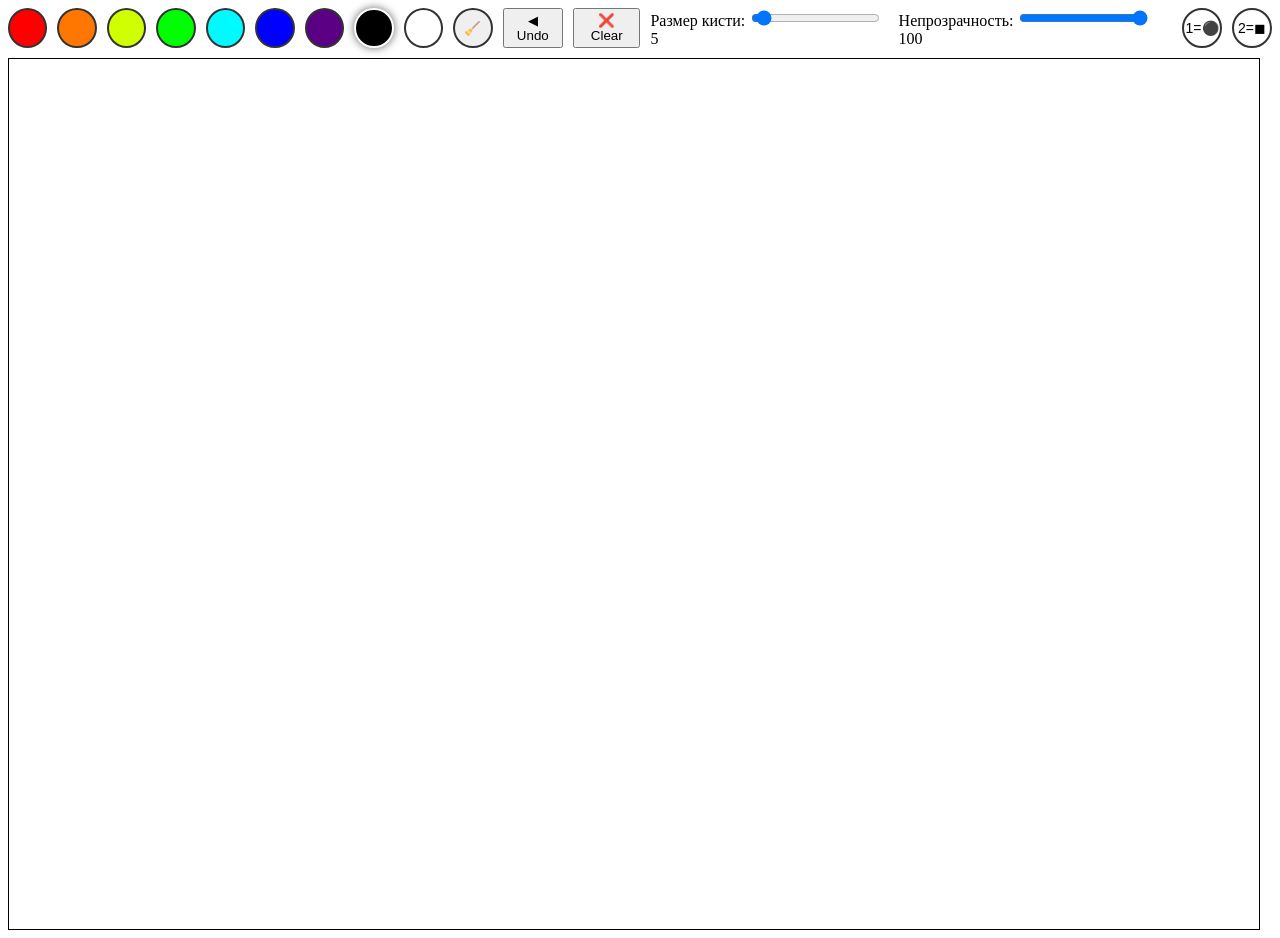
<file: index.html>
<html lang="en">
<head>
    <meta charset="UTF-8">
    <meta name="viewport" content="width=device-width, initial-scale=1.0">
    <link rel="stylesheet" href="style.css">
    <script src="script 2.0.js" defer></script>
    <title>Paint Online</title>
</head>
<body>
    <div class="tools">
        <button class="color-btn red" data-color="#ff0000"></button>
        <button class="color-btn orange" data-color="#ff7700"></button>
        <button class="color-btn yellow" data-color="#d0ff00"></button>
        <button class="color-btn green" data-color="#00ff00"></button>
        <button class="color-btn blue-white" data-color="#00fbff"></button>
        <button class="color-btn blue" data-color="#0000ff"></button>
        <button class="color-btn violet" data-color="#5b0085"></button>
        <button class="color-btn black active" data-color="#000000"></button>
        <button class="color-btn white" data-color="white"></button>
        <button class="color-btn eraser" title="Edit">🧹</button>
        <button id="undobutton">◀ Undo</button>
        <button id="clearAll">❌ Clear</button>

        <div class="brush-size">
            <label for="brushSize">Размер кисти:</label>
            <input type="range" id="brushSize" min="1" max="100" value="5">
            <span id="brushSizeValue">5</span>
        </div>

        <div class="opacity-control">
            <label for="transparency">Непрозрачность:</label>
                <input
                    type="range"
                    id="opacity"
                    min="0"
                    max="1"
                    step="0.01"
                    value="1"
                />
            <span id="opacityDisplay">100</span>
        </div>

        <button class="color-btn Edit" title="Edit">1=⚫</button>
        <button class="color-btn Edit" title="Edit">2=◼</button>

    </div>
    <canvas id="drawingCanvas" width="1500" height="800"></canvas>
</body>
</html>
</file>
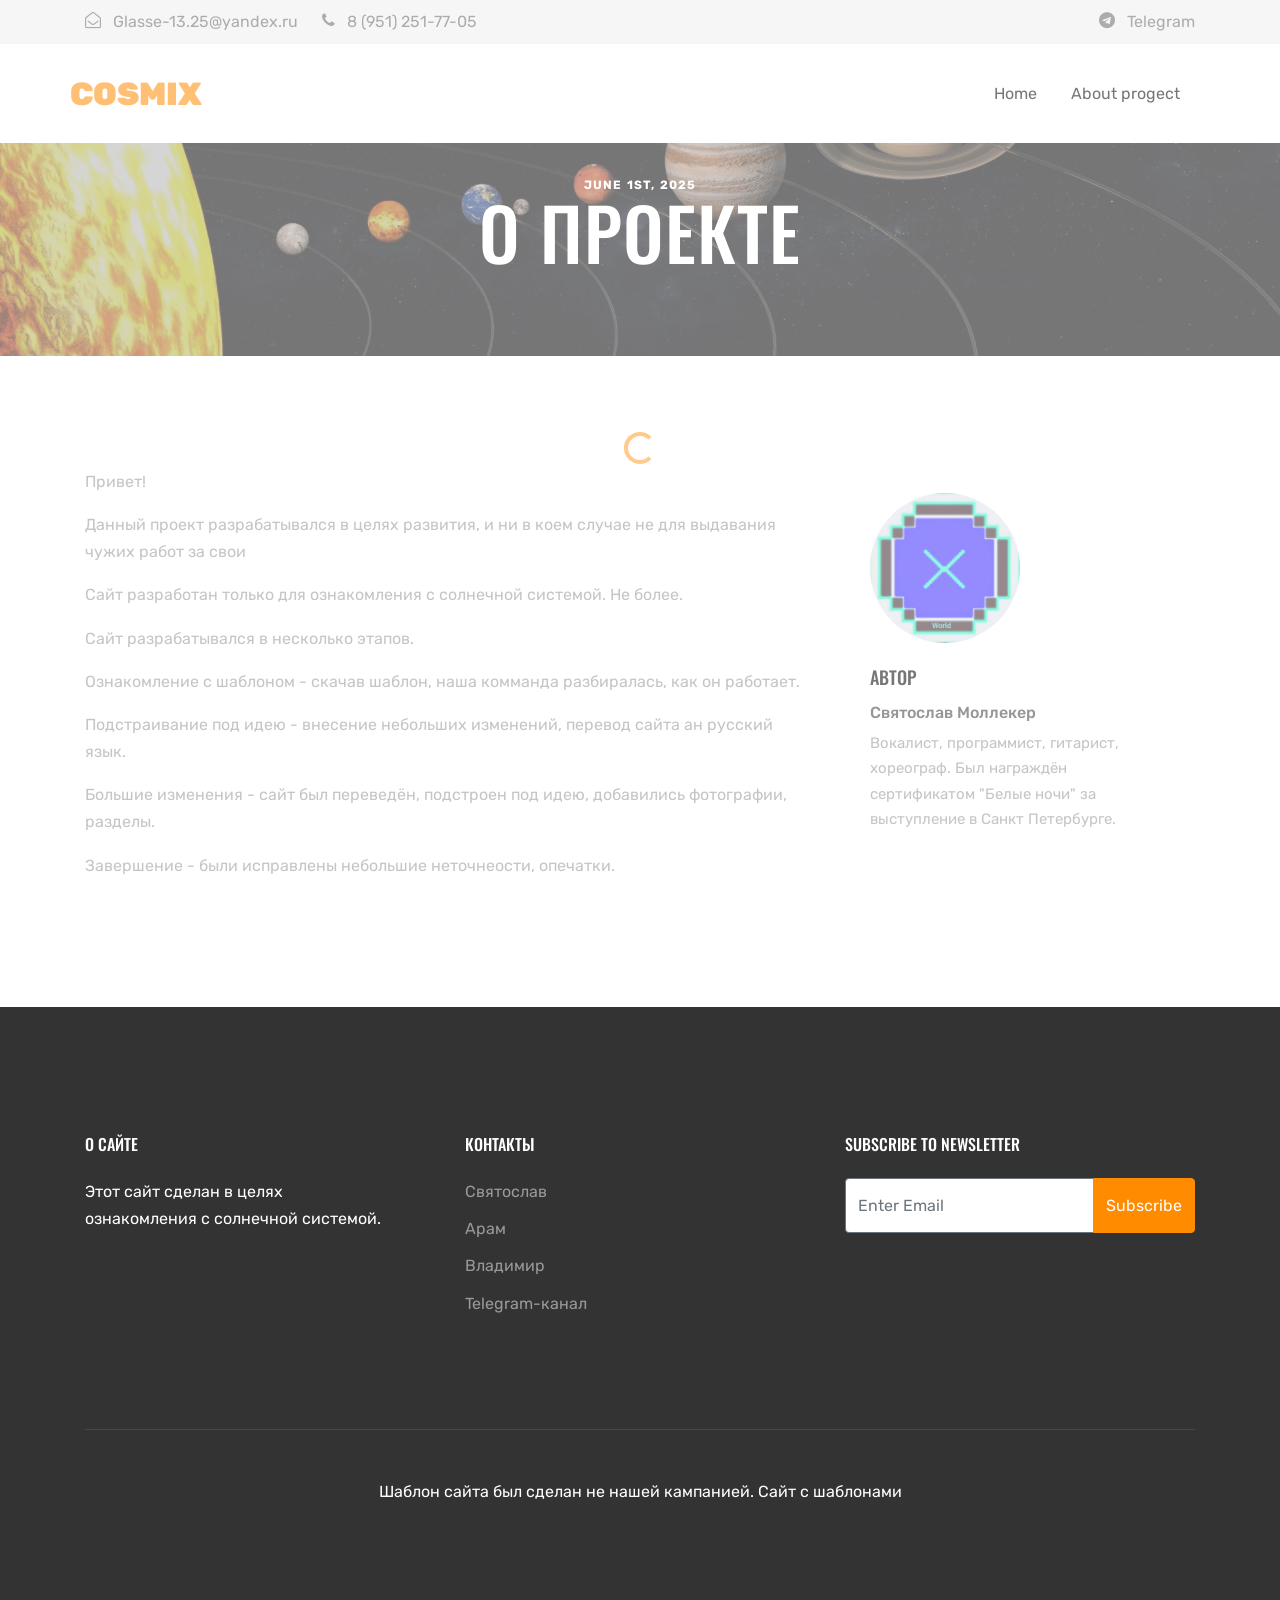
<file: about_progect.html>
<!doctype html>
<html lang="en">

  <head>
    <title>CosmiX &mdash; About Progect</title>
    <meta charset="utf-8">
    <meta name="viewport" content="width=device-width, initial-scale=1, shrink-to-fit=no">
    
    <link href="https://fonts.googleapis.com/css?family=Rubik:300,400,700|Oswald:400,700" rel="stylesheet">

    <link rel="stylesheet" href="fonts/icomoon/style.css">

    <link rel="stylesheet" href="css/bootstrap.min.css">
    <link rel="stylesheet" href="css/jquery.fancybox.min.css">
    <link rel="stylesheet" href="css/owl.carousel.min.css">
    <link rel="stylesheet" href="css/owl.theme.default.min.css">
    <link rel="stylesheet" href="fonts/flaticon/font/flaticon.css">
    <link rel="stylesheet" href="css/aos.css">

    <!-- MAIN CSS -->
    <link rel="stylesheet" href="css/style.css">

  </head>

  <body data-spy="scroll" data-target=".site-navbar-target" data-offset="300">

    <div id="overlayer"></div>
    <div class="loader">
      <div class="spinner-border text-primary" role="status">
        <span class="sr-only">Loading...</span>
      </div>
    </div>

    <div class="site-wrap" id="home-section">

      <div class="site-mobile-menu site-navbar-target">
        <div class="site-mobile-menu-header">
          <div class="site-mobile-menu-close mt-3">
            <span class="icon-close2 js-menu-toggle"></span>
          </div>
        </div>
        <div class="site-mobile-menu-body"></div>
      </div>


      <div class="top-bar">
        <div class="container">
          <div class="row">
            <div class="col-12">
              <a href="#" class=""><span class="mr-2  icon-envelope-open-o"></span> <span class="d-none d-md-inline-block">Glasse-13.25@yandex.ru</span></a>
              <span class="mx-md-2 d-inline-block"></span>
              <a href="#" class=""><span class="mr-2  icon-phone"></span> <span class="d-none d-md-inline-block">8 (951) 251-77-05</span></a>


              <div class="float-right">

                <a href="https://t.me/Glasse1325" class=""><span class="mr-2  icon-telegram"></span> <span class="d-none d-md-inline-block">Telegram</span></a>

              </div>

            </div>

          </div>

        </div>
      </div>

            <header class="site-navbar js-sticky-header site-navbar-target" role="banner">

        <div class="container">
          <div class="row align-items-center position-relative">


            <div class="site-logo">
              <a href="index.html" class="text-black"><span class="text-primary">CosmiX</a>
            </div>

            <div class="col-12">
              <nav class="site-navigation text-right ml-auto " role="navigation">

                <ul class="site-menu main-menu js-clone-nav ml-auto d-none d-lg-block">
                  <li><a href="index.html" class="nav-link">Home</a></li>
                  <li><a href="about_progect.html">About progect</a></li>
                </ul>
              </nav>

            </div>

            <div class="toggle-button d-inline-block d-lg-none"><a href="#" class="site-menu-toggle py-5 js-menu-toggle text-black"><span class="icon-menu h3"></span></a></div>

          </div>
        </div>

      </header>

      <div class="site-section-cover overlay inner-page bg-light" style="background-image: url('images/Video.jpg')" data-aos="fade">
      
      <div class="container">
        <div class="row align-items-center justify-content-center text-center">
          <div class="col-lg-10">

            <div class="box-shadow-content">
              <div class="block-heading-1">
                <span class="d-block mb-3 text-white" data-aos="fade-up">June 1st, 2025
                <h1 class="mb-4" data-aos="fade-up" data-aos-delay="100">О проекте</h1>
              </div>
              
              
            </div>
          </div>
        </div>
      </div>
      
    </div>

    
    
    <div class="site-section">
      <div class="container">
        <div class="row">
          <div class="col-md-8 blog-content">

            <p>Привет!</p>

            <blockquote><p>Данный проект разрабатывался в целях развития, и ни в коем случае не для выдавания чужих работ за свои</p></blockquote>

            <p>Сайт разработан только для ознакомления с солнечной системой. Не более.</p>

            <p>Сайт разрабатывался в несколько этапов.</p>

            <p>Ознакомление с шаблоном - скачав шаблон, наша комманда разбиралась, как он работает.</p>

            <blockquote><p>Подстраивание под идею - внесение небольших изменений, перевод сайта ан русский язык.</p></blockquote>

            <p>Большие изменения - сайт был переведён, подстроен под идею, добавились фотографии, разделы.</p>
            
            <p>Завершение - были исправлены небольшие неточнеости, опечатки.</p>



          </div>
          <div class="col-md-4 sidebar">
            <div class="sidebar-box">
              <img src="images/Svyatoslav.jpg" alt="Image" class="img-fluid mb-4 w-50 rounded-circle">
              <h3 class="text-black">Автор</h3>
              <h6 style="color: rgb(61, 61, 61);">Святослав Моллекер</h6>
              <p>Вокалист, программист, гитарист, хореограф. Был награждён сертификатом "Белые ночи" за выступление в Санкт Петербурге.</p>
            </div>
          </div>
        </div>
      </div>
    </div>


    <footer class="site-footer">
      <div class="container">
        <div class="row">
          <div class="col-md-6">
            <div class="row">
              <div class="col-md-7">
                <h2 class="footer-heading mb-4">О сайте</h2>
                <p>Этот сайт сделан в целях ознакомления с солнечной системой.</p>
              </div>
              <div class="col-md-4 ml-auto">
                <h2 class="footer-heading mb-4">Контакты</h2>
                <ul class="list-unstyled">
                  <li><a href="https://t.me/Glasse1325" target="_blank">Святослав</a></li>
                  <li><a href="https://t.me/anna007555" target="_blank">Арам</a></li>
                  <li><a href="https://t.me/Komar12355" target="_blank">Владимир</a></li>
                  <li><a href="#" target="_blank">Telegram-канал</a></li>
                </ul>
              </div>

            </div>
          </div>
          <div class="col-md-4 ml-auto">

            <div class="mb-5">
              <h2 class="footer-heading mb-4">Subscribe to Newsletter</h2>
              <form action="#" method="post" class="footer-suscribe-form">
                <div class="input-group mb-3">
                  <input type="text" class="form-control border-secondary text-white bg-transparent" placeholder="Enter Email" aria-label="Enter Email" aria-describedby="button-addon2">
                  <div class="input-group-append">
                    <button class="btn btn-primary text-white" type="button" id="button-addon2">Subscribe</button>
                  </div>
                </div>
            </div>
            </form>
          </div>
        </div>
        <div class="row pt-5 mt-5 text-center">
          <div class="col-md-12">
            <div class="border-top pt-5">
              <p class="copyright">
            <!-- Link back to Colorlib can't be removed. Template is licensed under CC BY 3.0. -->
            Шаблон сайта был сделан не нашей кампанией. <a style="color: white;" target="_blank" href="https://freehtmlthemes.ru/templates/bootstrap">Сайт с шаблонами</a>
            <!-- Link back to Colorlib can't be removed. Template is licensed under CC BY 3.0. -->
            </p>
            </div>
          </div>

        </div>
      </div>
    </footer>

    </div>

    <script src="js/jquery-3.3.1.min.js"></script>
    <script src="js/popper.min.js"></script>
    <script src="js/bootstrap.min.js"></script>
    <script src="js/owl.carousel.min.js"></script>
    <script src="js/jquery.sticky.js"></script>
    <script src="js/jquery.waypoints.min.js"></script>
    <script src="js/jquery.animateNumber.min.js"></script>
    <script src="js/jquery.fancybox.min.js"></script>
    <script src="js/jquery.easing.1.3.js"></script>
    <script src="js/aos.js"></script>

    <script src="js/main.js"></script>


  </body>

</html>
</file>
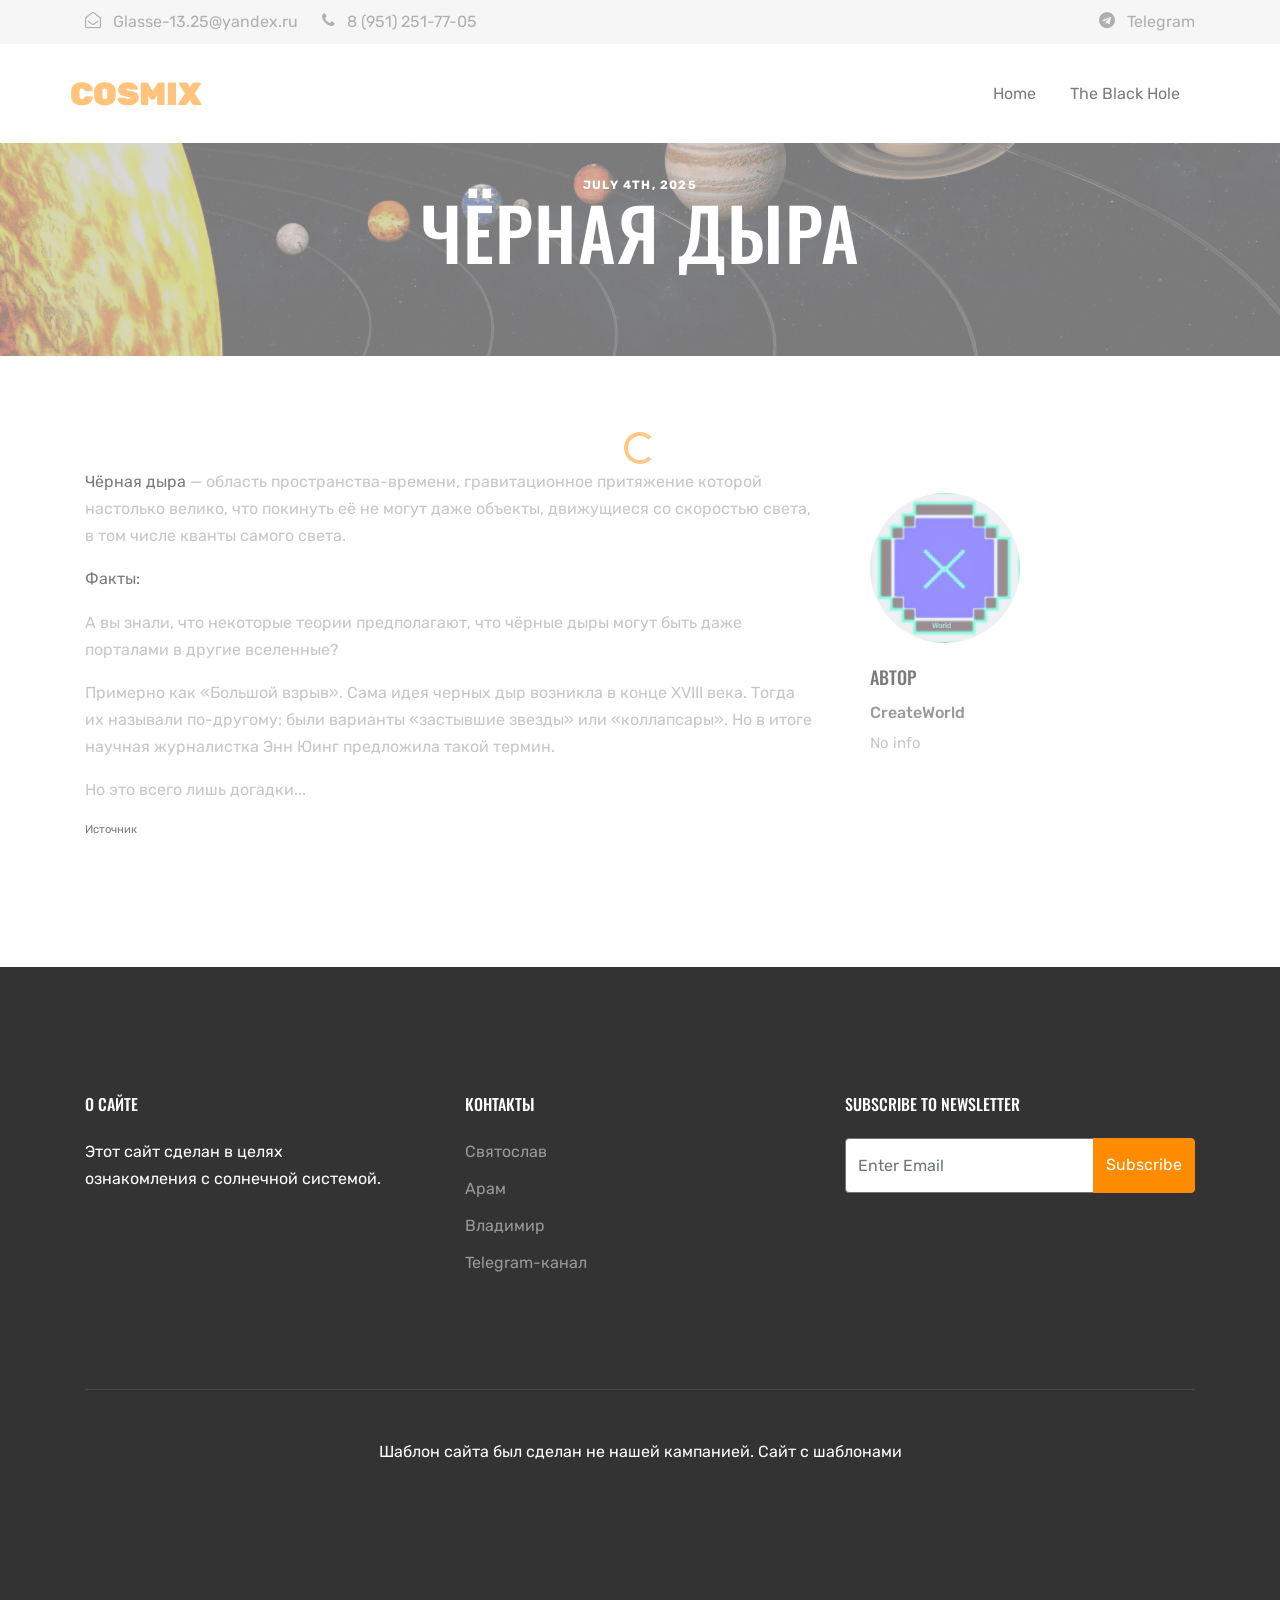
<file: Black_Hole.html>
<!doctype html>
<html lang="en">

  <head>
    <title>CosmiX &mdash; The Black Hole</title>
    <meta charset="utf-8">
    <meta name="viewport" content="width=device-width, initial-scale=1, shrink-to-fit=no">
    
    <link href="https://fonts.googleapis.com/css?family=Rubik:300,400,700|Oswald:400,700" rel="stylesheet">

    <link rel="stylesheet" href="fonts/icomoon/style.css">

    <link rel="stylesheet" href="css/bootstrap.min.css">
    <link rel="stylesheet" href="css/jquery.fancybox.min.css">
    <link rel="stylesheet" href="css/owl.carousel.min.css">
    <link rel="stylesheet" href="css/owl.theme.default.min.css">
    <link rel="stylesheet" href="fonts/flaticon/font/flaticon.css">
    <link rel="stylesheet" href="css/aos.css">

    <!-- MAIN CSS -->
    <link rel="stylesheet" href="css/style.css">

  </head>

  <body data-spy="scroll" data-target=".site-navbar-target" data-offset="300">

    <div id="overlayer"></div>
    <div class="loader">
      <div class="spinner-border text-primary" role="status">
        <span class="sr-only">Loading...</span>
      </div>
    </div>

    <div class="site-wrap" id="home-section">

      <div class="site-mobile-menu site-navbar-target">
        <div class="site-mobile-menu-header">
          <div class="site-mobile-menu-close mt-3">
            <span class="icon-close2 js-menu-toggle"></span>
          </div>
        </div>
        <div class="site-mobile-menu-body"></div>
      </div>


      <div class="top-bar">
        <div class="container">
          <div class="row">
            <div class="col-12">
              <a href="#" class=""><span class="mr-2  icon-envelope-open-o"></span> <span class="d-none d-md-inline-block">Glasse-13.25@yandex.ru</span></a>
              <span class="mx-md-2 d-inline-block"></span>
              <a href="#" class=""><span class="mr-2  icon-phone"></span> <span class="d-none d-md-inline-block">8 (951) 251-77-05</span></a>


              <div class="float-right">

                <a href="https://t.me/Glasse1325" class=""><span class="mr-2  icon-telegram"></span> <span class="d-none d-md-inline-block">Telegram</span></a>

              </div>

            </div>

          </div>

        </div>
      </div>

            <header class="site-navbar js-sticky-header site-navbar-target" role="banner">

        <div class="container">
          <div class="row align-items-center position-relative">


            <div class="site-logo">
              <a href="index.html" class="text-black"><span class="text-primary">CosmiX</a>
            </div>

            <div class="col-12">
              <nav class="site-navigation text-right ml-auto " role="navigation">

                <ul class="site-menu main-menu js-clone-nav ml-auto d-none d-lg-block">
                  <li><a href="index.html" class="nav-link">Home</a></li>
                  <li><a href="about_progect.html">The Black Hole</a></li>
                </ul>
              </nav>

            </div>

            <div class="toggle-button d-inline-block d-lg-none"><a href="#" class="site-menu-toggle py-5 js-menu-toggle text-black"><span class="icon-menu h3"></span></a></div>

          </div>
        </div>

      </header>

      <div class="site-section-cover overlay inner-page bg-light" style="background-image: url('images/Video.jpg')" data-aos="fade">
      
      <div class="container">
        <div class="row align-items-center justify-content-center text-center">
          <div class="col-lg-10">

            <div class="box-shadow-content">
              <div class="block-heading-1">
                <span class="d-block mb-3 text-white" data-aos="fade-up">July 4th, 2025
                <h1 class="mb-4" data-aos="fade-up" data-aos-delay="100">Чёрная дыра</h1>
              </div>
              
              
            </div>
          </div>
        </div>
      </div>
      
    </div>

    
    
    <div class="site-section">
      <div class="container">
        <div class="row">
          <div class="col-md-8 blog-content">

            <p><span style="color: black;">Чёрная дыра</span> — область пространства-времени, гравитационное притяжение которой настолько велико, что покинуть её не могут даже объекты, движущиеся со скоростью света, в том числе кванты самого света.</p>
            <p style="color: black;">Факты:</p>
            <p> А вы знали, что некоторые теории предполагают, что чёрные дыры могут быть даже порталами в другие вселенные?</p>
            <p>Примерно как «Большой взрыв». Сама идея черных дыр возникла в конце XVIII века. Тогда их называли по-другому: были варианты «застывшие звезды» или «коллапсары». Но в итоге научная журналистка Энн Юинг предложила такой термин.</p>
            <p>Но это всего лишь догадки...</p>

            <p style="font-size: 70%;"><a href="https://trends.rbc.ru/trends/futurology/60741be59a79470547496e3b" target="_blank"><span style="color: black;">Источник</span></a></p>

          </div>
          <div class="col-md-4 sidebar">
            <div class="sidebar-box">
              <img src="images/Svyatoslav.jpg" alt="Image" class="img-fluid mb-4 w-50 rounded-circle">
              <h3 class="text-black">Автор</h3>
              <h6 style="color: rgb(61, 61, 61);">CreateWorld</h6>
              <p>No info</p>
            </div>
          </div>
        </div>
      </div>
    </div>


    <footer class="site-footer">
      <div class="container">
        <div class="row">
          <div class="col-md-6">
            <div class="row">
              <div class="col-md-7">
                <h2 class="footer-heading mb-4">О сайте</h2>
                <p>Этот сайт сделан в целях ознакомления с солнечной системой.</p>
              </div>
              <div class="col-md-4 ml-auto">
                <h2 class="footer-heading mb-4">Контакты</h2>
                <ul class="list-unstyled">
                  <li><a href="https://t.me/Glasse1325" target="_blank">Святослав</a></li>
                  <li><a href="https://t.me/anna007555" target="_blank">Арам</a></li>
                  <li><a href="https://t.me/Komar12355" target="_blank">Владимир</a></li>
                  <li><a href="#" target="_blank">Telegram-канал</a></li>
                </ul>
              </div>

            </div>
          </div>
          <div class="col-md-4 ml-auto">

            <div class="mb-5">
              <h2 class="footer-heading mb-4">Subscribe to Newsletter</h2>
              <form action="#" method="post" class="footer-suscribe-form">
                <div class="input-group mb-3">
                  <input type="text" class="form-control border-secondary text-white bg-transparent" placeholder="Enter Email" aria-label="Enter Email" aria-describedby="button-addon2">
                  <div class="input-group-append">
                    <button class="btn btn-primary text-white" type="button" id="button-addon2">Subscribe</button>
                  </div>
                </div>
            </div>
            </form>
          </div>
        </div>
        <div class="row pt-5 mt-5 text-center">
          <div class="col-md-12">
            <div class="border-top pt-5">
              <p class="copyright">
            <!-- Link back to Colorlib can't be removed. Template is licensed under CC BY 3.0. -->
            Шаблон сайта был сделан не нашей кампанией. <a style="color: white;" target="_blank" href="https://freehtmlthemes.ru/templates/bootstrap">Сайт с шаблонами</a>
            <!-- Link back to Colorlib can't be removed. Template is licensed under CC BY 3.0. -->
            </p>
            </div>
          </div>

        </div>
      </div>
    </footer>

    </div>

    <script src="js/jquery-3.3.1.min.js"></script>
    <script src="js/popper.min.js"></script>
    <script src="js/bootstrap.min.js"></script>
    <script src="js/owl.carousel.min.js"></script>
    <script src="js/jquery.sticky.js"></script>
    <script src="js/jquery.waypoints.min.js"></script>
    <script src="js/jquery.animateNumber.min.js"></script>
    <script src="js/jquery.fancybox.min.js"></script>
    <script src="js/jquery.easing.1.3.js"></script>
    <script src="js/aos.js"></script>

    <script src="js/main.js"></script>


  </body>

</html>
</file>
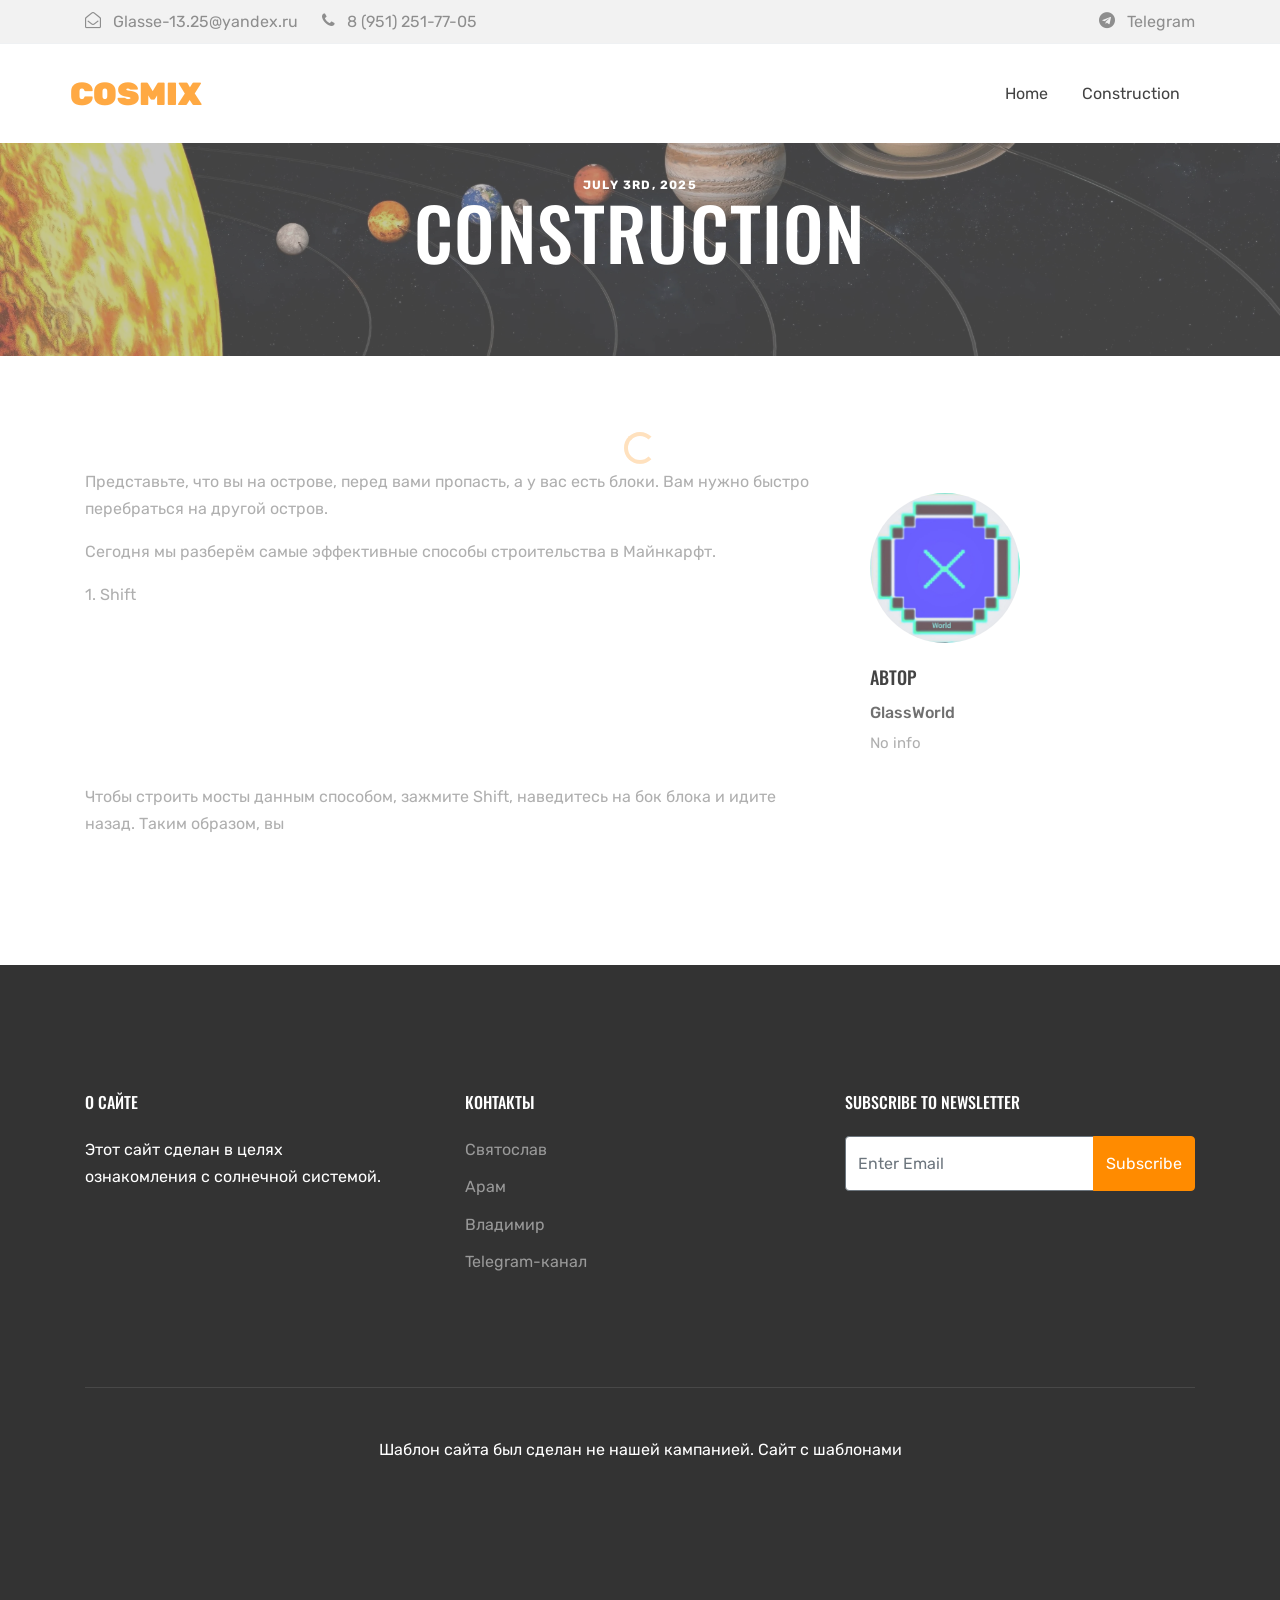
<file: Construction.html>
<!doctype html>
<html lang="en">

  <head>
    <title>CosmiX &mdash; Construction</title>
    <meta charset="utf-8">
    <meta name="viewport" content="width=device-width, initial-scale=1, shrink-to-fit=no">
    
    <link href="https://fonts.googleapis.com/css?family=Rubik:300,400,700|Oswald:400,700" rel="stylesheet">

    <link rel="stylesheet" href="fonts/icomoon/style.css">

    <link rel="stylesheet" href="css/bootstrap.min.css">
    <link rel="stylesheet" href="css/jquery.fancybox.min.css">
    <link rel="stylesheet" href="css/owl.carousel.min.css">
    <link rel="stylesheet" href="css/owl.theme.default.min.css">
    <link rel="stylesheet" href="fonts/flaticon/font/flaticon.css">
    <link rel="stylesheet" href="css/aos.css">

    <!-- MAIN CSS -->
    <link rel="stylesheet" href="css/style.css">

  </head>

  <body data-spy="scroll" data-target=".site-navbar-target" data-offset="300">

    <div id="overlayer"></div>
    <div class="loader">
      <div class="spinner-border text-primary" role="status">
        <span class="sr-only">Loading...</span>
      </div>
    </div>

    <div class="site-wrap" id="home-section">

      <div class="site-mobile-menu site-navbar-target">
        <div class="site-mobile-menu-header">
          <div class="site-mobile-menu-close mt-3">
            <span class="icon-close2 js-menu-toggle"></span>
          </div>
        </div>
        <div class="site-mobile-menu-body"></div>
      </div>


      <div class="top-bar">
        <div class="container">
          <div class="row">
            <div class="col-12">
              <a href="#" class=""><span class="mr-2  icon-envelope-open-o"></span> <span class="d-none d-md-inline-block">Glasse-13.25@yandex.ru</span></a>
              <span class="mx-md-2 d-inline-block"></span>
              <a href="#" class=""><span class="mr-2  icon-phone"></span> <span class="d-none d-md-inline-block">8 (951) 251-77-05</span></a>


              <div class="float-right">

                <a href="https://t.me/Glasse1325" class=""><span class="mr-2  icon-telegram"></span> <span class="d-none d-md-inline-block">Telegram</span></a>

              </div>

            </div>

          </div>

        </div>
      </div>

            <header class="site-navbar js-sticky-header site-navbar-target" role="banner">

        <div class="container">
          <div class="row align-items-center position-relative">


            <div class="site-logo">
              <a href="index.html" class="text-black"><span class="text-primary">CosmiX</a>
            </div>

            <div class="col-12">
              <nav class="site-navigation text-right ml-auto " role="navigation">

                <ul class="site-menu main-menu js-clone-nav ml-auto d-none d-lg-block">
                  <li><a href="index.html" class="nav-link">Home</a></li>
                  <li><a href="about_progect.html">Construction</a></li>
                </ul>
              </nav>

            </div>

            <div class="toggle-button d-inline-block d-lg-none"><a href="#" class="site-menu-toggle py-5 js-menu-toggle text-black"><span class="icon-menu h3"></span></a></div>

          </div>
        </div>

      </header>

      <div class="site-section-cover overlay inner-page bg-light" style="background-image: url('images/Video.jpg')" data-aos="fade">
      
      <div class="container">
        <div class="row align-items-center justify-content-center text-center">
          <div class="col-lg-10">

            <div class="box-shadow-content">
              <div class="block-heading-1">
                <span class="d-block mb-3 text-white" data-aos="fade-up">July 3rd, 2025
                <h1 class="mb-4" data-aos="fade-up" data-aos-delay="100">Construction</h1>
              </div>
              
              
            </div>
          </div>
        </div>
      </div>
      
    </div>

    
    
    <div class="site-section">
      <div class="container">
        <div class="row">
          <div class="col-md-8 blog-content">

            <p>Представьте, что вы на острове, перед вами пропасть, а у вас есть блоки. Вам нужно быстро перебраться на другой остров.</p>
            <p>Сегодня мы разберём самые эффективные способы строительства в Майнкарфт.</p>
            <p></p>
            <p>1. Shift</p>
            <video src=""></video>
            <p>Чтобы строить мосты данным способом, зажмите Shift, наведитесь на бок блока и идите назад. Таким образом, вы </p>

          </div>
          <div class="col-md-4 sidebar">
            <div class="sidebar-box">
              <img src="images/Svyatoslav.jpg" alt="Image" class="img-fluid mb-4 w-50 rounded-circle">
              <h3 class="text-black">Автор</h3>
              <h6 style="color: rgb(61, 61, 61);">GlassWorld</h6>
              <p>No info</p>
            </div>
          </div>
        </div>
      </div>
    </div>


    <footer class="site-footer">
      <div class="container">
        <div class="row">
          <div class="col-md-6">
            <div class="row">
              <div class="col-md-7">
                <h2 class="footer-heading mb-4">О сайте</h2>
                <p>Этот сайт сделан в целях ознакомления с солнечной системой.</p>
              </div>
              <div class="col-md-4 ml-auto">
                <h2 class="footer-heading mb-4">Контакты</h2>
                <ul class="list-unstyled">
                  <li><a href="https://t.me/Glasse1325" target="_blank">Святослав</a></li>
                  <li><a href="https://t.me/anna007555" target="_blank">Арам</a></li>
                  <li><a href="https://t.me/Komar12355" target="_blank">Владимир</a></li>
                  <li><a href="#" target="_blank">Telegram-канал</a></li>
                </ul>
              </div>

            </div>
          </div>
          <div class="col-md-4 ml-auto">

            <div class="mb-5">
              <h2 class="footer-heading mb-4">Subscribe to Newsletter</h2>
              <form action="#" method="post" class="footer-suscribe-form">
                <div class="input-group mb-3">
                  <input type="text" class="form-control border-secondary text-white bg-transparent" placeholder="Enter Email" aria-label="Enter Email" aria-describedby="button-addon2">
                  <div class="input-group-append">
                    <button class="btn btn-primary text-white" type="button" id="button-addon2">Subscribe</button>
                  </div>
                </div>
            </div>
            </form>
          </div>
        </div>
        <div class="row pt-5 mt-5 text-center">
          <div class="col-md-12">
            <div class="border-top pt-5">
              <p class="copyright">
            <!-- Link back to Colorlib can't be removed. Template is licensed under CC BY 3.0. -->
            Шаблон сайта был сделан не нашей кампанией. <a style="color: white;" target="_blank" href="https://freehtmlthemes.ru/templates/bootstrap">Сайт с шаблонами</a>
            <!-- Link back to Colorlib can't be removed. Template is licensed under CC BY 3.0. -->
            </p>
            </div>
          </div>

        </div>
      </div>
    </footer>

    </div>

    <script src="js/jquery-3.3.1.min.js"></script>
    <script src="js/popper.min.js"></script>
    <script src="js/bootstrap.min.js"></script>
    <script src="js/owl.carousel.min.js"></script>
    <script src="js/jquery.sticky.js"></script>
    <script src="js/jquery.waypoints.min.js"></script>
    <script src="js/jquery.animateNumber.min.js"></script>
    <script src="js/jquery.fancybox.min.js"></script>
    <script src="js/jquery.easing.1.3.js"></script>
    <script src="js/aos.js"></script>

    <script src="js/main.js"></script>


  </body>

</html>
</file>
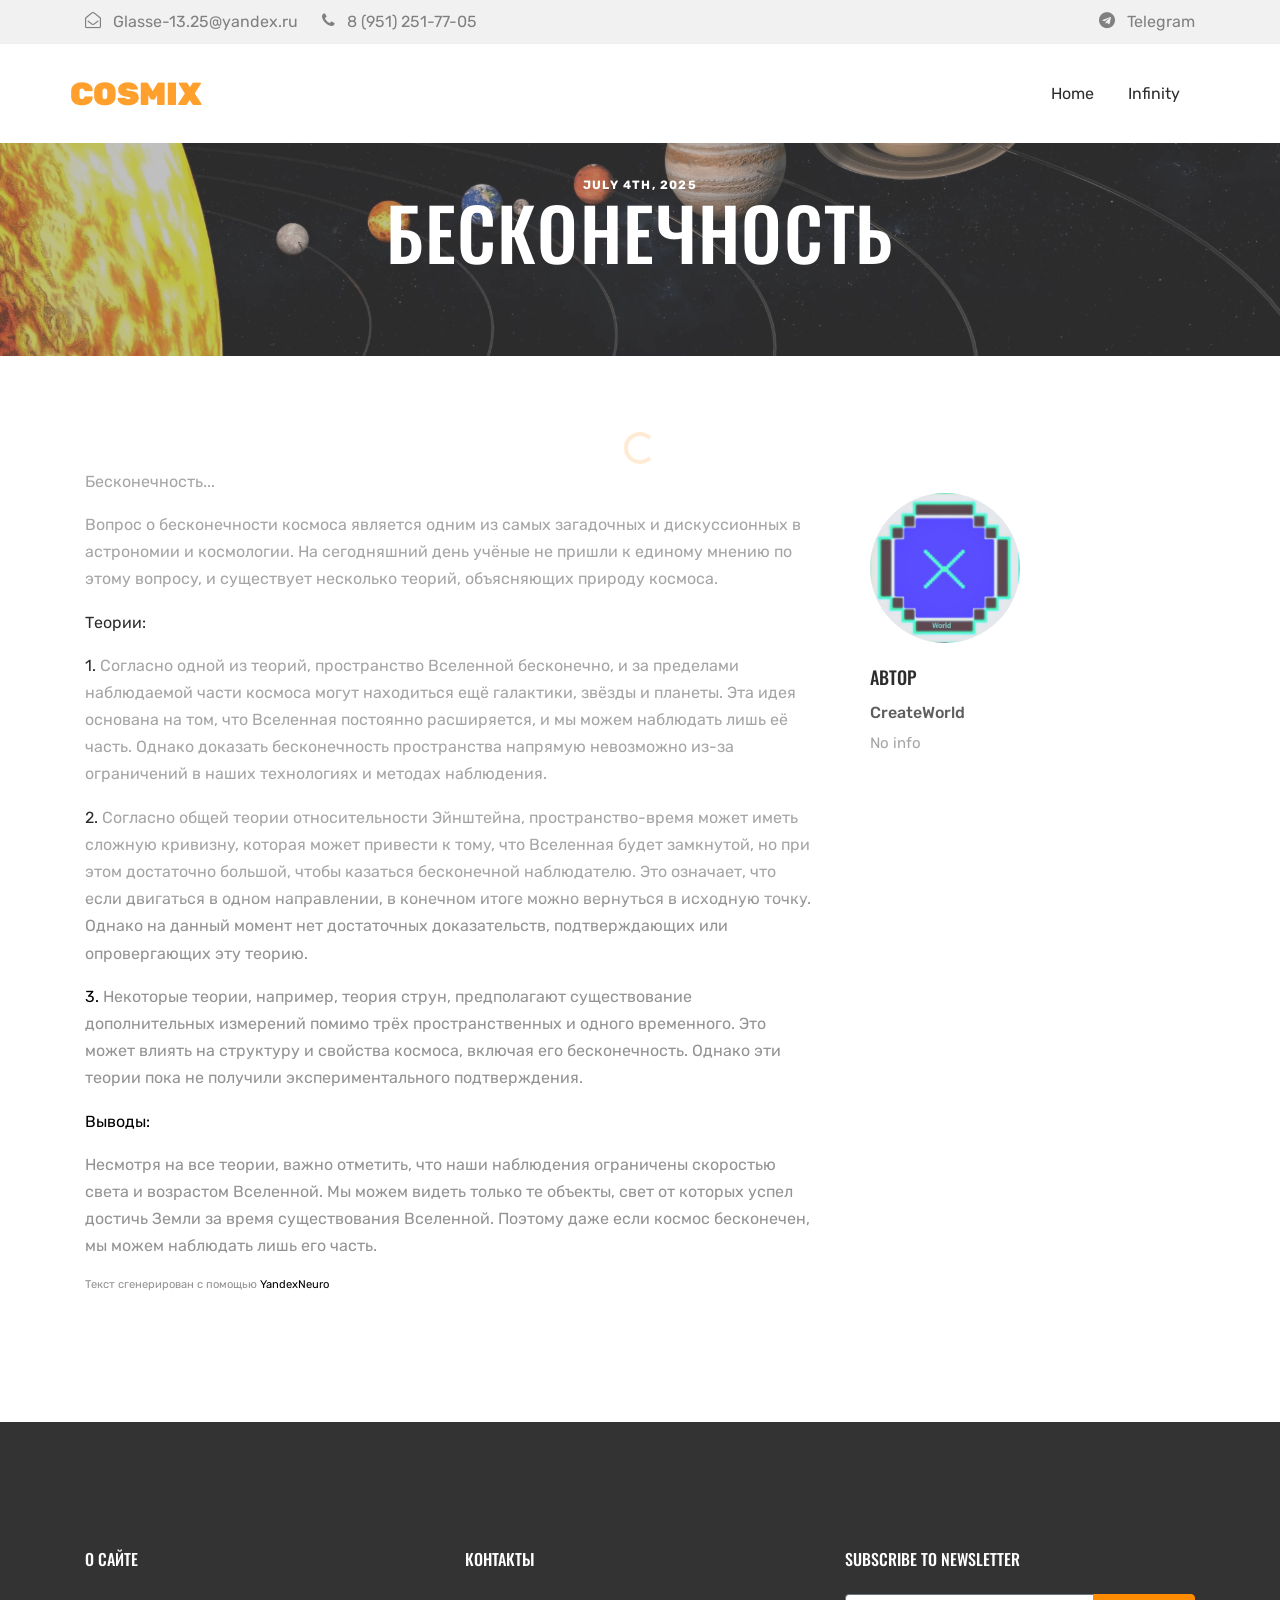
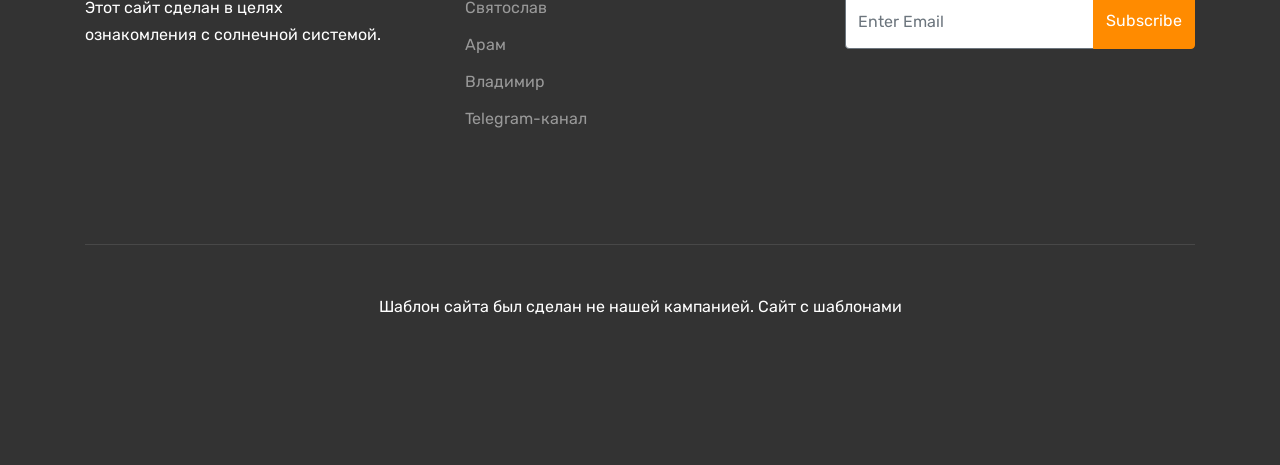
<file: Infinity.html>
<!doctype html>
<html lang="en">

  <head>
    <title>CosmiX &mdash; Infinity</title>
    <meta charset="utf-8">
    <meta name="viewport" content="width=device-width, initial-scale=1, shrink-to-fit=no">
    
    <link href="https://fonts.googleapis.com/css?family=Rubik:300,400,700|Oswald:400,700" rel="stylesheet">

    <link rel="stylesheet" href="fonts/icomoon/style.css">

    <link rel="stylesheet" href="css/bootstrap.min.css">
    <link rel="stylesheet" href="css/jquery.fancybox.min.css">
    <link rel="stylesheet" href="css/owl.carousel.min.css">
    <link rel="stylesheet" href="css/owl.theme.default.min.css">
    <link rel="stylesheet" href="fonts/flaticon/font/flaticon.css">
    <link rel="stylesheet" href="css/aos.css">

    <!-- MAIN CSS -->
    <link rel="stylesheet" href="css/style.css">

  </head>

  <body data-spy="scroll" data-target=".site-navbar-target" data-offset="300">

    <div id="overlayer"></div>
    <div class="loader">
      <div class="spinner-border text-primary" role="status">
        <span class="sr-only">Loading...</span>
      </div>
    </div>

    <div class="site-wrap" id="home-section">

      <div class="site-mobile-menu site-navbar-target">
        <div class="site-mobile-menu-header">
          <div class="site-mobile-menu-close mt-3">
            <span class="icon-close2 js-menu-toggle"></span>
          </div>
        </div>
        <div class="site-mobile-menu-body"></div>
      </div>


      <div class="top-bar">
        <div class="container">
          <div class="row">
            <div class="col-12">
              <a href="#" class=""><span class="mr-2  icon-envelope-open-o"></span> <span class="d-none d-md-inline-block">Glasse-13.25@yandex.ru</span></a>
              <span class="mx-md-2 d-inline-block"></span>
              <a href="#" class=""><span class="mr-2  icon-phone"></span> <span class="d-none d-md-inline-block">8 (951) 251-77-05</span></a>


              <div class="float-right">

                <a href="https://t.me/Glasse1325" class=""><span class="mr-2  icon-telegram"></span> <span class="d-none d-md-inline-block">Telegram</span></a>

              </div>

            </div>

          </div>

        </div>
      </div>

            <header class="site-navbar js-sticky-header site-navbar-target" role="banner">

        <div class="container">
          <div class="row align-items-center position-relative">


            <div class="site-logo">
              <a href="index.html" class="text-black"><span class="text-primary">CosmiX</a>
            </div>

            <div class="col-12">
              <nav class="site-navigation text-right ml-auto " role="navigation">

                <ul class="site-menu main-menu js-clone-nav ml-auto d-none d-lg-block">
                  <li><a href="index.html" class="nav-link">Home</a></li>
                  <li><a href="about_progect.html">Infinity</a></li>
                </ul>
              </nav>

            </div>

            <div class="toggle-button d-inline-block d-lg-none"><a href="#" class="site-menu-toggle py-5 js-menu-toggle text-black"><span class="icon-menu h3"></span></a></div>

          </div>
        </div>

      </header>

      <div class="site-section-cover overlay inner-page bg-light" style="background-image: url('images/Video.jpg')" data-aos="fade">
      
      <div class="container">
        <div class="row align-items-center justify-content-center text-center">
          <div class="col-lg-10">

            <div class="box-shadow-content">
              <div class="block-heading-1">
                <span class="d-block mb-3 text-white" data-aos="fade-up">July 4th, 2025
                <h1 class="mb-4" data-aos="fade-up" data-aos-delay="100">Бесконечность</h1>
              </div>
              
              
            </div>
          </div>
        </div>
      </div>
      
    </div>

    
    
    <div class="site-section">
      <div class="container">
        <div class="row">
          <div class="col-md-8 blog-content">

            <p>Бесконечность...</p>
            <p>Вопрос о бесконечности космоса является одним из самых загадочных и дискуссионных в астрономии и космологии. На сегодняшний день учёные не пришли к единому мнению по этому вопросу, и существует несколько теорий, объясняющих природу космоса.</p>
            <p style="color: black;">Теории:</p>
            <p><span style="color: black;">1. </span>Согласно одной из теорий, пространство Вселенной бесконечно, и за пределами наблюдаемой части космоса могут находиться ещё галактики, звёзды и планеты. Эта идея основана на том, что Вселенная постоянно расширяется, и мы можем наблюдать лишь её часть. Однако доказать бесконечность пространства напрямую невозможно из-за ограничений в наших технологиях и методах наблюдения.</p>
            <p><span style="color: black;">2. </span>Согласно общей теории относительности Эйнштейна, пространство-время может иметь сложную кривизну, которая может привести к тому, что Вселенная будет замкнутой, но при этом достаточно большой, чтобы казаться бесконечной наблюдателю. Это означает, что если двигаться в одном направлении, в конечном итоге можно вернуться в исходную точку. Однако на данный момент нет достаточных доказательств, подтверждающих или опровергающих эту теорию.</p>
            <p><span style="color: black;">3. </span>Некоторые теории, например, теория струн, предполагают существование дополнительных измерений помимо трёх пространственных и одного временного. Это может влиять на структуру и свойства космоса, включая его бесконечность. Однако эти теории пока не получили экспериментального подтверждения.</p>
            
            <p style="color: black;">Выводы:</p>
            <p>Несмотря на все теории, важно отметить, что наши наблюдения ограничены скоростью света и возрастом Вселенной. Мы можем видеть только те объекты, свет от которых успел достичь Земли за время существования Вселенной. Поэтому даже если космос бесконечен, мы можем наблюдать лишь его часть.</p>

            <p style="font-size: 70%;">Текст сгенерирован с помощью <a href="https://alice.yandex.ru" target="_blank"><span style="color: black;">YandexNeuro</span></a></p>

          </div>
          <div class="col-md-4 sidebar">
            <div class="sidebar-box">
              <img src="images/Svyatoslav.jpg" alt="Image" class="img-fluid mb-4 w-50 rounded-circle">
              <h3 class="text-black">Автор</h3>
              <h6 style="color: rgb(61, 61, 61);">CreateWorld</h6>
              <p>No info</p>
            </div>
          </div>
        </div>
      </div>
    </div>


    <footer class="site-footer">
      <div class="container">
        <div class="row">
          <div class="col-md-6">
            <div class="row">
              <div class="col-md-7">
                <h2 class="footer-heading mb-4">О сайте</h2>
                <p>Этот сайт сделан в целях ознакомления с солнечной системой.</p>
              </div>
              <div class="col-md-4 ml-auto">
                <h2 class="footer-heading mb-4">Контакты</h2>
                <ul class="list-unstyled">
                  <li><a href="https://t.me/Glasse1325" target="_blank">Святослав</a></li>
                  <li><a href="https://t.me/anna007555" target="_blank">Арам</a></li>
                  <li><a href="https://t.me/Komar12355" target="_blank">Владимир</a></li>
                  <li><a href="#" target="_blank">Telegram-канал</a></li>
                </ul>
              </div>

            </div>
          </div>
          <div class="col-md-4 ml-auto">

            <div class="mb-5">
              <h2 class="footer-heading mb-4">Subscribe to Newsletter</h2>
              <form action="#" method="post" class="footer-suscribe-form">
                <div class="input-group mb-3">
                  <input type="text" class="form-control border-secondary text-white bg-transparent" placeholder="Enter Email" aria-label="Enter Email" aria-describedby="button-addon2">
                  <div class="input-group-append">
                    <button class="btn btn-primary text-white" type="button" id="button-addon2">Subscribe</button>
                  </div>
                </div>
            </div>
            </form>
          </div>
        </div>
        <div class="row pt-5 mt-5 text-center">
          <div class="col-md-12">
            <div class="border-top pt-5">
              <p class="copyright">
            <!-- Link back to Colorlib can't be removed. Template is licensed under CC BY 3.0. -->
            Шаблон сайта был сделан не нашей кампанией. <a style="color: white;" target="_blank" href="https://freehtmlthemes.ru/templates/bootstrap">Сайт с шаблонами</a>
            <!-- Link back to Colorlib can't be removed. Template is licensed under CC BY 3.0. -->
            </p>
            </div>
          </div>

        </div>
      </div>
    </footer>

    </div>

    <script src="js/jquery-3.3.1.min.js"></script>
    <script src="js/popper.min.js"></script>
    <script src="js/bootstrap.min.js"></script>
    <script src="js/owl.carousel.min.js"></script>
    <script src="js/jquery.sticky.js"></script>
    <script src="js/jquery.waypoints.min.js"></script>
    <script src="js/jquery.animateNumber.min.js"></script>
    <script src="js/jquery.fancybox.min.js"></script>
    <script src="js/jquery.easing.1.3.js"></script>
    <script src="js/aos.js"></script>

    <script src="js/main.js"></script>


  </body>

</html>
</file>
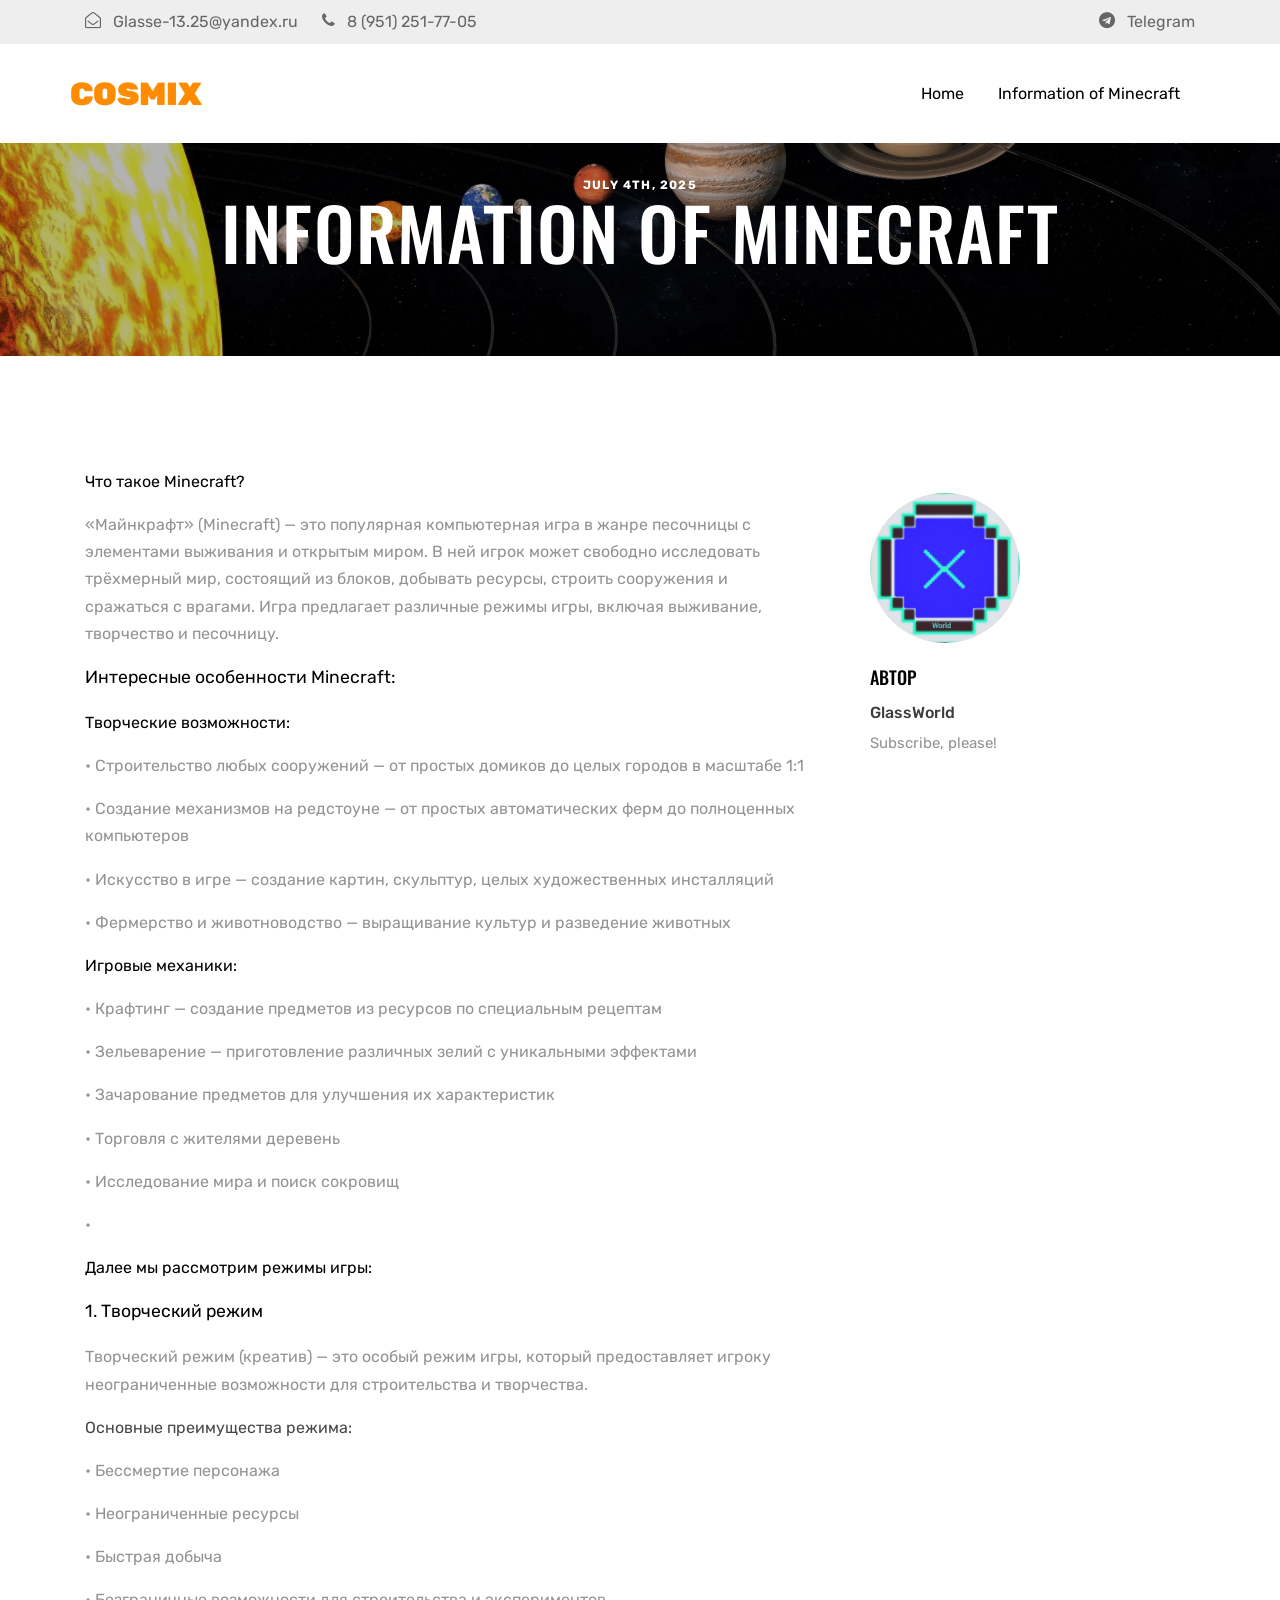
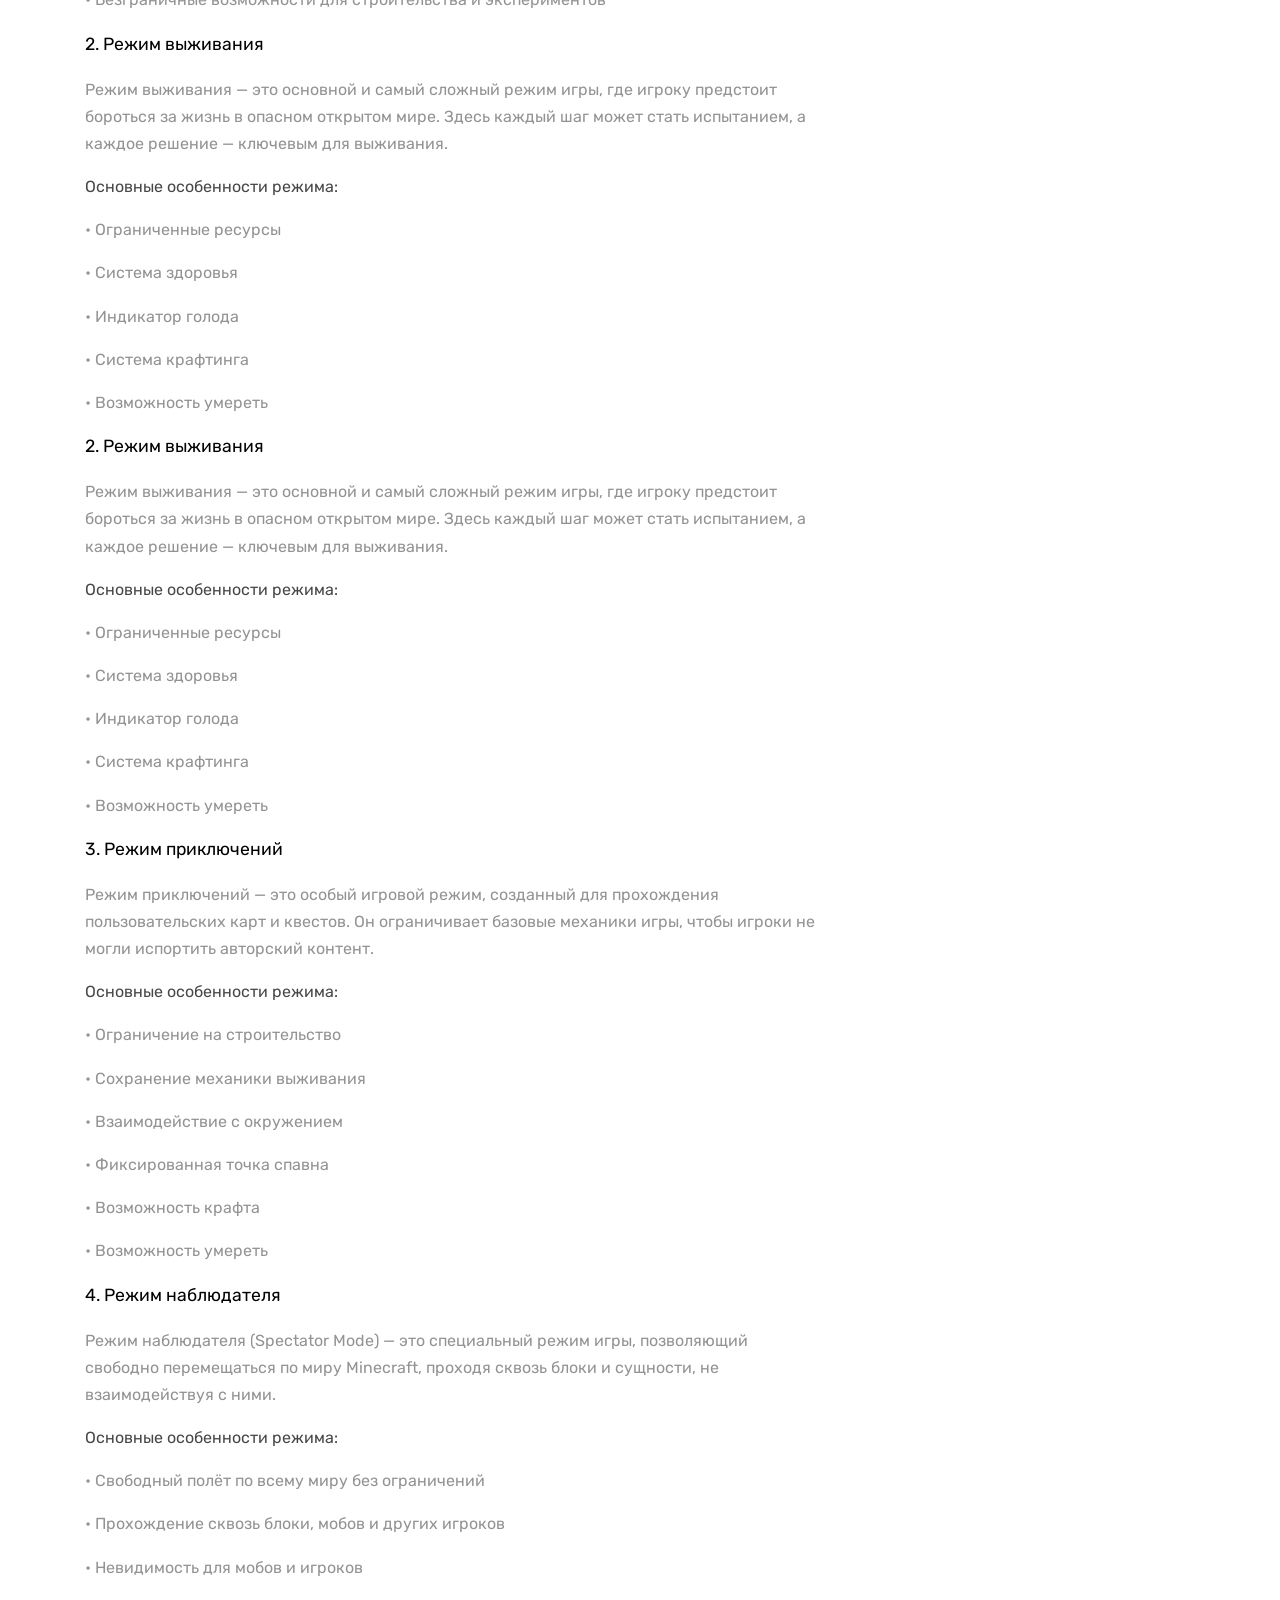
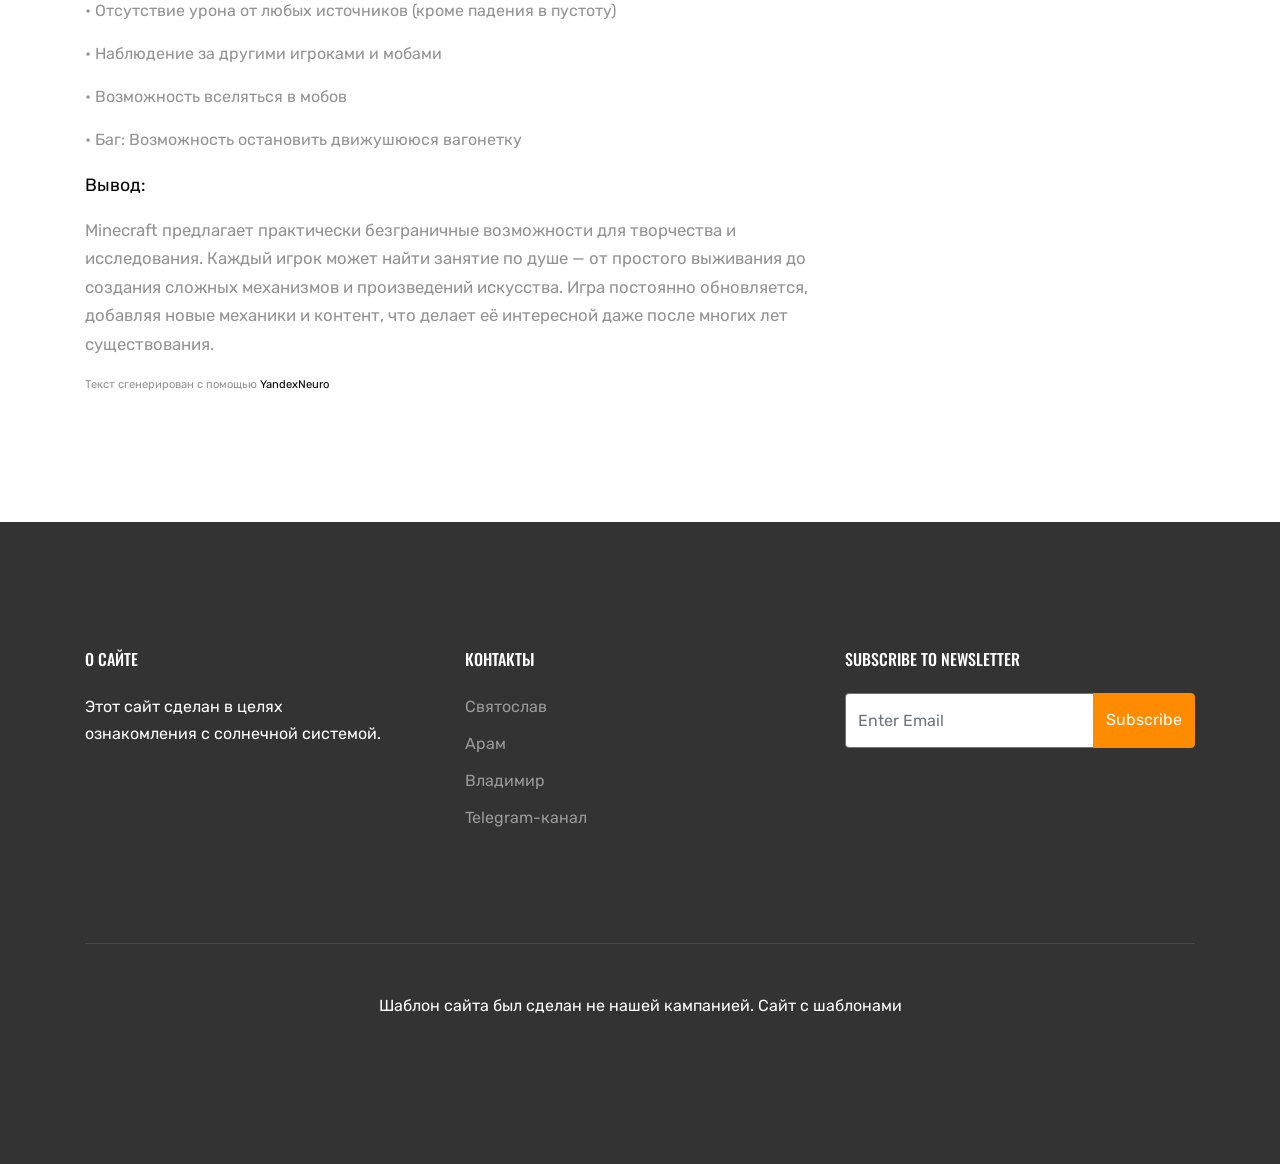
<file: Information.html>
<!doctype html>
<html lang="en">

  <head>
    <title>CosmiX &mdash; Information of Minecraft</title>
    <meta charset="utf-8">
    <meta name="viewport" content="width=device-width, initial-scale=1, shrink-to-fit=no">
    
    <link href="https://fonts.googleapis.com/css?family=Rubik:300,400,700|Oswald:400,700" rel="stylesheet">

    <link rel="stylesheet" href="fonts/icomoon/style.css">

    <link rel="stylesheet" href="css/bootstrap.min.css">
    <link rel="stylesheet" href="css/jquery.fancybox.min.css">
    <link rel="stylesheet" href="css/owl.carousel.min.css">
    <link rel="stylesheet" href="css/owl.theme.default.min.css">
    <link rel="stylesheet" href="fonts/flaticon/font/flaticon.css">
    <link rel="stylesheet" href="css/aos.css">

    <!-- MAIN CSS -->
    <link rel="stylesheet" href="css/style.css">

  </head>

  <body data-spy="scroll" data-target=".site-navbar-target" data-offset="300">

    <div id="overlayer"></div>
    <div class="loader">
      <div class="spinner-border text-primary" role="status">
        <span class="sr-only">Loading...</span>
      </div>
    </div>

    <div class="site-wrap" id="home-section">

      <div class="site-mobile-menu site-navbar-target">
        <div class="site-mobile-menu-header">
          <div class="site-mobile-menu-close mt-3">
            <span class="icon-close2 js-menu-toggle"></span>
          </div>
        </div>
        <div class="site-mobile-menu-body"></div>
      </div>


      <div class="top-bar">
        <div class="container">
          <div class="row">
            <div class="col-12">
              <a href="#" class=""><span class="mr-2  icon-envelope-open-o"></span> <span class="d-none d-md-inline-block">Glasse-13.25@yandex.ru</span></a>
              <span class="mx-md-2 d-inline-block"></span>
              <a href="#" class=""><span class="mr-2  icon-phone"></span> <span class="d-none d-md-inline-block">8 (951) 251-77-05</span></a>


              <div class="float-right">

                <a href="https://t.me/Glasse1325" class=""><span class="mr-2  icon-telegram"></span> <span class="d-none d-md-inline-block">Telegram</span></a>

              </div>

            </div>

          </div>

        </div>
      </div>

            <header class="site-navbar js-sticky-header site-navbar-target" role="banner">

        <div class="container">
          <div class="row align-items-center position-relative">


            <div class="site-logo">
              <a href="index.html" class="text-black"><span class="text-primary">CosmiX</a>
            </div>

            <div class="col-12">
              <nav class="site-navigation text-right ml-auto " role="navigation">

                <ul class="site-menu main-menu js-clone-nav ml-auto d-none d-lg-block">
                  <li><a href="index.html" class="nav-link">Home</a></li>
                  <li><a href="about_progect.html">Information of Minecraft</a></li>
                </ul>
              </nav>

            </div>

            <div class="toggle-button d-inline-block d-lg-none"><a href="#" class="site-menu-toggle py-5 js-menu-toggle text-black"><span class="icon-menu h3"></span></a></div>

          </div>
        </div>

      </header>

      <div class="site-section-cover overlay inner-page bg-light" style="background-image: url('images/Video.jpg')" data-aos="fade">
      
      <div class="container">
        <div class="row align-items-center justify-content-center text-center">
          <div class="col-lg-10">

            <div class="box-shadow-content">
              <div class="block-heading-1">
                <span class="d-block mb-3 text-white" data-aos="fade-up">July 4th, 2025
                <h1 class="mb-4" data-aos="fade-up" data-aos-delay="100">Information of Minecraft</h1>
              </div>
              
              
            </div>
          </div>
        </div>
      </div>
      
    </div>

    
    
    <div class="site-section">
      <div class="container">
        <div class="row">
          <div class="col-md-8 blog-content">

            <p style="color: black;">Что такое Minecraft?</p>
            <p></p>
            <p>«Майнкрафт» (Minecraft) — это популярная компьютерная игра в жанре песочницы с элементами выживания и открытым миром. В ней игрок может свободно исследовать трёхмерный мир, состоящий из блоков, добывать ресурсы, строить сооружения и сражаться с врагами. Игра предлагает различные режимы игры, включая выживание, творчество и песочницу.</p>
            
            <p style="color: black; font-size: 110%;">Интересные особенности Minecraft:</p>

            <p style="color: black;">Творческие возможности:</p>
            <p>• Строительство любых сооружений — от простых домиков до целых городов в масштабе 1:1</p>
            <p>• Создание механизмов на редстоуне — от простых автоматических ферм до полноценных компьютеров</p>
            <p>• Искусство в игре — создание картин, скульптур, целых художественных инсталляций</p>
            <p>• Фермерство и животноводство — выращивание культур и разведение животных</p>

            <p style="color: black;">Игровые механики:</p>
            <p>• Крафтинг — создание предметов из ресурсов по специальным рецептам</p>
            <p>• Зельеварение — приготовление различных зелий с уникальными эффектами</p>
            <p>• Зачарование предметов для улучшения их характеристик</p>
            <p>• Торговля с жителями деревень</p>
            <p>• Исследование мира и поиск сокровищ</p>
            <p>•</p>


            <p style="color: black;">Далее мы рассмотрим режимы игры:</p>

            <p style="color: black; font-size: 110%;;">1. Творческий режим</p>
            <p>Творческий режим (креатив) — это особый режим игры, который предоставляет игроку неограниченные возможности для строительства и творчества.</p>

            <p style="color: rgb(71, 71, 71);">Основные преимущества режима:</p>

            <p>• Бессмертие персонажа</p>
            <p>• Неограниченные ресурсы</p>
            <p>• Быстрая добыча</p>
            <p>• Безграничные возможности для строительства и экспериментов</p>



            <p style="color: black; font-size: 110%;;">2. Режим выживания</p>
            <p>Режим выживания — это основной и самый сложный режим игры, где игроку предстоит бороться за жизнь в опасном открытом мире. Здесь каждый шаг может стать испытанием, а каждое решение — ключевым для выживания.</p>

            <p style="color: rgb(71, 71, 71);">Основные особенности режима:</p>

            <p>• Ограниченные ресурсы</p>
            <p>• Система здоровья</p>
            <p>• Индикатор голода</p>
            <p>• Система крафтинга</p>
            <p>• Возможность умереть</p>



            <p style="color: black; font-size: 110%;;">2. Режим выживания</p>
            <p>Режим выживания — это основной и самый сложный режим игры, где игроку предстоит бороться за жизнь в опасном открытом мире. Здесь каждый шаг может стать испытанием, а каждое решение — ключевым для выживания.</p>

            <p style="color: rgb(71, 71, 71);">Основные особенности режима:</p>

            <p>• Ограниченные ресурсы</p>
            <p>• Система здоровья</p>
            <p>• Индикатор голода</p>
            <p>• Система крафтинга</p>
            <p>• Возможность умереть</p>



            <p style="color: black; font-size: 110%;;">3. Режим приключений</p>
            <p>Режим приключений — это особый игровой режим, созданный для прохождения пользовательских карт и квестов. Он ограничивает базовые механики игры, чтобы игроки не могли испортить авторский контент.</p>

            <p style="color: rgb(71, 71, 71);">Основные особенности режима:</p>

            <p>• Ограничение на строительство</p>
            <p>• Сохранение механики выживания</p>
            <p>• Взаимодействие с окружением</p>
            <p>• Фиксированная точка спавна</p>
            <p>• Возможность крафта</p>
            <p>• Возможность умереть</p>



            <p style="color: black; font-size: 110%;;">4. Режим наблюдателя</p>
            <p>Режим наблюдателя (Spectator Mode) — это специальный режим игры, позволяющий свободно перемещаться по миру Minecraft, проходя сквозь блоки и сущности, не взаимодействуя с ними.</p>

            <p style="color: rgb(71, 71, 71);">Основные особенности режима:</p>

            <p>• Свободный полёт по всему миру без ограничений</p>
            <p>• Прохождение сквозь блоки, мобов и других игроков</p>
            <p>• Невидимость для мобов и игроков</p>
            <p>• Отсутствие урона от любых источников (кроме падения в пустоту)</p>
            <p>• Наблюдение за другими игроками и мобами</p>
            <p>• Возможность вселяться в мобов</p>
            <p>• Баг: Возможность остановить движушююся вагонетку</p>

            <p style="color: black; font-size: 111%;">Вывод:</p>
            <p style="font-size:105%;">Minecraft предлагает практически безграничные возможности для творчества и исследования. Каждый игрок может найти занятие по душе — от простого выживания до создания сложных механизмов и произведений искусства. Игра постоянно обновляется, добавляя новые механики и контент, что делает её интересной даже после многих лет существования.</p>

            <p style="font-size: 70%;">Текст сгенерирован с помощью <a href="https://alice.yandex.ru" target="_blank"><span style="color: black;">YandexNeuro</span></a></p>

          </div>
          <div class="col-md-4 sidebar">
            <div class="sidebar-box">
              <img src="images/Svyatoslav.jpg" alt="Image" class="img-fluid mb-4 w-50 rounded-circle">
              <h3 class="text-black">Автор</h3>
              <h6 style="color: rgb(61, 61, 61);">GlassWorld</h6>
              <p>Subscribe, please!</p>
            </div>
          </div>
        </div>
      </div>
    </div>


    <footer class="site-footer">
      <div class="container">
        <div class="row">
          <div class="col-md-6">
            <div class="row">
              <div class="col-md-7">
                <h2 class="footer-heading mb-4">О сайте</h2>
                <p>Этот сайт сделан в целях ознакомления с солнечной системой.</p>
              </div>
              <div class="col-md-4 ml-auto">
                <h2 class="footer-heading mb-4">Контакты</h2>
                <ul class="list-unstyled">
                  <li><a href="https://t.me/Glasse1325" target="_blank">Святослав</a></li>
                  <li><a href="https://t.me/anna007555" target="_blank">Арам</a></li>
                  <li><a href="https://t.me/Komar12355" target="_blank">Владимир</a></li>
                  <li><a href="#" target="_blank">Telegram-канал</a></li>
                </ul>
              </div>

            </div>
          </div>
          <div class="col-md-4 ml-auto">

            <div class="mb-5">
              <h2 class="footer-heading mb-4">Subscribe to Newsletter</h2>
              <form action="#" method="post" class="footer-suscribe-form">
                <div class="input-group mb-3">
                  <input type="text" class="form-control border-secondary text-white bg-transparent" placeholder="Enter Email" aria-label="Enter Email" aria-describedby="button-addon2">
                  <div class="input-group-append">
                    <button class="btn btn-primary text-white" type="button" id="button-addon2">Subscribe</button>
                  </div>
                </div>
            </div>
            </form>
          </div>
        </div>
        <div class="row pt-5 mt-5 text-center">
          <div class="col-md-12">
            <div class="border-top pt-5">
              <p class="copyright">
            <!-- Link back to Colorlib can't be removed. Template is licensed under CC BY 3.0. -->
            Шаблон сайта был сделан не нашей кампанией. <a style="color: white;" target="_blank" href="https://freehtmlthemes.ru/templates/bootstrap">Сайт с шаблонами</a>
            <!-- Link back to Colorlib can't be removed. Template is licensed under CC BY 3.0. -->
            </p>
            </div>
          </div>

        </div>
      </div>
    </footer>

    </div>

    <script src="js/jquery-3.3.1.min.js"></script>
    <script src="js/popper.min.js"></script>
    <script src="js/bootstrap.min.js"></script>
    <script src="js/owl.carousel.min.js"></script>
    <script src="js/jquery.sticky.js"></script>
    <script src="js/jquery.waypoints.min.js"></script>
    <script src="js/jquery.animateNumber.min.js"></script>
    <script src="js/jquery.fancybox.min.js"></script>
    <script src="js/jquery.easing.1.3.js"></script>
    <script src="js/aos.js"></script>

    <script src="js/main.js"></script>


  </body>

</html>






<!--<p style="font-size: 70%;">Текст сгенерирован с помощью <a href="https://alice.yandex.ru" target="_blank"><span style="color: black;">YandexNeuro</span></a></p>-->
</file>
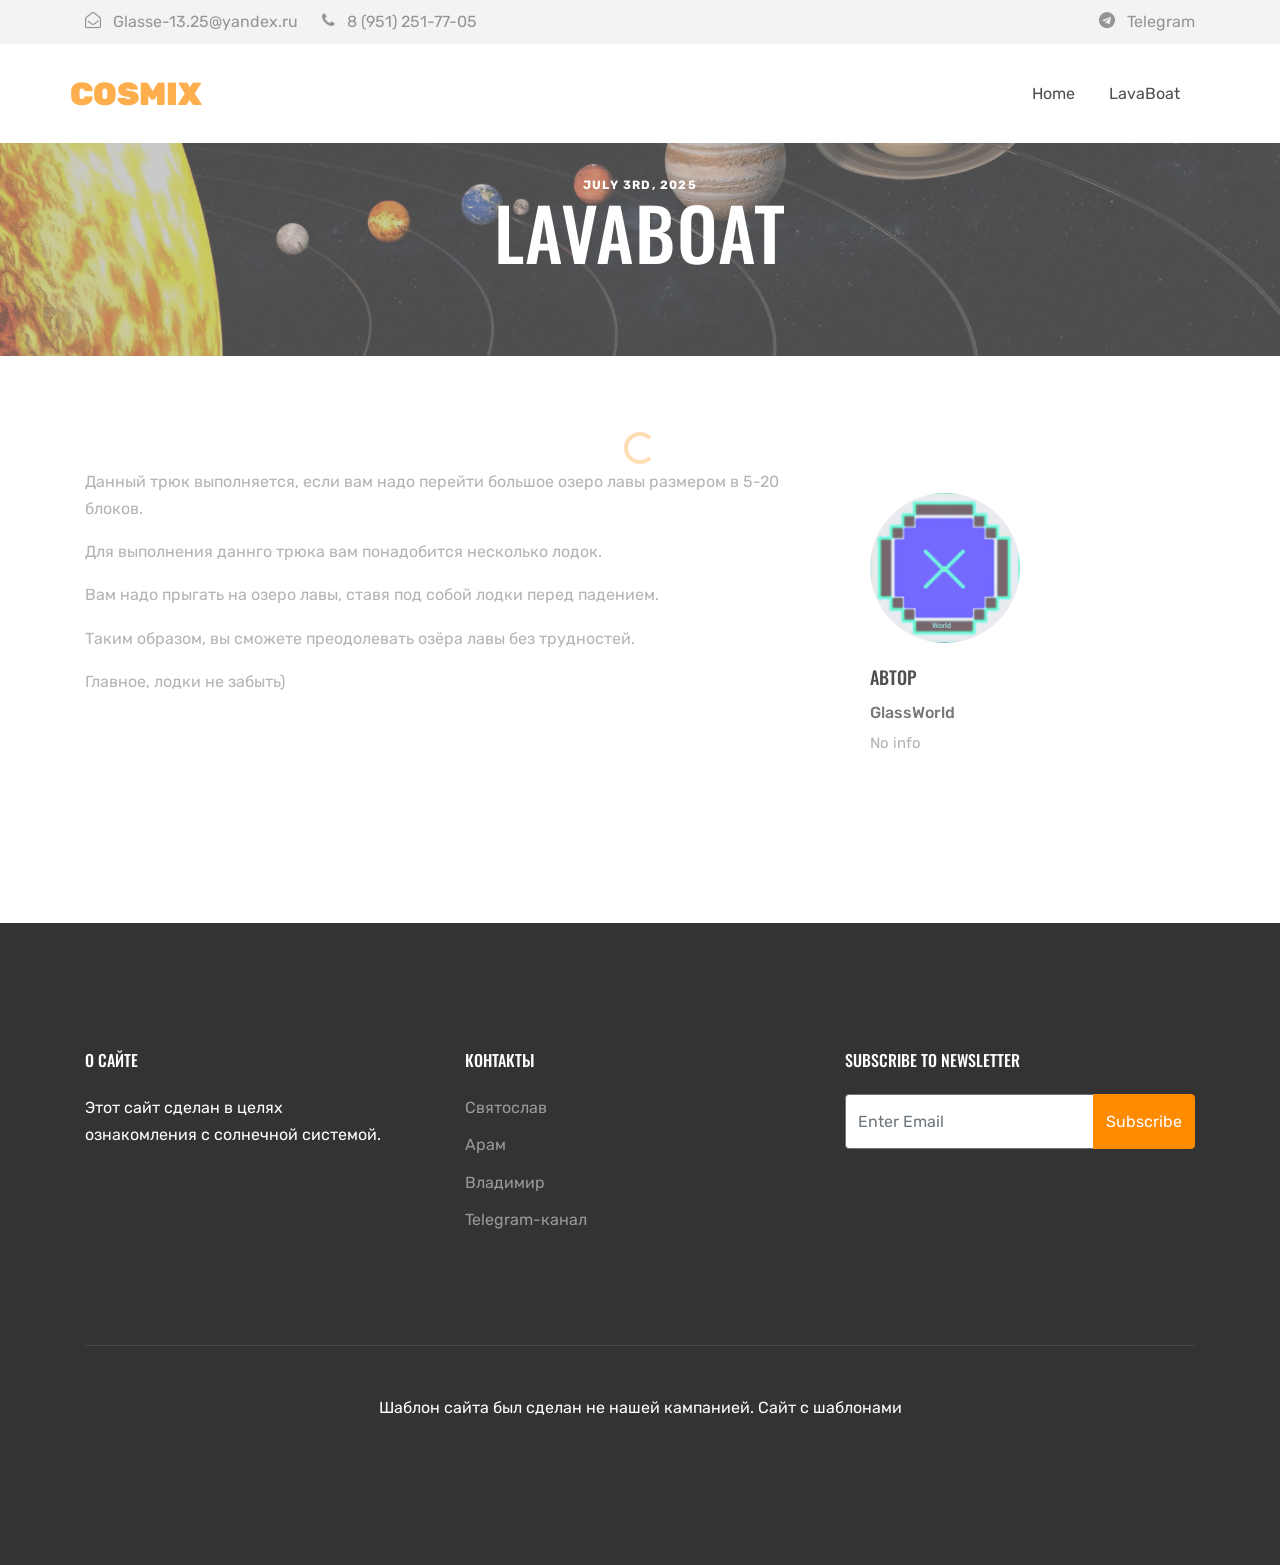
<file: LavaBoat.html>
<!doctype html>
<html lang="en">

  <head>
    <title>CosmiX &mdash; LavaBoat</title>
    <meta charset="utf-8">
    <meta name="viewport" content="width=device-width, initial-scale=1, shrink-to-fit=no">
    
    <link href="https://fonts.googleapis.com/css?family=Rubik:300,400,700|Oswald:400,700" rel="stylesheet">

    <link rel="stylesheet" href="fonts/icomoon/style.css">

    <link rel="stylesheet" href="css/bootstrap.min.css">
    <link rel="stylesheet" href="css/jquery.fancybox.min.css">
    <link rel="stylesheet" href="css/owl.carousel.min.css">
    <link rel="stylesheet" href="css/owl.theme.default.min.css">
    <link rel="stylesheet" href="fonts/flaticon/font/flaticon.css">
    <link rel="stylesheet" href="css/aos.css">

    <!-- MAIN CSS -->
    <link rel="stylesheet" href="css/style.css">

  </head>

  <body data-spy="scroll" data-target=".site-navbar-target" data-offset="300">

    <div id="overlayer"></div>
    <div class="loader">
      <div class="spinner-border text-primary" role="status">
        <span class="sr-only">Loading...</span>
      </div>
    </div>

    <div class="site-wrap" id="home-section">

      <div class="site-mobile-menu site-navbar-target">
        <div class="site-mobile-menu-header">
          <div class="site-mobile-menu-close mt-3">
            <span class="icon-close2 js-menu-toggle"></span>
          </div>
        </div>
        <div class="site-mobile-menu-body"></div>
      </div>


      <div class="top-bar">
        <div class="container">
          <div class="row">
            <div class="col-12">
              <a href="#" class=""><span class="mr-2  icon-envelope-open-o"></span> <span class="d-none d-md-inline-block">Glasse-13.25@yandex.ru</span></a>
              <span class="mx-md-2 d-inline-block"></span>
              <a href="#" class=""><span class="mr-2  icon-phone"></span> <span class="d-none d-md-inline-block">8 (951) 251-77-05</span></a>


              <div class="float-right">

                <a href="https://t.me/Glasse1325" class=""><span class="mr-2  icon-telegram"></span> <span class="d-none d-md-inline-block">Telegram</span></a>

              </div>

            </div>

          </div>

        </div>
      </div>

            <header class="site-navbar js-sticky-header site-navbar-target" role="banner">

        <div class="container">
          <div class="row align-items-center position-relative">


            <div class="site-logo">
              <a href="index.html" class="text-black"><span class="text-primary">CosmiX</a>
            </div>

            <div class="col-12">
              <nav class="site-navigation text-right ml-auto " role="navigation">

                <ul class="site-menu main-menu js-clone-nav ml-auto d-none d-lg-block">
                  <li><a href="index.html" class="nav-link">Home</a></li>
                  <li><a href="about_progect.html">LavaBoat</a></li>
                </ul>
              </nav>

            </div>

            <div class="toggle-button d-inline-block d-lg-none"><a href="#" class="site-menu-toggle py-5 js-menu-toggle text-black"><span class="icon-menu h3"></span></a></div>

          </div>
        </div>

      </header>

      <div class="site-section-cover overlay inner-page bg-light" style="background-image: url('images/Video.jpg')" data-aos="fade">
      
      <div class="container">
        <div class="row align-items-center justify-content-center text-center">
          <div class="col-lg-10">

            <div class="box-shadow-content">
              <div class="block-heading-1">
                <span class="d-block mb-3 text-white" data-aos="fade-up">July 3rd, 2025
                <h1 class="mb-4" data-aos="fade-up" data-aos-delay="100">LavaBoat</h1>
              </div>
              
              
            </div>
          </div>
        </div>
      </div>
      
    </div>

    
    
    <div class="site-section">
      <div class="container">
        <div class="row">
          <div class="col-md-8 blog-content">

            <p>Данный трюк выполняется, если вам надо перейти большое озеро лавы размером в 5-20 блоков.</p>
            <p>Для выполнения даннго трюка вам понадобится несколько лодок.</p>
            <p>Вам надо прыгать на озеро лавы, ставя под собой лодки перед падением.</p>
            <p>Таким образом, вы сможете преодолевать озёра лавы без трудностей.</p>
            <p>Главное, лодки не забыть)</p>

          </div>
          <div class="col-md-4 sidebar">
            <div class="sidebar-box">
              <img src="images/Svyatoslav.jpg" alt="Image" class="img-fluid mb-4 w-50 rounded-circle">
              <h3 class="text-black">Автор</h3>
              <h6 style="color: rgb(61, 61, 61);">GlassWorld</h6>
              <p>No info</p>
            </div>
          </div>
        </div>
      </div>
    </div>


    <footer class="site-footer">
      <div class="container">
        <div class="row">
          <div class="col-md-6">
            <div class="row">
              <div class="col-md-7">
                <h2 class="footer-heading mb-4">О сайте</h2>
                <p>Этот сайт сделан в целях ознакомления с солнечной системой.</p>
              </div>
              <div class="col-md-4 ml-auto">
                <h2 class="footer-heading mb-4">Контакты</h2>
                <ul class="list-unstyled">
                  <li><a href="https://t.me/Glasse1325" target="_blank">Святослав</a></li>
                  <li><a href="https://t.me/anna007555" target="_blank">Арам</a></li>
                  <li><a href="https://t.me/Komar12355" target="_blank">Владимир</a></li>
                  <li><a href="#" target="_blank">Telegram-канал</a></li>
                </ul>
              </div>

            </div>
          </div>
          <div class="col-md-4 ml-auto">

            <div class="mb-5">
              <h2 class="footer-heading mb-4">Subscribe to Newsletter</h2>
              <form action="#" method="post" class="footer-suscribe-form">
                <div class="input-group mb-3">
                  <input type="text" class="form-control border-secondary text-white bg-transparent" placeholder="Enter Email" aria-label="Enter Email" aria-describedby="button-addon2">
                  <div class="input-group-append">
                    <button class="btn btn-primary text-white" type="button" id="button-addon2">Subscribe</button>
                  </div>
                </div>
            </div>
            </form>
          </div>
        </div>
        <div class="row pt-5 mt-5 text-center">
          <div class="col-md-12">
            <div class="border-top pt-5">
              <p class="copyright">
            <!-- Link back to Colorlib can't be removed. Template is licensed under CC BY 3.0. -->
            Шаблон сайта был сделан не нашей кампанией. <a style="color: white;" target="_blank" href="https://freehtmlthemes.ru/templates/bootstrap">Сайт с шаблонами</a>
            <!-- Link back to Colorlib can't be removed. Template is licensed under CC BY 3.0. -->
            </p>
            </div>
          </div>

        </div>
      </div>
    </footer>

    </div>

    <script src="js/jquery-3.3.1.min.js"></script>
    <script src="js/popper.min.js"></script>
    <script src="js/bootstrap.min.js"></script>
    <script src="js/owl.carousel.min.js"></script>
    <script src="js/jquery.sticky.js"></script>
    <script src="js/jquery.waypoints.min.js"></script>
    <script src="js/jquery.animateNumber.min.js"></script>
    <script src="js/jquery.fancybox.min.js"></script>
    <script src="js/jquery.easing.1.3.js"></script>
    <script src="js/aos.js"></script>

    <script src="js/main.js"></script>


  </body>

</html>
</file>
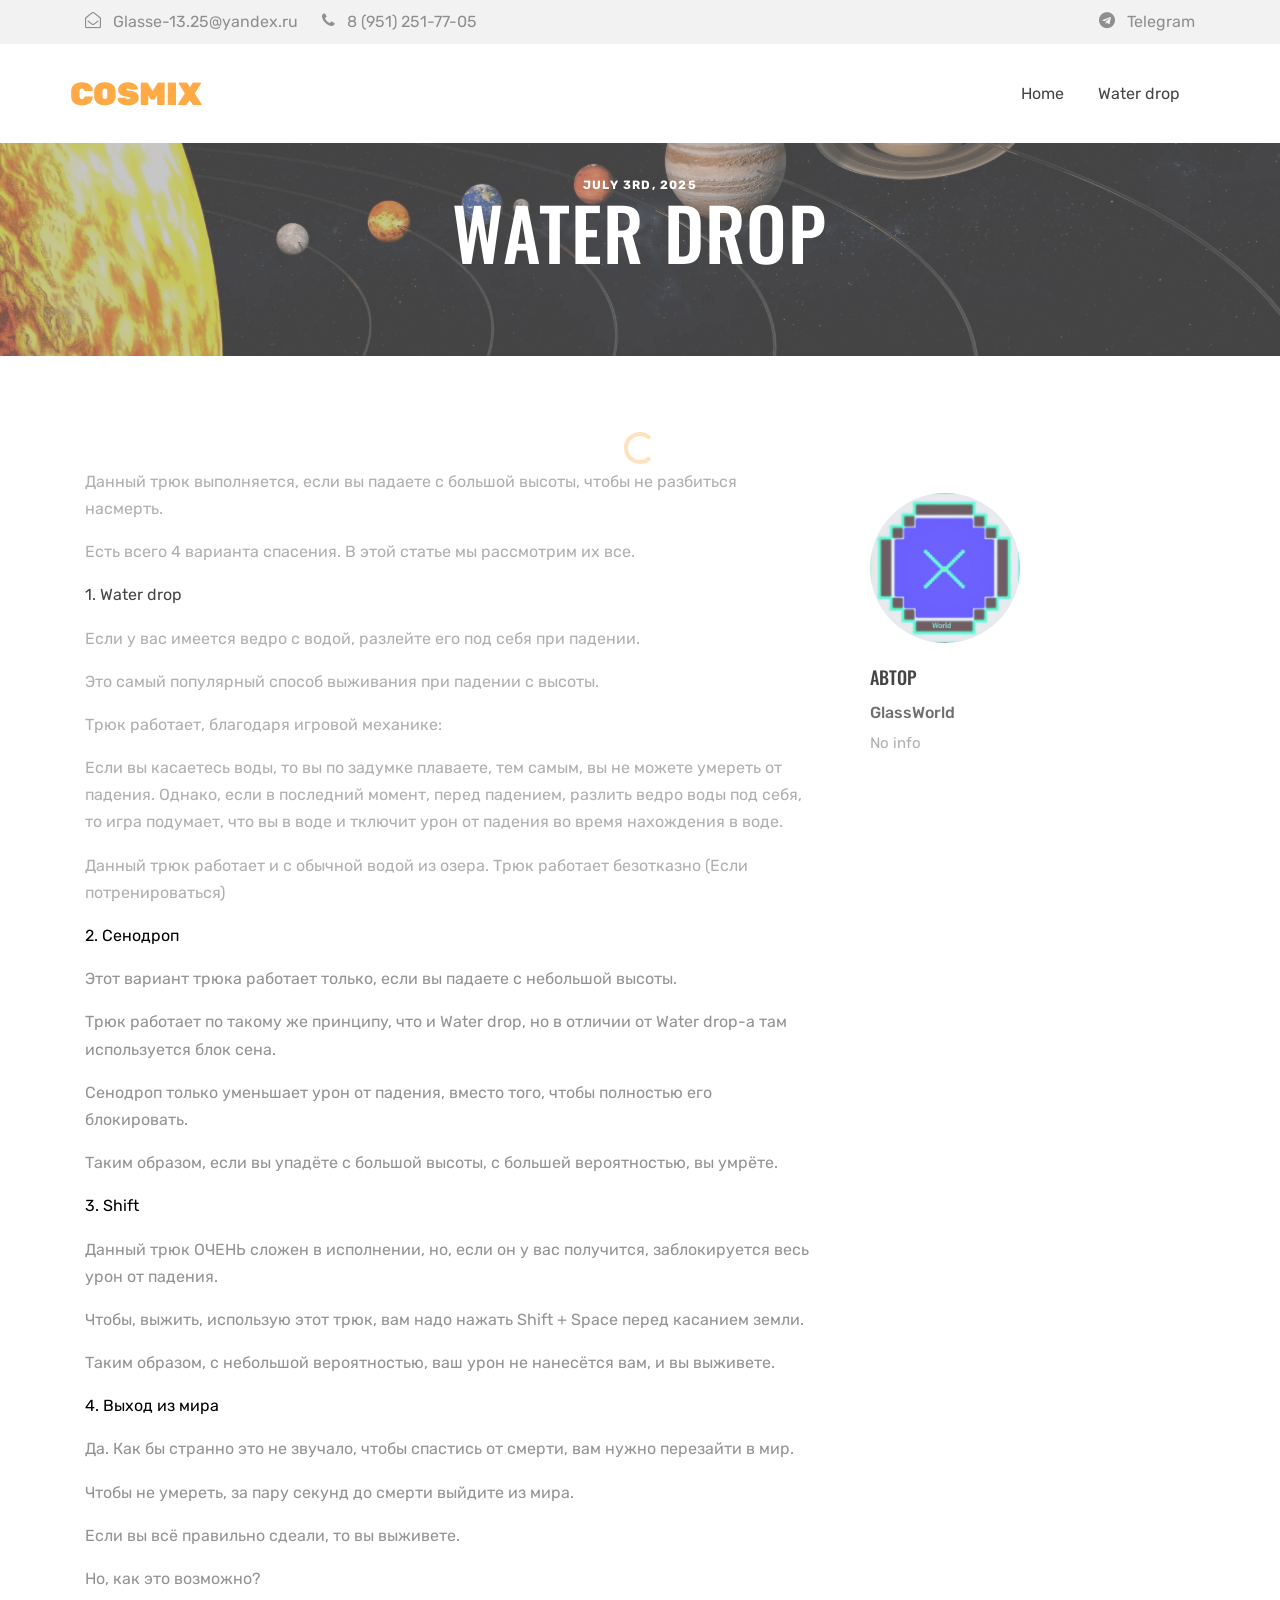
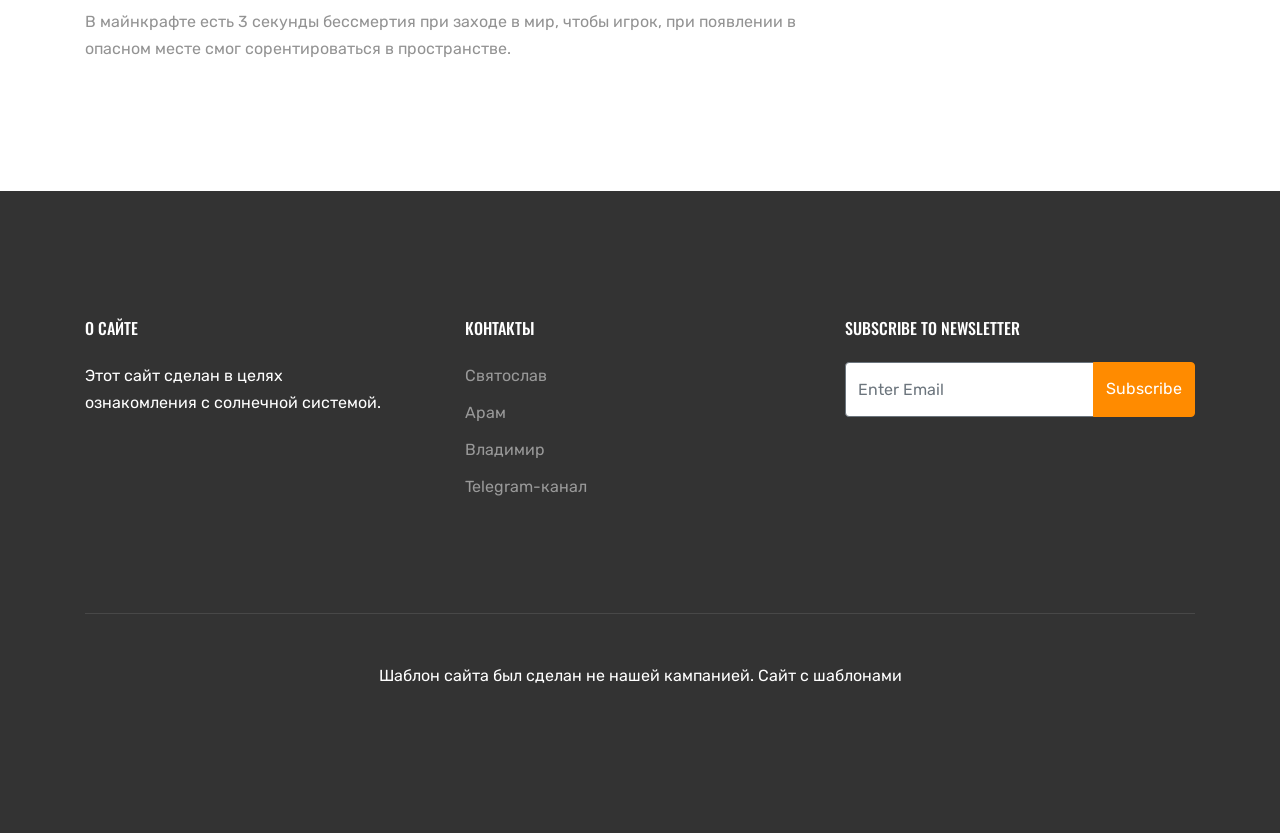
<file: Water_drop.html>
<!doctype html>
<html lang="en">

  <head>
    <title>CosmiX &mdash; Water drop</title>
    <meta charset="utf-8">
    <meta name="viewport" content="width=device-width, initial-scale=1, shrink-to-fit=no">
    
    <link href="https://fonts.googleapis.com/css?family=Rubik:300,400,700|Oswald:400,700" rel="stylesheet">

    <link rel="stylesheet" href="fonts/icomoon/style.css">

    <link rel="stylesheet" href="css/bootstrap.min.css">
    <link rel="stylesheet" href="css/jquery.fancybox.min.css">
    <link rel="stylesheet" href="css/owl.carousel.min.css">
    <link rel="stylesheet" href="css/owl.theme.default.min.css">
    <link rel="stylesheet" href="fonts/flaticon/font/flaticon.css">
    <link rel="stylesheet" href="css/aos.css">

    <!-- MAIN CSS -->
    <link rel="stylesheet" href="css/style.css">

  </head>

  <body data-spy="scroll" data-target=".site-navbar-target" data-offset="300">

    <div id="overlayer"></div>
    <div class="loader">
      <div class="spinner-border text-primary" role="status">
        <span class="sr-only">Loading...</span>
      </div>
    </div>

    <div class="site-wrap" id="home-section">

      <div class="site-mobile-menu site-navbar-target">
        <div class="site-mobile-menu-header">
          <div class="site-mobile-menu-close mt-3">
            <span class="icon-close2 js-menu-toggle"></span>
          </div>
        </div>
        <div class="site-mobile-menu-body"></div>
      </div>


      <div class="top-bar">
        <div class="container">
          <div class="row">
            <div class="col-12">
              <a href="#" class=""><span class="mr-2  icon-envelope-open-o"></span> <span class="d-none d-md-inline-block">Glasse-13.25@yandex.ru</span></a>
              <span class="mx-md-2 d-inline-block"></span>
              <a href="#" class=""><span class="mr-2  icon-phone"></span> <span class="d-none d-md-inline-block">8 (951) 251-77-05</span></a>


              <div class="float-right">

                <a href="https://t.me/Glasse1325" class=""><span class="mr-2  icon-telegram"></span> <span class="d-none d-md-inline-block">Telegram</span></a>

              </div>

            </div>

          </div>

        </div>
      </div>

            <header class="site-navbar js-sticky-header site-navbar-target" role="banner">

        <div class="container">
          <div class="row align-items-center position-relative">


            <div class="site-logo">
              <a href="index.html" class="text-black"><span class="text-primary">CosmiX</a>
            </div>

            <div class="col-12">
              <nav class="site-navigation text-right ml-auto " role="navigation">

                <ul class="site-menu main-menu js-clone-nav ml-auto d-none d-lg-block">
                  <li><a href="index.html" class="nav-link">Home</a></li>
                  <li><a href="about_progect.html">Water drop</a></li>
                </ul>
              </nav>

            </div>

            <div class="toggle-button d-inline-block d-lg-none"><a href="#" class="site-menu-toggle py-5 js-menu-toggle text-black"><span class="icon-menu h3"></span></a></div>

          </div>
        </div>

      </header>

      <div class="site-section-cover overlay inner-page bg-light" style="background-image: url('images/Video.jpg')" data-aos="fade">
      
      <div class="container">
        <div class="row align-items-center justify-content-center text-center">
          <div class="col-lg-10">

            <div class="box-shadow-content">
              <div class="block-heading-1">
                <span class="d-block mb-3 text-white" data-aos="fade-up">July 3rd, 2025
                <h1 class="mb-4" data-aos="fade-up" data-aos-delay="100">Water drop</h1>
              </div>
              
              
            </div>
          </div>
        </div>
      </div>
      
    </div>

    
    
    <div class="site-section">
      <div class="container">
        <div class="row">
          <div class="col-md-8 blog-content">

            <p>Данный трюк выполняется, если вы падаете с большой высоты, чтобы не разбиться насмерть.</p>
            <p>Есть всего 4 варианта спасения. В этой статье мы рассмотрим их все.</p>
            <p></p>
            <p style="color: black;">1. Water drop</p>
            <p>Если у вас имеется ведро с водой, разлейте его под себя при падении.</p>
            <p>Это самый популярный способ выживания при падении с высоты.</p>
            <p>Трюк работает, благодаря игровой механике:</p>
            <p>Если вы касаетесь воды, то вы по задумке плаваете, тем самым, вы не можете умереть от падения. Однако, если в последний момент, перед падением, разлить ведро воды под себя, то игра подумает, что вы в воде и тключит урон от падения во время нахождения в воде.</p>
            <p>Данный трюк работает и с обычной водой из озера. Трюк работает безотказно (Если потренироваться)</p>
            <p></p>
            <p style="color: black;">2. Сенодроп</p>
            <p>Этот вариант трюка работает только, если вы падаете с небольшой высоты.</p>
            <p>Трюк работает по такому же принципу, что и Water drop, но в отличии от Water drop-а там используется блок сена.</p>
            <p>Сенодроп только уменьшает урон от падения, вместо того, чтобы полностью его блокировать.</p>
            <p>Таким образом, если вы упадёте с большой высоты, с большей вероятностью, вы умрёте.</p>
            <p></p>
            <p style="color: black;">3. Shift</p>
            <p>Данный трюк ОЧЕНЬ сложен в исполнении, но, если он у вас получится, заблокируется весь урон от падения.</p>
            <p>Чтобы, выжить, использую этот трюк, вам надо нажать Shift + Space перед касанием земли.</p>
            <p>Таким образом, с небольшой вероятностью, ваш урон не нанесётся вам, и вы выживете.</p>
            <p></p>
            <p style="color: black;">4. Выход из мира</p>
            <p>Да. Как бы странно это не звучало, чтобы спастись от смерти, вам нужно перезайти в мир.</p>
            <p>Чтобы не умереть, за пару секунд до смерти выйдите из мира.</p>
            <p>Если вы всё правильно сдеали, то вы выживете.</p>
            <p>Но, как это возможно?</p>
            <p>В майнкрафте есть 3 секунды бессмертия при заходе в мир, чтобы игрок, при появлении в опасном месте смог сорентироваться в пространстве.</p>
          </div>
          <div class="col-md-4 sidebar">
            <div class="sidebar-box">
              <img src="images/Svyatoslav.jpg" alt="Image" class="img-fluid mb-4 w-50 rounded-circle">
              <h3 class="text-black">Автор</h3>
              <h6 style="color: rgb(61, 61, 61);">GlassWorld</h6>
              <p>No info</p>
            </div>
          </div>
        </div>
      </div>
    </div>


    <footer class="site-footer">
      <div class="container">
        <div class="row">
          <div class="col-md-6">
            <div class="row">
              <div class="col-md-7">
                <h2 class="footer-heading mb-4">О сайте</h2>
                <p>Этот сайт сделан в целях ознакомления с солнечной системой.</p>
              </div>
              <div class="col-md-4 ml-auto">
                <h2 class="footer-heading mb-4">Контакты</h2>
                <ul class="list-unstyled">
                  <li><a href="https://t.me/Glasse1325" target="_blank">Святослав</a></li>
                  <li><a href="https://t.me/anna007555" target="_blank">Арам</a></li>
                  <li><a href="https://t.me/Komar12355" target="_blank">Владимир</a></li>
                  <li><a href="#" target="_blank">Telegram-канал</a></li>
                </ul>
              </div>

            </div>
          </div>
          <div class="col-md-4 ml-auto">

            <div class="mb-5">
              <h2 class="footer-heading mb-4">Subscribe to Newsletter</h2>
              <form action="#" method="post" class="footer-suscribe-form">
                <div class="input-group mb-3">
                  <input type="text" class="form-control border-secondary text-white bg-transparent" placeholder="Enter Email" aria-label="Enter Email" aria-describedby="button-addon2">
                  <div class="input-group-append">
                    <button class="btn btn-primary text-white" type="button" id="button-addon2">Subscribe</button>
                  </div>
                </div>
            </div>
            </form>
          </div>
        </div>
        <div class="row pt-5 mt-5 text-center">
          <div class="col-md-12">
            <div class="border-top pt-5">
              <p class="copyright">
            <!-- Link back to Colorlib can't be removed. Template is licensed under CC BY 3.0. -->
            Шаблон сайта был сделан не нашей кампанией. <a style="color: white;" target="_blank" href="https://freehtmlthemes.ru/templates/bootstrap">Сайт с шаблонами</a>
            <!-- Link back to Colorlib can't be removed. Template is licensed under CC BY 3.0. -->
            </p>
            </div>
          </div>

        </div>
      </div>
    </footer>

    </div>

    <script src="js/jquery-3.3.1.min.js"></script>
    <script src="js/popper.min.js"></script>
    <script src="js/bootstrap.min.js"></script>
    <script src="js/owl.carousel.min.js"></script>
    <script src="js/jquery.sticky.js"></script>
    <script src="js/jquery.waypoints.min.js"></script>
    <script src="js/jquery.animateNumber.min.js"></script>
    <script src="js/jquery.fancybox.min.js"></script>
    <script src="js/jquery.easing.1.3.js"></script>
    <script src="js/aos.js"></script>

    <script src="js/main.js"></script>


  </body>

</html>
</file>
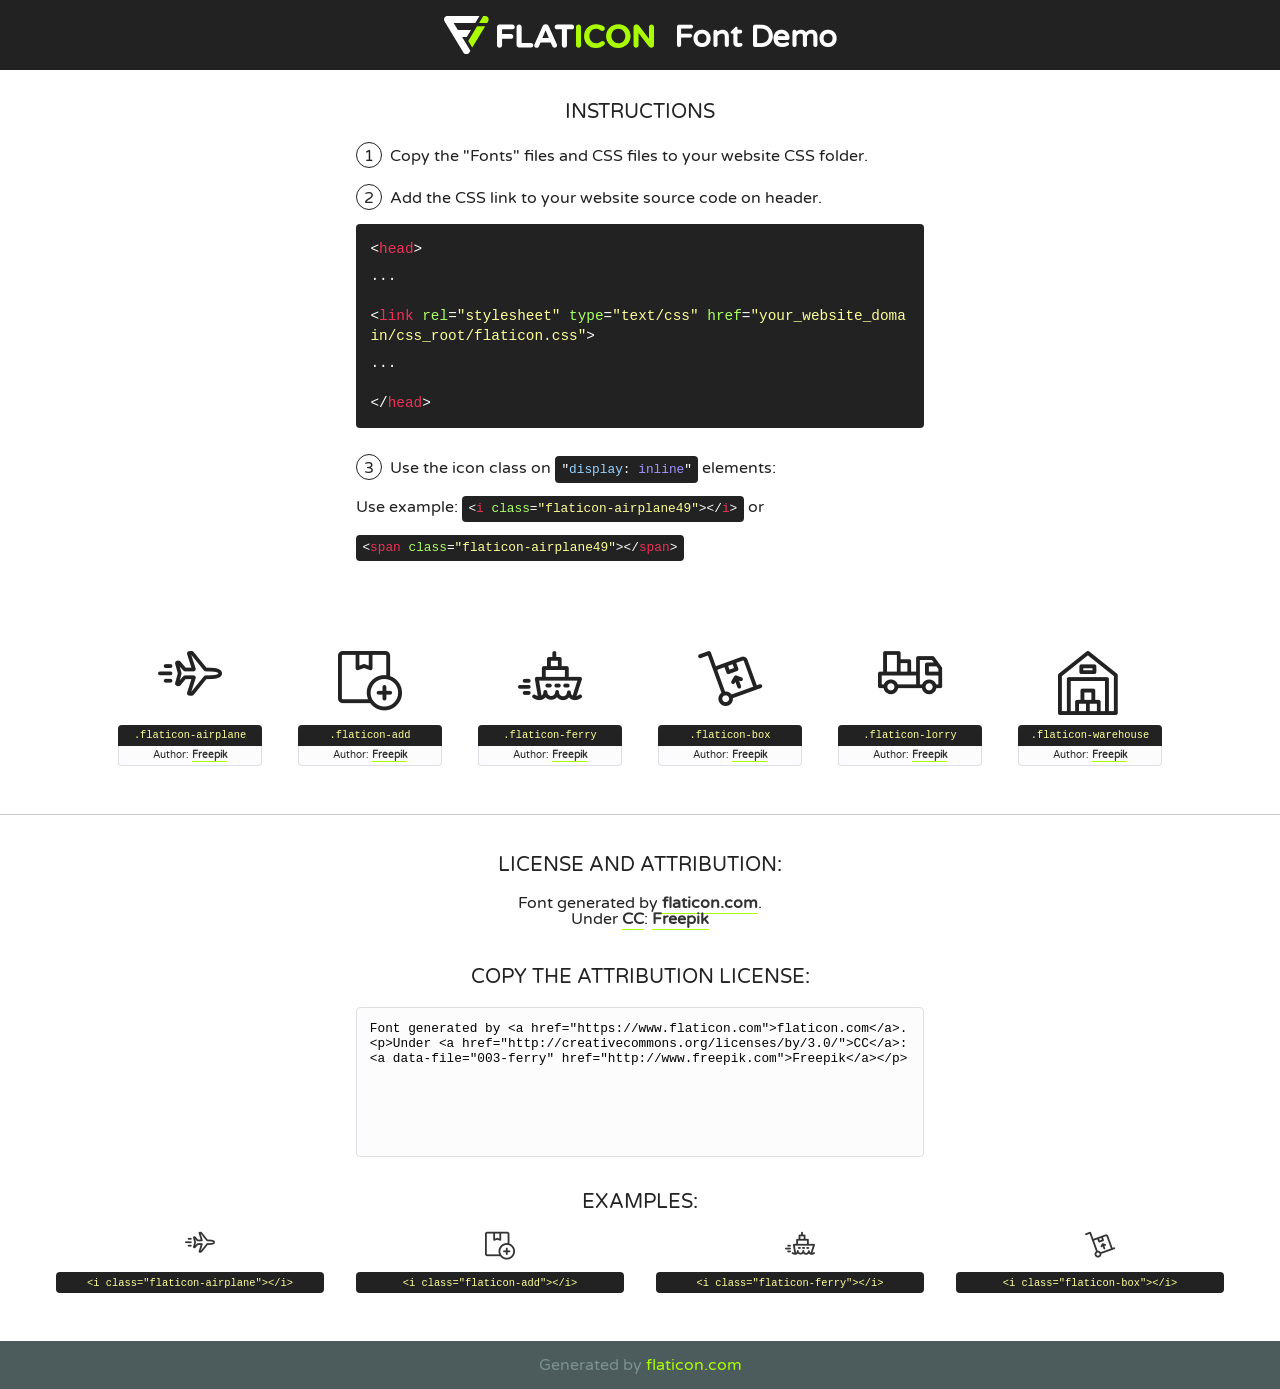
<file: fonts/flaticon/font/flaticon.html>
<!DOCTYPE html>
<!--
  Flaticon icon font: Flaticon
  Creation date: 06/05/2019 12:06
-->
<html>
<!DOCTYPE html>
<html>

<head>
    <title>Flaticon WebFont</title>
    <link href="http://fonts.googleapis.com/css?family=Varela+Round" rel="stylesheet" type="text/css" />
    <link rel="stylesheet" type="text/css" href="flaticon.css">
    <meta charset="UTF-8">
    <style>
    html, body, div, span, applet, object, iframe,
    h1, h2, h3, h4, h5, h6, p, blockquote, pre,
    a, abbr, acronym, address, big, cite, code,
    del, dfn, em, img, ins, kbd, q, s, samp,
    small, strike, strong, sub, sup, tt, var,
    b, u, i, center,
    dl, dt, dd, ol, ul, li,
    fieldset, form, label, legend,
    table, caption, tbody, tfoot, thead, tr, th, td,
    article, aside, canvas, details, embed, 
    figure, figcaption, footer, header, hgroup, 
    menu, nav, output, ruby, section, summary,
    time, mark, audio, video {
        margin: 0;
        padding: 0;
        border: 0;
        font-size: 100%;
        font: inherit;
        vertical-align: baseline;
    }
    /* HTML5 display-role reset for older browsers */
    article, aside, details, figcaption, figure, 
    footer, header, hgroup, menu, nav, section {
        display: block;
    }
    body {
        line-height: 1;
    }
    ol, ul {
        list-style: none;
    }
    blockquote, q {
        quotes: none;
    }
    blockquote:before, blockquote:after,
    q:before, q:after {
        content: '';
        content: none;
    }
    table {
        border-collapse: collapse;
        border-spacing: 0;
    }
    body {
        font-family: 'Varela Round', Helvetica, Arial, sans-serif;
        font-size: 16px;
        color: #222;
    }
    a {
        color: #333;
        border-bottom: 1px solid #a9fd00;
        font-weight: bold;
        text-decoration: none;
    }
    * {
        -moz-box-sizing: border-box;
        -webkit-box-sizing: border-box;
        box-sizing: border-box;
        margin: 0;
        padding: 0;
    }
    [class^="flaticon-"]:before, [class*=" flaticon-"]:before, [class^="flaticon-"]:after, [class*=" flaticon-"]:after {
        font-family: Flaticon;
        font-size: 30px;
        font-style: normal;
        margin-left: 20px;
        color: #333;
    }
    .wrapper {
        max-width: 600px;
        margin: auto;
        padding: 0 1em;
    }
    .title {
        font-size: 1.25em;
        text-align: center;
        margin-bottom: 1em;
        text-transform: uppercase;
    }
    header {
        text-align: center;
        background-color: #222;
        color: #fff;
        padding: 1em;
    }
    header .logo {
        width: 210px;
        height: 38px;
        display: inline-block;
        vertical-align: middle;
        margin-right: 1em;
        border: none;
    }
    header strong {
        font-size: 1.95em;
        font-weight: bold;
        vertical-align: middle;
        margin-top: 5px;
        display: inline-block;
    }
    .demo {
        margin: 2em auto;
        line-height: 1.25em;
    }
    .demo ul li {
        margin-bottom: 1em;
    }
    .demo ul li .num {
        color: #222;
        border-radius: 20px;
        display: inline-block;
        width: 26px;
        padding: 3px;
        height: 26px;
        text-align: center;
        margin-right: 0.5em;
        border: 1px solid #222;
    }
    .demo ul li code {
        background-color: #222;
        border-radius: 4px;
        padding: 0.25em 0.5em;
        display: inline-block;
        color: #fff;
        font-family: Consolas,Monaco,Lucida Console,Liberation Mono,DejaVu Sans Mono,Bitstream Vera Sans Mono,Courier New, monospace;
        font-weight: lighter;
        margin-top: 1em;
        font-size: 0.8em;
        word-break: break-all;
    }
    .demo ul li code.big {
        padding: 1em;
        font-size: 0.9em;
    }
    .demo ul li code .red {
        color: #EF3159;
    }
    .demo ul li code .green {
        color: #ACFF65;
    }
    .demo ul li code .yellow {
        color: #FFFF99;
    }
    .demo ul li code .blue {
        color: #99D3FF;
    }
    .demo ul li code .purple {
        color: #A295FF;
    }
    .demo ul li code .dots {
        margin-top: 0.5em;
        display: block;
    }
    #glyphs {
        border-bottom: 1px solid #ccc;
        padding: 2em 0;
        text-align: center;
    }
    .glyph {
        display: inline-block;
        width: 9em;
        margin: 1em;
        text-align: center;
        vertical-align: top;
        background: #FFF;
    }
    .glyph .glyph-icon {
        padding: 10px;
        display: block;
        font-family:"Flaticon";
        font-size: 64px;
        line-height: 1;
    }
    .glyph .glyph-icon:before {
        font-size: 64px;
        color: #222;
        margin-left: 0;
    }
    .class-name {
        font-size: 0.65em;
        background-color: #222;
        color: #fff;
        border-radius: 4px 4px 0 0;
        padding: 0.5em;
        color: #FFFF99;
        font-family: Consolas,Monaco,Lucida Console,Liberation Mono,DejaVu Sans Mono,Bitstream Vera Sans Mono,Courier New, monospace;
    }
    .author-name {
        font-size: 0.6em;
        background-color: #fcfcfd;
        border: 1px solid #DEDEE4;
        border-top: 0;
        border-radius: 0 0 4px 4px;
        padding: 0.5em;
    }
    .class-name:last-child {
        font-size: 10px;
        color:#888;
    }
    .class-name:last-child a {
        font-size: 10px;
        color:#555;
    }
    .class-name:last-child a:hover {
        color:#a9fd00;
    }
    .glyph > input {
        display: block;
        width: 100px;
        margin: 5px auto;
        text-align: center;
        font-size: 12px;
        cursor: text;
    }
    .glyph > input.icon-input {
        font-family:"Flaticon";
        font-size: 16px;
        margin-bottom: 10px;
    }
    .attribution .title {
        margin-top: 2em;
    }
    .attribution textarea {
        background-color: #fcfcfd;
        padding: 1em;
        border: none;
        box-shadow: none;
        border: 1px solid #DEDEE4;
        border-radius: 4px;
        resize: none;
        width: 100%;
        height: 150px;
        font-size: 0.8em;
        font-family: Consolas,Monaco,Lucida Console,Liberation Mono,DejaVu Sans Mono,Bitstream Vera Sans Mono,Courier New, monospace;
        -webkit-appearance: none;
    }
    .iconsuse {
        margin: 2em auto;
        text-align: center;
        max-width: 1200px;
    }
    .iconsuse:after {
        content: '';
        display: table;
        clear: both;
    }
    .iconsuse .image {
        float: left;
        width: 25%;
        padding: 0 1em;
    }
    .iconsuse .image p {
        margin-bottom: 1em;
    }
    .iconsuse .image span {
        display: block;
        font-size: 0.65em;
        background-color: #222;
        color: #fff;
        border-radius: 4px;
        padding: 0.5em;
        color: #FFFF99;
        margin-top: 1em;
        font-family: Consolas,Monaco,Lucida Console,Liberation Mono,DejaVu Sans Mono,Bitstream Vera Sans Mono,Courier New, monospace;
    }
    #footer {
        text-align: center;
        background-color: #4C5B5C;
        color: #7c9192;
        padding: 1em;
    }
    #footer a {
        border: none;
        color: #a9fd00;
        font-weight: normal;
    }
    @media (max-width: 960px) {
        .iconsuse .image {
            width: 50%;
        }
    }
    @media (max-width: 560px) {
        .iconsuse .image {
            width: 100%;
        }
    }
    </style>
</head>

<body class="characters-off">

    <header>
        <a href="https://www.flaticon.com" target="_blank" class="logo">
            <svg version="1.1" xmlns="http://www.w3.org/2000/svg" xmlns:xlink="http://www.w3.org/1999/xlink" xmlns:a="http://ns.adobe.com/AdobeSVGViewerExtensions/3.0/" viewBox="0 0 560.875 102.036" enable-background="new 0 0 560.875 102.036" xml:space="preserve">
                <defs>
                </defs>
                <g>
                    <g class="letters">
                        <path fill="#ffffff" d="M141.596,29.675c0-3.777,2.985-6.767,6.764-6.767h34.438c3.426,0,6.15,2.728,6.15,6.15
                        c0,3.43-2.724,6.149-6.15,6.149h-27.674v13.091h23.719c3.429,0,6.151,2.724,6.151,6.15c0,3.43-2.723,6.149-6.151,6.149h-23.719
                        v17.574c0,3.773-2.986,6.761-6.764,6.761c-3.779,0-6.764-2.989-6.764-6.761V29.675z"></path>
                        <path fill="#ffffff" d="M193.844,29.149c0-3.781,2.985-6.767,6.764-6.767c3.776,0,6.763,2.985,6.763,6.767v42.957h25.039
                        c3.426,0,6.149,2.726,6.149,6.153c0,3.425-2.723,6.15-6.149,6.15h-31.802c-3.779,0-6.764-2.986-6.764-6.768V29.149z"></path>
                        <path fill="#ffffff" d="M241.891,75.71l21.438-48.407c1.492-3.341,4.215-5.357,7.906-5.357h0.792
                        c3.686,0,6.323,2.017,7.815,5.357l21.439,48.407c0.436,0.967,0.701,1.845,0.701,2.723c0,3.602-2.809,6.501-6.414,6.501
                        c-3.161,0-5.269-1.845-6.499-4.655l-4.132-9.661h-27.059l-4.301,10.102c-1.144,2.631-3.426,4.214-6.237,4.214
                        c-3.517,0-6.24-2.81-6.24-6.325C241.1,77.64,241.451,76.677,241.891,75.71z M279.932,58.666l-8.521-20.297l-8.526,20.297H279.932
                        z"></path>
                        <path fill="#ffffff" d="M314.864,35.387H301.86c-3.429,0-6.239-2.813-6.239-6.238c0-3.429,2.811-6.24,6.239-6.24h39.533
                        c3.426,0,6.237,2.811,6.237,6.24c0,3.425-2.811,6.238-6.237,6.238h-13.001v42.785c0,3.773-2.99,6.761-6.764,6.761
                        c-3.779,0-6.764-2.989-6.764-6.761V35.387z"></path>
                        <path fill="#A9FD00" d="M352.615,29.149c0-3.781,2.985-6.767,6.767-6.767c3.774,0,6.761,2.985,6.761,6.767v49.024
                        c0,3.773-2.987,6.761-6.761,6.761c-3.781,0-6.767-2.989-6.767-6.761V29.149z"></path>
                        <path fill="#A9FD00" d="M374.132,53.836v-0.179c0-17.481,13.178-31.801,32.065-31.801c9.22,0,15.459,2.458,20.557,6.238
                        c1.402,1.054,2.637,2.985,2.637,5.357c0,3.692-2.985,6.59-6.681,6.59c-1.845,0-3.071-0.702-4.044-1.319
                        c-3.776-2.813-7.729-4.393-12.562-4.393c-10.364,0-17.831,8.611-17.831,19.154v0.173c0,10.542,7.291,19.329,17.831,19.329
                        c5.715,0,9.492-1.756,13.359-4.834c1.049-0.874,2.458-1.491,4.039-1.491c3.429,0,6.325,2.813,6.325,6.236
                        c0,2.106-1.056,3.78-2.282,4.834c-5.539,4.834-12.036,7.733-21.878,7.733C387.572,85.464,374.132,71.493,374.132,53.836z"></path>
                        <path fill="#A9FD00" d="M433.009,53.836v-0.179c0-17.481,13.79-31.801,32.766-31.801c18.981,0,32.592,14.143,32.592,31.628v0.173
                        c0,17.483-13.785,31.807-32.769,31.807C446.625,85.464,433.009,71.32,433.009,53.836z M484.224,53.836v-0.179
                        c0-10.539-7.725-19.326-18.626-19.326c-10.893,0-18.449,8.611-18.449,19.154v0.173c0,10.542,7.73,19.329,18.626,19.329
                        C476.676,72.986,484.224,64.378,484.224,53.836z"></path>
                        <path fill="#A9FD00" d="M506.233,29.321c0-3.774,2.99-6.763,6.767-6.763h1.401c3.252,0,5.183,1.583,7.029,3.953l26.093,34.265
                        V29.059c0-3.692,2.99-6.677,6.681-6.677c3.683,0,6.671,2.985,6.671,6.677v48.934c0,3.78-2.987,6.765-6.764,6.765h-0.436
                        c-3.257,0-5.188-1.581-7.034-3.953l-27.056-35.492v32.944c0,3.687-2.985,6.676-6.678,6.676c-3.683,0-6.673-2.989-6.673-6.676
                        V29.321z"></path>
                    </g>
                    <g class="insignia">
                        <path fill="#ffffff" d="M48.372,56.137h12.517l11.156-18.537H37.186L25.688,18.539h57.825L94.668,0H9.271
                        C5.925,0,2.842,1.801,1.198,4.716c-1.644,2.907-1.593,6.482,0.134,9.343l50.38,83.501c1.678,2.781,4.689,4.476,7.938,4.476
                        c3.246,0,6.257-1.695,7.935-4.476l2.898-4.804L48.372,56.137z"></path>
                        <g class="i">
                            <path fill="#A9FD00" d="M93.575,18.539h0.031v0.004l21.652,0.004l2.705-4.488c1.727-2.861,1.778-6.436,0.133-9.343
                            C116.454,1.801,113.371,0,110.026,0h-5.294L93.575,18.539z"></path>
                            <polygon fill="#A9FD00" points="88.291,27.356 64.725,66.486 75.519,84.404 109.942,27.356"></polygon>
                        </g>
                    </g>
                </g>
            </svg>
        </a>
        <strong>Font Demo</strong>
    </header>


    <section class="demo wrapper">

        <p class="title">Instructions</p>

        <ul>
            <li>
                <span class="num">1</span>Copy the "Fonts" files and CSS files to your website CSS folder.
            </li>
            <li>
                <span class="num">2</span>Add the CSS link to your website source code on header.
                <code class="big">
                    &lt;<span class="red">head</span>&gt;
                    <br/><span class="dots">...</span>
                    <br/>&lt;<span class="red">link</span> <span class="green">rel</span>=<span class="yellow">"stylesheet"</span> <span class="green">type</span>=<span class="yellow">"text/css"</span> <span class="green">href</span>=<span class="yellow">"your_website_domain/css_root/flaticon.css"</span>&gt;
                    <br/><span class="dots">...</span>
                    <br/>&lt;/<span class="red">head</span>&gt;
                </code>
            </li>

            <li>
                <p>
                    <span class="num">3</span>Use the icon class on <code>"<span class="blue">display</span>:<span class="purple"> inline</span>"</code> elements:
                    <br />
                    Use example: <code>&lt;<span class="red">i</span> <span class="green">class</span>=<span class="yellow">&quot;flaticon-airplane49&quot;</span>&gt;&lt;/<span class="red">i</span>&gt;</code> or <code>&lt;<span class="red">span</span> <span class="green">class</span>=<span class="yellow">&quot;flaticon-airplane49&quot;</span>&gt;&lt;/<span class="red">span</span>&gt;</code>
            </li>
        </ul>

    </section>




   <section id="glyphs">          
    
      
        <div class="glyph"><div class="glyph-icon flaticon-airplane"></div>
            <div class="class-name">.flaticon-airplane</div>
            <div class="author-name">Author: <a data-file="001-airplane" href="http://www.freepik.com">Freepik</a> </div> 
        </div>        
        
        <div class="glyph"><div class="glyph-icon flaticon-add"></div>
            <div class="class-name">.flaticon-add</div>
            <div class="author-name">Author: <a data-file="002-add" href="http://www.freepik.com">Freepik</a> </div> 
        </div>        
        
        <div class="glyph"><div class="glyph-icon flaticon-ferry"></div>
            <div class="class-name">.flaticon-ferry</div>
            <div class="author-name">Author: <a data-file="003-ferry" href="http://www.freepik.com">Freepik</a> </div> 
        </div>        
        
        <div class="glyph"><div class="glyph-icon flaticon-box"></div>
            <div class="class-name">.flaticon-box</div>
            <div class="author-name">Author: <a data-file="004-box" href="http://www.freepik.com">Freepik</a> </div> 
        </div>        
        
        <div class="glyph"><div class="glyph-icon flaticon-lorry"></div>
            <div class="class-name">.flaticon-lorry</div>
            <div class="author-name">Author: <a data-file="005-lorry" href="http://www.freepik.com">Freepik</a> </div> 
        </div>        
        
        <div class="glyph"><div class="glyph-icon flaticon-warehouse"></div>
            <div class="class-name">.flaticon-warehouse</div>
            <div class="author-name">Author: <a data-file="006-warehouse" href="http://www.freepik.com">Freepik</a> </div> 
        </div>        
        

    </section>



    <section class="attribution wrapper"   style="text-align:center;">

      <div class="title">License and attribution:</div><div class="attrDiv">Font generated by <a href="https://www.flaticon.com">flaticon.com</a>. <div><p>Under <a href="http://creativecommons.org/licenses/by/3.0/">CC</a>: <a data-file="003-ferry" href="http://www.freepik.com">Freepik</a></p>  </div>
      </div>
      <div class="title">Copy the Attribution License:</div>

    <textarea onclick="this.focus();this.select();">Font generated by &lt;a href=&quot;https://www.flaticon.com&quot;&gt;flaticon.com&lt;/a&gt;. <p>Under <a href="http://creativecommons.org/licenses/by/3.0/">CC</a>: <a data-file="003-ferry" href="http://www.freepik.com">Freepik</a></p>  
     </textarea>

    </section>

    <section class="iconsuse">

          <div class="title">Examples:</div>            
             
            <div class="image">
                <p>
                    <i class="glyph-icon flaticon-airplane"></i> 
                    <span>&lt;i class=&quot;flaticon-airplane&quot;&gt;&lt;/i&gt;</span>
                </p>
            </div>
            
            <div class="image">
                <p>
                    <i class="glyph-icon flaticon-add"></i> 
                    <span>&lt;i class=&quot;flaticon-add&quot;&gt;&lt;/i&gt;</span>
                </p>
            </div>
            
            <div class="image">
                <p>
                    <i class="glyph-icon flaticon-ferry"></i> 
                    <span>&lt;i class=&quot;flaticon-ferry&quot;&gt;&lt;/i&gt;</span>
                </p>
            </div>
            
            <div class="image">
                <p>
                    <i class="glyph-icon flaticon-box"></i> 
                    <span>&lt;i class=&quot;flaticon-box&quot;&gt;&lt;/i&gt;</span>
                </p>
            </div>
                       
        </div>
                            
    </section>

<div id="footer">
    <div>Generated by <a href="https://www.flaticon.com">flaticon.com</a>
    </div>
</div>



</body>
</html>
</file>
<file: style.css>
canvas {
            border: 1px solid black;
            background-color: white;
        }
        .tools {
            margin-bottom: 10px;
            display: flex;
            gap: 10px;
        }
        .color-btn {
            width: 40px;
            height: 40px;
            border: 2px solid #333;
            border-radius: 50%;
            cursor: pointer;
            transition: transform 0.1s;
        }
        .color-btn:hover {
            transform: scale(1.1);
        }
        .color-btn.active {
            border-color: #fff;
            box-shadow: 0 0 8px rgba(0,0,0,0.6);
        }
        .red { background-color: #ff0000; }
        .orange { background-color: #ff7700; }
        .yellow { background-color: #d0ff00; }
        .green { background-color: #00ff00; }
        .blue-white { background-color: #00fbff; }
        .blue { background-color: #0000ff; }
        .violet { background-color: #5b0085; }
        .black { background-color: #000; }
        .white { background-color: white; }
        
        .Edit {
            background-color: white;
            display: flex;
            align-items: center;
            justify-content: center;
            font-size: 14px;
        }
</file>
<file: fonts/icomoon/style.css>
@font-face {
  font-family: 'icomoon';
  src:  url('fonts/icomoon.eot?10si43');
  src:  url('fonts/icomoon.eot?10si43#iefix') format('embedded-opentype'),
    url('fonts/icomoon.ttf?10si43') format('truetype'),
    url('fonts/icomoon.woff?10si43') format('woff'),
    url('fonts/icomoon.svg?10si43#icomoon') format('svg');
  font-weight: normal;
  font-style: normal;
}

[class^="icon-"], [class*=" icon-"] {
  /* use !important to prevent issues with browser extensions that change fonts */
  font-family: 'icomoon' !important;
  speak: none;
  font-style: normal;
  font-weight: normal;
  font-variant: normal;
  text-transform: none;
  line-height: 1;

  /* Better Font Rendering =========== */
  -webkit-font-smoothing: antialiased;
  -moz-osx-font-smoothing: grayscale;
}

.icon-asterisk:before {
  content: "\f069";
}
.icon-plus:before {
  content: "\f067";
}
.icon-question:before {
  content: "\f128";
}
.icon-minus:before {
  content: "\f068";
}
.icon-glass:before {
  content: "\f000";
}
.icon-music:before {
  content: "\f001";
}
.icon-search:before {
  content: "\f002";
}
.icon-envelope-o:before {
  content: "\f003";
}
.icon-heart:before {
  content: "\f004";
}
.icon-star:before {
  content: "\f005";
}
.icon-star-o:before {
  content: "\f006";
}
.icon-user:before {
  content: "\f007";
}
.icon-film:before {
  content: "\f008";
}
.icon-th-large:before {
  content: "\f009";
}
.icon-th:before {
  content: "\f00a";
}
.icon-th-list:before {
  content: "\f00b";
}
.icon-check:before {
  content: "\f00c";
}
.icon-close:before {
  content: "\f00d";
}
.icon-remove:before {
  content: "\f00d";
}
.icon-times:before {
  content: "\f00d";
}
.icon-search-plus:before {
  content: "\f00e";
}
.icon-search-minus:before {
  content: "\f010";
}
.icon-power-off:before {
  content: "\f011";
}
.icon-signal:before {
  content: "\f012";
}
.icon-cog:before {
  content: "\f013";
}
.icon-gear:before {
  content: "\f013";
}
.icon-trash-o:before {
  content: "\f014";
}
.icon-home:before {
  content: "\f015";
}
.icon-file-o:before {
  content: "\f016";
}
.icon-clock-o:before {
  content: "\f017";
}
.icon-road:before {
  content: "\f018";
}
.icon-download:before {
  content: "\f019";
}
.icon-arrow-circle-o-down:before {
  content: "\f01a";
}
.icon-arrow-circle-o-up:before {
  content: "\f01b";
}
.icon-inbox:before {
  content: "\f01c";
}
.icon-play-circle-o:before {
  content: "\f01d";
}
.icon-repeat:before {
  content: "\f01e";
}
.icon-rotate-right:before {
  content: "\f01e";
}
.icon-refresh:before {
  content: "\f021";
}
.icon-list-alt:before {
  content: "\f022";
}
.icon-lock:before {
  content: "\f023";
}
.icon-flag:before {
  content: "\f024";
}
.icon-headphones:before {
  content: "\f025";
}
.icon-volume-off:before {
  content: "\f026";
}
.icon-volume-down:before {
  content: "\f027";
}
.icon-volume-up:before {
  content: "\f028";
}
.icon-qrcode:before {
  content: "\f029";
}
.icon-barcode:before {
  content: "\f02a";
}
.icon-tag:before {
  content: "\f02b";
}
.icon-tags:before {
  content: "\f02c";
}
.icon-book:before {
  content: "\f02d";
}
.icon-bookmark:before {
  content: "\f02e";
}
.icon-print:before {
  content: "\f02f";
}
.icon-camera:before {
  content: "\f030";
}
.icon-font:before {
  content: "\f031";
}
.icon-bold:before {
  content: "\f032";
}
.icon-italic:before {
  content: "\f033";
}
.icon-text-height:before {
  content: "\f034";
}
.icon-text-width:before {
  content: "\f035";
}
.icon-align-left:before {
  content: "\f036";
}
.icon-align-center:before {
  content: "\f037";
}
.icon-align-right:before {
  content: "\f038";
}
.icon-align-justify:before {
  content: "\f039";
}
.icon-list:before {
  content: "\f03a";
}
.icon-dedent:before {
  content: "\f03b";
}
.icon-outdent:before {
  content: "\f03b";
}
.icon-indent:before {
  content: "\f03c";
}
.icon-video-camera:before {
  content: "\f03d";
}
.icon-image:before {
  content: "\f03e";
}
.icon-photo:before {
  content: "\f03e";
}
.icon-picture-o:before {
  content: "\f03e";
}
.icon-pencil:before {
  content: "\f040";
}
.icon-map-marker:before {
  content: "\f041";
}
.icon-adjust:before {
  content: "\f042";
}
.icon-tint:before {
  content: "\f043";
}
.icon-edit:before {
  content: "\f044";
}
.icon-pencil-square-o:before {
  content: "\f044";
}
.icon-share-square-o:before {
  content: "\f045";
}
.icon-check-square-o:before {
  content: "\f046";
}
.icon-arrows:before {
  content: "\f047";
}
.icon-step-backward:before {
  content: "\f048";
}
.icon-fast-backward:before {
  content: "\f049";
}
.icon-backward:before {
  content: "\f04a";
}
.icon-play:before {
  content: "\f04b";
}
.icon-pause:before {
  content: "\f04c";
}
.icon-stop:before {
  content: "\f04d";
}
.icon-forward:before {
  content: "\f04e";
}
.icon-fast-forward:before {
  content: "\f050";
}
.icon-step-forward:before {
  content: "\f051";
}
.icon-eject:before {
  content: "\f052";
}
.icon-chevron-left:before {
  content: "\f053";
}
.icon-chevron-right:before {
  content: "\f054";
}
.icon-plus-circle:before {
  content: "\f055";
}
.icon-minus-circle:before {
  content: "\f056";
}
.icon-times-circle:before {
  content: "\f057";
}
.icon-check-circle:before {
  content: "\f058";
}
.icon-question-circle:before {
  content: "\f059";
}
.icon-info-circle:before {
  content: "\f05a";
}
.icon-crosshairs:before {
  content: "\f05b";
}
.icon-times-circle-o:before {
  content: "\f05c";
}
.icon-check-circle-o:before {
  content: "\f05d";
}
.icon-ban:before {
  content: "\f05e";
}
.icon-arrow-left:before {
  content: "\f060";
}
.icon-arrow-right:before {
  content: "\f061";
}
.icon-arrow-up:before {
  content: "\f062";
}
.icon-arrow-down:before {
  content: "\f063";
}
.icon-mail-forward:before {
  content: "\f064";
}
.icon-share:before {
  content: "\f064";
}
.icon-expand:before {
  content: "\f065";
}
.icon-compress:before {
  content: "\f066";
}
.icon-exclamation-circle:before {
  content: "\f06a";
}
.icon-gift:before {
  content: "\f06b";
}
.icon-leaf:before {
  content: "\f06c";
}
.icon-fire:before {
  content: "\f06d";
}
.icon-eye:before {
  content: "\f06e";
}
.icon-eye-slash:before {
  content: "\f070";
}
.icon-exclamation-triangle:before {
  content: "\f071";
}
.icon-warning:before {
  content: "\f071";
}
.icon-plane:before {
  content: "\f072";
}
.icon-calendar:before {
  content: "\f073";
}
.icon-random:before {
  content: "\f074";
}
.icon-comment:before {
  content: "\f075";
}
.icon-magnet:before {
  content: "\f076";
}
.icon-chevron-up:before {
  content: "\f077";
}
.icon-chevron-down:before {
  content: "\f078";
}
.icon-retweet:before {
  content: "\f079";
}
.icon-shopping-cart:before {
  content: "\f07a";
}
.icon-folder:before {
  content: "\f07b";
}
.icon-folder-open:before {
  content: "\f07c";
}
.icon-arrows-v:before {
  content: "\f07d";
}
.icon-arrows-h:before {
  content: "\f07e";
}
.icon-bar-chart:before {
  content: "\f080";
}
.icon-bar-chart-o:before {
  content: "\f080";
}
.icon-twitter-square:before {
  content: "\f081";
}
.icon-facebook-square:before {
  content: "\f082";
}
.icon-camera-retro:before {
  content: "\f083";
}
.icon-key:before {
  content: "\f084";
}
.icon-cogs:before {
  content: "\f085";
}
.icon-gears:before {
  content: "\f085";
}
.icon-comments:before {
  content: "\f086";
}
.icon-thumbs-o-up:before {
  content: "\f087";
}
.icon-thumbs-o-down:before {
  content: "\f088";
}
.icon-star-half:before {
  content: "\f089";
}
.icon-heart-o:before {
  content: "\f08a";
}
.icon-sign-out:before {
  content: "\f08b";
}
.icon-linkedin-square:before {
  content: "\f08c";
}
.icon-thumb-tack:before {
  content: "\f08d";
}
.icon-external-link:before {
  content: "\f08e";
}
.icon-sign-in:before {
  content: "\f090";
}
.icon-trophy:before {
  content: "\f091";
}
.icon-github-square:before {
  content: "\f092";
}
.icon-upload:before {
  content: "\f093";
}
.icon-lemon-o:before {
  content: "\f094";
}
.icon-phone:before {
  content: "\f095";
}
.icon-square-o:before {
  content: "\f096";
}
.icon-bookmark-o:before {
  content: "\f097";
}
.icon-phone-square:before {
  content: "\f098";
}
.icon-twitter:before {
  content: "\f099";
}
.icon-facebook:before {
  content: "\f09a";
}
.icon-facebook-f:before {
  content: "\f09a";
}
.icon-github:before {
  content: "\f09b";
}
.icon-unlock:before {
  content: "\f09c";
}
.icon-credit-card:before {
  content: "\f09d";
}
.icon-feed:before {
  content: "\f09e";
}
.icon-rss:before {
  content: "\f09e";
}
.icon-hdd-o:before {
  content: "\f0a0";
}
.icon-bullhorn:before {
  content: "\f0a1";
}
.icon-bell-o:before {
  content: "\f0a2";
}
.icon-certificate:before {
  content: "\f0a3";
}
.icon-hand-o-right:before {
  content: "\f0a4";
}
.icon-hand-o-left:before {
  content: "\f0a5";
}
.icon-hand-o-up:before {
  content: "\f0a6";
}
.icon-hand-o-down:before {
  content: "\f0a7";
}
.icon-arrow-circle-left:before {
  content: "\f0a8";
}
.icon-arrow-circle-right:before {
  content: "\f0a9";
}
.icon-arrow-circle-up:before {
  content: "\f0aa";
}
.icon-arrow-circle-down:before {
  content: "\f0ab";
}
.icon-globe:before {
  content: "\f0ac";
}
.icon-wrench:before {
  content: "\f0ad";
}
.icon-tasks:before {
  content: "\f0ae";
}
.icon-filter:before {
  content: "\f0b0";
}
.icon-briefcase:before {
  content: "\f0b1";
}
.icon-arrows-alt:before {
  content: "\f0b2";
}
.icon-group:before {
  content: "\f0c0";
}
.icon-users:before {
  content: "\f0c0";
}
.icon-chain:before {
  content: "\f0c1";
}
.icon-link:before {
  content: "\f0c1";
}
.icon-cloud:before {
  content: "\f0c2";
}
.icon-flask:before {
  content: "\f0c3";
}
.icon-cut:before {
  content: "\f0c4";
}
.icon-scissors:before {
  content: "\f0c4";
}
.icon-copy:before {
  content: "\f0c5";
}
.icon-files-o:before {
  content: "\f0c5";
}
.icon-paperclip:before {
  content: "\f0c6";
}
.icon-floppy-o:before {
  content: "\f0c7";
}
.icon-save:before {
  content: "\f0c7";
}
.icon-square:before {
  content: "\f0c8";
}
.icon-bars:before {
  content: "\f0c9";
}
.icon-navicon:before {
  content: "\f0c9";
}
.icon-reorder:before {
  content: "\f0c9";
}
.icon-list-ul:before {
  content: "\f0ca";
}
.icon-list-ol:before {
  content: "\f0cb";
}
.icon-strikethrough:before {
  content: "\f0cc";
}
.icon-underline:before {
  content: "\f0cd";
}
.icon-table:before {
  content: "\f0ce";
}
.icon-magic:before {
  content: "\f0d0";
}
.icon-truck:before {
  content: "\f0d1";
}
.icon-pinterest:before {
  content: "\f0d2";
}
.icon-pinterest-square:before {
  content: "\f0d3";
}
.icon-google-plus-square:before {
  content: "\f0d4";
}
.icon-google-plus:before {
  content: "\f0d5";
}
.icon-money:before {
  content: "\f0d6";
}
.icon-caret-down:before {
  content: "\f0d7";
}
.icon-caret-up:before {
  content: "\f0d8";
}
.icon-caret-left:before {
  content: "\f0d9";
}
.icon-caret-right:before {
  content: "\f0da";
}
.icon-columns:before {
  content: "\f0db";
}
.icon-sort:before {
  content: "\f0dc";
}
.icon-unsorted:before {
  content: "\f0dc";
}
.icon-sort-desc:before {
  content: "\f0dd";
}
.icon-sort-down:before {
  content: "\f0dd";
}
.icon-sort-asc:before {
  content: "\f0de";
}
.icon-sort-up:before {
  content: "\f0de";
}
.icon-envelope:before {
  content: "\f0e0";
}
.icon-linkedin:before {
  content: "\f0e1";
}
.icon-rotate-left:before {
  content: "\f0e2";
}
.icon-undo:before {
  content: "\f0e2";
}
.icon-gavel:before {
  content: "\f0e3";
}
.icon-legal:before {
  content: "\f0e3";
}
.icon-dashboard:before {
  content: "\f0e4";
}
.icon-tachometer:before {
  content: "\f0e4";
}
.icon-comment-o:before {
  content: "\f0e5";
}
.icon-comments-o:before {
  content: "\f0e6";
}
.icon-bolt:before {
  content: "\f0e7";
}
.icon-flash:before {
  content: "\f0e7";
}
.icon-sitemap:before {
  content: "\f0e8";
}
.icon-umbrella:before {
  content: "\f0e9";
}
.icon-clipboard:before {
  content: "\f0ea";
}
.icon-paste:before {
  content: "\f0ea";
}
.icon-lightbulb-o:before {
  content: "\f0eb";
}
.icon-exchange:before {
  content: "\f0ec";
}
.icon-cloud-download:before {
  content: "\f0ed";
}
.icon-cloud-upload:before {
  content: "\f0ee";
}
.icon-user-md:before {
  content: "\f0f0";
}
.icon-stethoscope:before {
  content: "\f0f1";
}
.icon-suitcase:before {
  content: "\f0f2";
}
.icon-bell:before {
  content: "\f0f3";
}
.icon-coffee:before {
  content: "\f0f4";
}
.icon-cutlery:before {
  content: "\f0f5";
}
.icon-file-text-o:before {
  content: "\f0f6";
}
.icon-building-o:before {
  content: "\f0f7";
}
.icon-hospital-o:before {
  content: "\f0f8";
}
.icon-ambulance:before {
  content: "\f0f9";
}
.icon-medkit:before {
  content: "\f0fa";
}
.icon-fighter-jet:before {
  content: "\f0fb";
}
.icon-beer:before {
  content: "\f0fc";
}
.icon-h-square:before {
  content: "\f0fd";
}
.icon-plus-square:before {
  content: "\f0fe";
}
.icon-angle-double-left:before {
  content: "\f100";
}
.icon-angle-double-right:before {
  content: "\f101";
}
.icon-angle-double-up:before {
  content: "\f102";
}
.icon-angle-double-down:before {
  content: "\f103";
}
.icon-angle-left:before {
  content: "\f104";
}
.icon-angle-right:before {
  content: "\f105";
}
.icon-angle-up:before {
  content: "\f106";
}
.icon-angle-down:before {
  content: "\f107";
}
.icon-desktop:before {
  content: "\f108";
}
.icon-laptop:before {
  content: "\f109";
}
.icon-tablet:before {
  content: "\f10a";
}
.icon-mobile:before {
  content: "\f10b";
}
.icon-mobile-phone:before {
  content: "\f10b";
}
.icon-circle-o:before {
  content: "\f10c";
}
.icon-quote-left:before {
  content: "\f10d";
}
.icon-quote-right:before {
  content: "\f10e";
}
.icon-spinner:before {
  content: "\f110";
}
.icon-circle:before {
  content: "\f111";
}
.icon-mail-reply:before {
  content: "\f112";
}
.icon-reply:before {
  content: "\f112";
}
.icon-github-alt:before {
  content: "\f113";
}
.icon-folder-o:before {
  content: "\f114";
}
.icon-folder-open-o:before {
  content: "\f115";
}
.icon-smile-o:before {
  content: "\f118";
}
.icon-frown-o:before {
  content: "\f119";
}
.icon-meh-o:before {
  content: "\f11a";
}
.icon-gamepad:before {
  content: "\f11b";
}
.icon-keyboard-o:before {
  content: "\f11c";
}
.icon-flag-o:before {
  content: "\f11d";
}
.icon-flag-checkered:before {
  content: "\f11e";
}
.icon-terminal:before {
  content: "\f120";
}
.icon-code:before {
  content: "\f121";
}
.icon-mail-reply-all:before {
  content: "\f122";
}
.icon-reply-all:before {
  content: "\f122";
}
.icon-star-half-empty:before {
  content: "\f123";
}
.icon-star-half-full:before {
  content: "\f123";
}
.icon-star-half-o:before {
  content: "\f123";
}
.icon-location-arrow:before {
  content: "\f124";
}
.icon-crop:before {
  content: "\f125";
}
.icon-code-fork:before {
  content: "\f126";
}
.icon-chain-broken:before {
  content: "\f127";
}
.icon-unlink:before {
  content: "\f127";
}
.icon-info:before {
  content: "\f129";
}
.icon-exclamation:before {
  content: "\f12a";
}
.icon-superscript:before {
  content: "\f12b";
}
.icon-subscript:before {
  content: "\f12c";
}
.icon-eraser:before {
  content: "\f12d";
}
.icon-puzzle-piece:before {
  content: "\f12e";
}
.icon-microphone:before {
  content: "\f130";
}
.icon-microphone-slash:before {
  content: "\f131";
}
.icon-shield:before {
  content: "\f132";
}
.icon-calendar-o:before {
  content: "\f133";
}
.icon-fire-extinguisher:before {
  content: "\f134";
}
.icon-rocket:before {
  content: "\f135";
}
.icon-maxcdn:before {
  content: "\f136";
}
.icon-chevron-circle-left:before {
  content: "\f137";
}
.icon-chevron-circle-right:before {
  content: "\f138";
}
.icon-chevron-circle-up:before {
  content: "\f139";
}
.icon-chevron-circle-down:before {
  content: "\f13a";
}
.icon-html5:before {
  content: "\f13b";
}
.icon-css3:before {
  content: "\f13c";
}
.icon-anchor:before {
  content: "\f13d";
}
.icon-unlock-alt:before {
  content: "\f13e";
}
.icon-bullseye:before {
  content: "\f140";
}
.icon-ellipsis-h:before {
  content: "\f141";
}
.icon-ellipsis-v:before {
  content: "\f142";
}
.icon-rss-square:before {
  content: "\f143";
}
.icon-play-circle:before {
  content: "\f144";
}
.icon-ticket:before {
  content: "\f145";
}
.icon-minus-square:before {
  content: "\f146";
}
.icon-minus-square-o:before {
  content: "\f147";
}
.icon-level-up:before {
  content: "\f148";
}
.icon-level-down:before {
  content: "\f149";
}
.icon-check-square:before {
  content: "\f14a";
}
.icon-pencil-square:before {
  content: "\f14b";
}
.icon-external-link-square:before {
  content: "\f14c";
}
.icon-share-square:before {
  content: "\f14d";
}
.icon-compass:before {
  content: "\f14e";
}
.icon-caret-square-o-down:before {
  content: "\f150";
}
.icon-toggle-down:before {
  content: "\f150";
}
.icon-caret-square-o-up:before {
  content: "\f151";
}
.icon-toggle-up:before {
  content: "\f151";
}
.icon-caret-square-o-right:before {
  content: "\f152";
}
.icon-toggle-right:before {
  content: "\f152";
}
.icon-eur:before {
  content: "\f153";
}
.icon-euro:before {
  content: "\f153";
}
.icon-gbp:before {
  content: "\f154";
}
.icon-dollar:before {
  content: "\f155";
}
.icon-usd:before {
  content: "\f155";
}
.icon-inr:before {
  content: "\f156";
}
.icon-rupee:before {
  content: "\f156";
}
.icon-cny:before {
  content: "\f157";
}
.icon-jpy:before {
  content: "\f157";
}
.icon-rmb:before {
  content: "\f157";
}
.icon-yen:before {
  content: "\f157";
}
.icon-rouble:before {
  content: "\f158";
}
.icon-rub:before {
  content: "\f158";
}
.icon-ruble:before {
  content: "\f158";
}
.icon-krw:before {
  content: "\f159";
}
.icon-won:before {
  content: "\f159";
}
.icon-bitcoin:before {
  content: "\f15a";
}
.icon-btc:before {
  content: "\f15a";
}
.icon-file:before {
  content: "\f15b";
}
.icon-file-text:before {
  content: "\f15c";
}
.icon-sort-alpha-asc:before {
  content: "\f15d";
}
.icon-sort-alpha-desc:before {
  content: "\f15e";
}
.icon-sort-amount-asc:before {
  content: "\f160";
}
.icon-sort-amount-desc:before {
  content: "\f161";
}
.icon-sort-numeric-asc:before {
  content: "\f162";
}
.icon-sort-numeric-desc:before {
  content: "\f163";
}
.icon-thumbs-up:before {
  content: "\f164";
}
.icon-thumbs-down:before {
  content: "\f165";
}
.icon-youtube-square:before {
  content: "\f166";
}
.icon-youtube:before {
  content: "\f167";
}
.icon-xing:before {
  content: "\f168";
}
.icon-xing-square:before {
  content: "\f169";
}
.icon-youtube-play:before {
  content: "\f16a";
}
.icon-dropbox:before {
  content: "\f16b";
}
.icon-stack-overflow:before {
  content: "\f16c";
}
.icon-instagram:before {
  content: "\f16d";
}
.icon-flickr:before {
  content: "\f16e";
}
.icon-adn:before {
  content: "\f170";
}
.icon-bitbucket:before {
  content: "\f171";
}
.icon-bitbucket-square:before {
  content: "\f172";
}
.icon-tumblr:before {
  content: "\f173";
}
.icon-tumblr-square:before {
  content: "\f174";
}
.icon-long-arrow-down:before {
  content: "\f175";
}
.icon-long-arrow-up:before {
  content: "\f176";
}
.icon-long-arrow-left:before {
  content: "\f177";
}
.icon-long-arrow-right:before {
  content: "\f178";
}
.icon-apple:before {
  content: "\f179";
}
.icon-windows:before {
  content: "\f17a";
}
.icon-android:before {
  content: "\f17b";
}
.icon-linux:before {
  content: "\f17c";
}
.icon-dribbble:before {
  content: "\f17d";
}
.icon-skype:before {
  content: "\f17e";
}
.icon-foursquare:before {
  content: "\f180";
}
.icon-trello:before {
  content: "\f181";
}
.icon-female:before {
  content: "\f182";
}
.icon-male:before {
  content: "\f183";
}
.icon-gittip:before {
  content: "\f184";
}
.icon-gratipay:before {
  content: "\f184";
}
.icon-sun-o:before {
  content: "\f185";
}
.icon-moon-o:before {
  content: "\f186";
}
.icon-archive:before {
  content: "\f187";
}
.icon-bug:before {
  content: "\f188";
}
.icon-vk:before {
  content: "\f189";
}
.icon-weibo:before {
  content: "\f18a";
}
.icon-renren:before {
  content: "\f18b";
}
.icon-pagelines:before {
  content: "\f18c";
}
.icon-stack-exchange:before {
  content: "\f18d";
}
.icon-arrow-circle-o-right:before {
  content: "\f18e";
}
.icon-arrow-circle-o-left:before {
  content: "\f190";
}
.icon-caret-square-o-left:before {
  content: "\f191";
}
.icon-toggle-left:before {
  content: "\f191";
}
.icon-dot-circle-o:before {
  content: "\f192";
}
.icon-wheelchair:before {
  content: "\f193";
}
.icon-vimeo-square:before {
  content: "\f194";
}
.icon-try:before {
  content: "\f195";
}
.icon-turkish-lira:before {
  content: "\f195";
}
.icon-plus-square-o:before {
  content: "\f196";
}
.icon-space-shuttle:before {
  content: "\f197";
}
.icon-slack:before {
  content: "\f198";
}
.icon-envelope-square:before {
  content: "\f199";
}
.icon-wordpress:before {
  content: "\f19a";
}
.icon-openid:before {
  content: "\f19b";
}
.icon-bank:before {
  content: "\f19c";
}
.icon-institution:before {
  content: "\f19c";
}
.icon-university:before {
  content: "\f19c";
}
.icon-graduation-cap:before {
  content: "\f19d";
}
.icon-mortar-board:before {
  content: "\f19d";
}
.icon-yahoo:before {
  content: "\f19e";
}
.icon-google:before {
  content: "\f1a0";
}
.icon-reddit:before {
  content: "\f1a1";
}
.icon-reddit-square:before {
  content: "\f1a2";
}
.icon-stumbleupon-circle:before {
  content: "\f1a3";
}
.icon-stumbleupon:before {
  content: "\f1a4";
}
.icon-delicious:before {
  content: "\f1a5";
}
.icon-digg:before {
  content: "\f1a6";
}
.icon-pied-piper-pp:before {
  content: "\f1a7";
}
.icon-pied-piper-alt:before {
  content: "\f1a8";
}
.icon-drupal:before {
  content: "\f1a9";
}
.icon-joomla:before {
  content: "\f1aa";
}
.icon-language:before {
  content: "\f1ab";
}
.icon-fax:before {
  content: "\f1ac";
}
.icon-building:before {
  content: "\f1ad";
}
.icon-child:before {
  content: "\f1ae";
}
.icon-paw:before {
  content: "\f1b0";
}
.icon-spoon:before {
  content: "\f1b1";
}
.icon-cube:before {
  content: "\f1b2";
}
.icon-cubes:before {
  content: "\f1b3";
}
.icon-behance:before {
  content: "\f1b4";
}
.icon-behance-square:before {
  content: "\f1b5";
}
.icon-steam:before {
  content: "\f1b6";
}
.icon-steam-square:before {
  content: "\f1b7";
}
.icon-recycle:before {
  content: "\f1b8";
}
.icon-automobile:before {
  content: "\f1b9";
}
.icon-car:before {
  content: "\f1b9";
}
.icon-cab:before {
  content: "\f1ba";
}
.icon-taxi:before {
  content: "\f1ba";
}
.icon-tree:before {
  content: "\f1bb";
}
.icon-spotify:before {
  content: "\f1bc";
}
.icon-deviantart:before {
  content: "\f1bd";
}
.icon-soundcloud:before {
  content: "\f1be";
}
.icon-database:before {
  content: "\f1c0";
}
.icon-file-pdf-o:before {
  content: "\f1c1";
}
.icon-file-word-o:before {
  content: "\f1c2";
}
.icon-file-excel-o:before {
  content: "\f1c3";
}
.icon-file-powerpoint-o:before {
  content: "\f1c4";
}
.icon-file-image-o:before {
  content: "\f1c5";
}
.icon-file-photo-o:before {
  content: "\f1c5";
}
.icon-file-picture-o:before {
  content: "\f1c5";
}
.icon-file-archive-o:before {
  content: "\f1c6";
}
.icon-file-zip-o:before {
  content: "\f1c6";
}
.icon-file-audio-o:before {
  content: "\f1c7";
}
.icon-file-sound-o:before {
  content: "\f1c7";
}
.icon-file-movie-o:before {
  content: "\f1c8";
}
.icon-file-video-o:before {
  content: "\f1c8";
}
.icon-file-code-o:before {
  content: "\f1c9";
}
.icon-vine:before {
  content: "\f1ca";
}
.icon-codepen:before {
  content: "\f1cb";
}
.icon-jsfiddle:before {
  content: "\f1cc";
}
.icon-life-bouy:before {
  content: "\f1cd";
}
.icon-life-buoy:before {
  content: "\f1cd";
}
.icon-life-ring:before {
  content: "\f1cd";
}
.icon-life-saver:before {
  content: "\f1cd";
}
.icon-support:before {
  content: "\f1cd";
}
.icon-circle-o-notch:before {
  content: "\f1ce";
}
.icon-ra:before {
  content: "\f1d0";
}
.icon-rebel:before {
  content: "\f1d0";
}
.icon-resistance:before {
  content: "\f1d0";
}
.icon-empire:before {
  content: "\f1d1";
}
.icon-ge:before {
  content: "\f1d1";
}
.icon-git-square:before {
  content: "\f1d2";
}
.icon-git:before {
  content: "\f1d3";
}
.icon-hacker-news:before {
  content: "\f1d4";
}
.icon-y-combinator-square:before {
  content: "\f1d4";
}
.icon-yc-square:before {
  content: "\f1d4";
}
.icon-tencent-weibo:before {
  content: "\f1d5";
}
.icon-qq:before {
  content: "\f1d6";
}
.icon-wechat:before {
  content: "\f1d7";
}
.icon-weixin:before {
  content: "\f1d7";
}
.icon-paper-plane:before {
  content: "\f1d8";
}
.icon-send:before {
  content: "\f1d8";
}
.icon-paper-plane-o:before {
  content: "\f1d9";
}
.icon-send-o:before {
  content: "\f1d9";
}
.icon-history:before {
  content: "\f1da";
}
.icon-circle-thin:before {
  content: "\f1db";
}
.icon-header:before {
  content: "\f1dc";
}
.icon-paragraph:before {
  content: "\f1dd";
}
.icon-sliders:before {
  content: "\f1de";
}
.icon-share-alt:before {
  content: "\f1e0";
}
.icon-share-alt-square:before {
  content: "\f1e1";
}
.icon-bomb:before {
  content: "\f1e2";
}
.icon-futbol-o:before {
  content: "\f1e3";
}
.icon-soccer-ball-o:before {
  content: "\f1e3";
}
.icon-tty:before {
  content: "\f1e4";
}
.icon-binoculars:before {
  content: "\f1e5";
}
.icon-plug:before {
  content: "\f1e6";
}
.icon-slideshare:before {
  content: "\f1e7";
}
.icon-twitch:before {
  content: "\f1e8";
}
.icon-yelp:before {
  content: "\f1e9";
}
.icon-newspaper-o:before {
  content: "\f1ea";
}
.icon-wifi:before {
  content: "\f1eb";
}
.icon-calculator:before {
  content: "\f1ec";
}
.icon-paypal:before {
  content: "\f1ed";
}
.icon-google-wallet:before {
  content: "\f1ee";
}
.icon-cc-visa:before {
  content: "\f1f0";
}
.icon-cc-mastercard:before {
  content: "\f1f1";
}
.icon-cc-discover:before {
  content: "\f1f2";
}
.icon-cc-amex:before {
  content: "\f1f3";
}
.icon-cc-paypal:before {
  content: "\f1f4";
}
.icon-cc-stripe:before {
  content: "\f1f5";
}
.icon-bell-slash:before {
  content: "\f1f6";
}
.icon-bell-slash-o:before {
  content: "\f1f7";
}
.icon-trash:before {
  content: "\f1f8";
}
.icon-copyright:before {
  content: "\f1f9";
}
.icon-at:before {
  content: "\f1fa";
}
.icon-eyedropper:before {
  content: "\f1fb";
}
.icon-paint-brush:before {
  content: "\f1fc";
}
.icon-birthday-cake:before {
  content: "\f1fd";
}
.icon-area-chart:before {
  content: "\f1fe";
}
.icon-pie-chart:before {
  content: "\f200";
}
.icon-line-chart:before {
  content: "\f201";
}
.icon-lastfm:before {
  content: "\f202";
}
.icon-lastfm-square:before {
  content: "\f203";
}
.icon-toggle-off:before {
  content: "\f204";
}
.icon-toggle-on:before {
  content: "\f205";
}
.icon-bicycle:before {
  content: "\f206";
}
.icon-bus:before {
  content: "\f207";
}
.icon-ioxhost:before {
  content: "\f208";
}
.icon-angellist:before {
  content: "\f209";
}
.icon-cc:before {
  content: "\f20a";
}
.icon-ils:before {
  content: "\f20b";
}
.icon-shekel:before {
  content: "\f20b";
}
.icon-sheqel:before {
  content: "\f20b";
}
.icon-meanpath:before {
  content: "\f20c";
}
.icon-buysellads:before {
  content: "\f20d";
}
.icon-connectdevelop:before {
  content: "\f20e";
}
.icon-dashcube:before {
  content: "\f210";
}
.icon-forumbee:before {
  content: "\f211";
}
.icon-leanpub:before {
  content: "\f212";
}
.icon-sellsy:before {
  content: "\f213";
}
.icon-shirtsinbulk:before {
  content: "\f214";
}
.icon-simplybuilt:before {
  content: "\f215";
}
.icon-skyatlas:before {
  content: "\f216";
}
.icon-cart-plus:before {
  content: "\f217";
}
.icon-cart-arrow-down:before {
  content: "\f218";
}
.icon-diamond:before {
  content: "\f219";
}
.icon-ship:before {
  content: "\f21a";
}
.icon-user-secret:before {
  content: "\f21b";
}
.icon-motorcycle:before {
  content: "\f21c";
}
.icon-street-view:before {
  content: "\f21d";
}
.icon-heartbeat:before {
  content: "\f21e";
}
.icon-venus:before {
  content: "\f221";
}
.icon-mars:before {
  content: "\f222";
}
.icon-mercury:before {
  content: "\f223";
}
.icon-intersex:before {
  content: "\f224";
}
.icon-transgender:before {
  content: "\f224";
}
.icon-transgender-alt:before {
  content: "\f225";
}
.icon-venus-double:before {
  content: "\f226";
}
.icon-mars-double:before {
  content: "\f227";
}
.icon-venus-mars:before {
  content: "\f228";
}
.icon-mars-stroke:before {
  content: "\f229";
}
.icon-mars-stroke-v:before {
  content: "\f22a";
}
.icon-mars-stroke-h:before {
  content: "\f22b";
}
.icon-neuter:before {
  content: "\f22c";
}
.icon-genderless:before {
  content: "\f22d";
}
.icon-facebook-official:before {
  content: "\f230";
}
.icon-pinterest-p:before {
  content: "\f231";
}
.icon-whatsapp:before {
  content: "\f232";
}
.icon-server:before {
  content: "\f233";
}
.icon-user-plus:before {
  content: "\f234";
}
.icon-user-times:before {
  content: "\f235";
}
.icon-bed:before {
  content: "\f236";
}
.icon-hotel:before {
  content: "\f236";
}
.icon-viacoin:before {
  content: "\f237";
}
.icon-train:before {
  content: "\f238";
}
.icon-subway:before {
  content: "\f239";
}
.icon-medium:before {
  content: "\f23a";
}
.icon-y-combinator:before {
  content: "\f23b";
}
.icon-yc:before {
  content: "\f23b";
}
.icon-optin-monster:before {
  content: "\f23c";
}
.icon-opencart:before {
  content: "\f23d";
}
.icon-expeditedssl:before {
  content: "\f23e";
}
.icon-battery:before {
  content: "\f240";
}
.icon-battery-4:before {
  content: "\f240";
}
.icon-battery-full:before {
  content: "\f240";
}
.icon-battery-3:before {
  content: "\f241";
}
.icon-battery-three-quarters:before {
  content: "\f241";
}
.icon-battery-2:before {
  content: "\f242";
}
.icon-battery-half:before {
  content: "\f242";
}
.icon-battery-1:before {
  content: "\f243";
}
.icon-battery-quarter:before {
  content: "\f243";
}
.icon-battery-0:before {
  content: "\f244";
}
.icon-battery-empty:before {
  content: "\f244";
}
.icon-mouse-pointer:before {
  content: "\f245";
}
.icon-i-cursor:before {
  content: "\f246";
}
.icon-object-group:before {
  content: "\f247";
}
.icon-object-ungroup:before {
  content: "\f248";
}
.icon-sticky-note:before {
  content: "\f249";
}
.icon-sticky-note-o:before {
  content: "\f24a";
}
.icon-cc-jcb:before {
  content: "\f24b";
}
.icon-cc-diners-club:before {
  content: "\f24c";
}
.icon-clone:before {
  content: "\f24d";
}
.icon-balance-scale:before {
  content: "\f24e";
}
.icon-hourglass-o:before {
  content: "\f250";
}
.icon-hourglass-1:before {
  content: "\f251";
}
.icon-hourglass-start:before {
  content: "\f251";
}
.icon-hourglass-2:before {
  content: "\f252";
}
.icon-hourglass-half:before {
  content: "\f252";
}
.icon-hourglass-3:before {
  content: "\f253";
}
.icon-hourglass-end:before {
  content: "\f253";
}
.icon-hourglass:before {
  content: "\f254";
}
.icon-hand-grab-o:before {
  content: "\f255";
}
.icon-hand-rock-o:before {
  content: "\f255";
}
.icon-hand-paper-o:before {
  content: "\f256";
}
.icon-hand-stop-o:before {
  content: "\f256";
}
.icon-hand-scissors-o:before {
  content: "\f257";
}
.icon-hand-lizard-o:before {
  content: "\f258";
}
.icon-hand-spock-o:before {
  content: "\f259";
}
.icon-hand-pointer-o:before {
  content: "\f25a";
}
.icon-hand-peace-o:before {
  content: "\f25b";
}
.icon-trademark:before {
  content: "\f25c";
}
.icon-registered:before {
  content: "\f25d";
}
.icon-creative-commons:before {
  content: "\f25e";
}
.icon-gg:before {
  content: "\f260";
}
.icon-gg-circle:before {
  content: "\f261";
}
.icon-tripadvisor:before {
  content: "\f262";
}
.icon-odnoklassniki:before {
  content: "\f263";
}
.icon-odnoklassniki-square:before {
  content: "\f264";
}
.icon-get-pocket:before {
  content: "\f265";
}
.icon-wikipedia-w:before {
  content: "\f266";
}
.icon-safari:before {
  content: "\f267";
}
.icon-chrome:before {
  content: "\f268";
}
.icon-firefox:before {
  content: "\f269";
}
.icon-opera:before {
  content: "\f26a";
}
.icon-internet-explorer:before {
  content: "\f26b";
}
.icon-television:before {
  content: "\f26c";
}
.icon-tv:before {
  content: "\f26c";
}
.icon-contao:before {
  content: "\f26d";
}
.icon-500px:before {
  content: "\f26e";
}
.icon-amazon:before {
  content: "\f270";
}
.icon-calendar-plus-o:before {
  content: "\f271";
}
.icon-calendar-minus-o:before {
  content: "\f272";
}
.icon-calendar-times-o:before {
  content: "\f273";
}
.icon-calendar-check-o:before {
  content: "\f274";
}
.icon-industry:before {
  content: "\f275";
}
.icon-map-pin:before {
  content: "\f276";
}
.icon-map-signs:before {
  content: "\f277";
}
.icon-map-o:before {
  content: "\f278";
}
.icon-map:before {
  content: "\f279";
}
.icon-commenting:before {
  content: "\f27a";
}
.icon-commenting-o:before {
  content: "\f27b";
}
.icon-houzz:before {
  content: "\f27c";
}
.icon-vimeo:before {
  content: "\f27d";
}
.icon-black-tie:before {
  content: "\f27e";
}
.icon-fonticons:before {
  content: "\f280";
}
.icon-reddit-alien:before {
  content: "\f281";
}
.icon-edge:before {
  content: "\f282";
}
.icon-credit-card-alt:before {
  content: "\f283";
}
.icon-codiepie:before {
  content: "\f284";
}
.icon-modx:before {
  content: "\f285";
}
.icon-fort-awesome:before {
  content: "\f286";
}
.icon-usb:before {
  content: "\f287";
}
.icon-product-hunt:before {
  content: "\f288";
}
.icon-mixcloud:before {
  content: "\f289";
}
.icon-scribd:before {
  content: "\f28a";
}
.icon-pause-circle:before {
  content: "\f28b";
}
.icon-pause-circle-o:before {
  content: "\f28c";
}
.icon-stop-circle:before {
  content: "\f28d";
}
.icon-stop-circle-o:before {
  content: "\f28e";
}
.icon-shopping-bag:before {
  content: "\f290";
}
.icon-shopping-basket:before {
  content: "\f291";
}
.icon-hashtag:before {
  content: "\f292";
}
.icon-bluetooth:before {
  content: "\f293";
}
.icon-bluetooth-b:before {
  content: "\f294";
}
.icon-percent:before {
  content: "\f295";
}
.icon-gitlab:before {
  content: "\f296";
}
.icon-wpbeginner:before {
  content: "\f297";
}
.icon-wpforms:before {
  content: "\f298";
}
.icon-envira:before {
  content: "\f299";
}
.icon-universal-access:before {
  content: "\f29a";
}
.icon-wheelchair-alt:before {
  content: "\f29b";
}
.icon-question-circle-o:before {
  content: "\f29c";
}
.icon-blind:before {
  content: "\f29d";
}
.icon-audio-description:before {
  content: "\f29e";
}
.icon-volume-control-phone:before {
  content: "\f2a0";
}
.icon-braille:before {
  content: "\f2a1";
}
.icon-assistive-listening-systems:before {
  content: "\f2a2";
}
.icon-american-sign-language-interpreting:before {
  content: "\f2a3";
}
.icon-asl-interpreting:before {
  content: "\f2a3";
}
.icon-deaf:before {
  content: "\f2a4";
}
.icon-deafness:before {
  content: "\f2a4";
}
.icon-hard-of-hearing:before {
  content: "\f2a4";
}
.icon-glide:before {
  content: "\f2a5";
}
.icon-glide-g:before {
  content: "\f2a6";
}
.icon-sign-language:before {
  content: "\f2a7";
}
.icon-signing:before {
  content: "\f2a7";
}
.icon-low-vision:before {
  content: "\f2a8";
}
.icon-viadeo:before {
  content: "\f2a9";
}
.icon-viadeo-square:before {
  content: "\f2aa";
}
.icon-snapchat:before {
  content: "\f2ab";
}
.icon-snapchat-ghost:before {
  content: "\f2ac";
}
.icon-snapchat-square:before {
  content: "\f2ad";
}
.icon-pied-piper:before {
  content: "\f2ae";
}
.icon-first-order:before {
  content: "\f2b0";
}
.icon-yoast:before {
  content: "\f2b1";
}
.icon-themeisle:before {
  content: "\f2b2";
}
.icon-google-plus-circle:before {
  content: "\f2b3";
}
.icon-google-plus-official:before {
  content: "\f2b3";
}
.icon-fa:before {
  content: "\f2b4";
}
.icon-font-awesome:before {
  content: "\f2b4";
}
.icon-handshake-o:before {
  content: "\f2b5";
}
.icon-envelope-open:before {
  content: "\f2b6";
}
.icon-envelope-open-o:before {
  content: "\f2b7";
}
.icon-linode:before {
  content: "\f2b8";
}
.icon-address-book:before {
  content: "\f2b9";
}
.icon-address-book-o:before {
  content: "\f2ba";
}
.icon-address-card:before {
  content: "\f2bb";
}
.icon-vcard:before {
  content: "\f2bb";
}
.icon-address-card-o:before {
  content: "\f2bc";
}
.icon-vcard-o:before {
  content: "\f2bc";
}
.icon-user-circle:before {
  content: "\f2bd";
}
.icon-user-circle-o:before {
  content: "\f2be";
}
.icon-user-o:before {
  content: "\f2c0";
}
.icon-id-badge:before {
  content: "\f2c1";
}
.icon-drivers-license:before {
  content: "\f2c2";
}
.icon-id-card:before {
  content: "\f2c2";
}
.icon-drivers-license-o:before {
  content: "\f2c3";
}
.icon-id-card-o:before {
  content: "\f2c3";
}
.icon-quora:before {
  content: "\f2c4";
}
.icon-free-code-camp:before {
  content: "\f2c5";
}
.icon-telegram:before {
  content: "\f2c6";
}
.icon-thermometer:before {
  content: "\f2c7";
}
.icon-thermometer-4:before {
  content: "\f2c7";
}
.icon-thermometer-full:before {
  content: "\f2c7";
}
.icon-thermometer-3:before {
  content: "\f2c8";
}
.icon-thermometer-three-quarters:before {
  content: "\f2c8";
}
.icon-thermometer-2:before {
  content: "\f2c9";
}
.icon-thermometer-half:before {
  content: "\f2c9";
}
.icon-thermometer-1:before {
  content: "\f2ca";
}
.icon-thermometer-quarter:before {
  content: "\f2ca";
}
.icon-thermometer-0:before {
  content: "\f2cb";
}
.icon-thermometer-empty:before {
  content: "\f2cb";
}
.icon-shower:before {
  content: "\f2cc";
}
.icon-bath:before {
  content: "\f2cd";
}
.icon-bathtub:before {
  content: "\f2cd";
}
.icon-s15:before {
  content: "\f2cd";
}
.icon-podcast:before {
  content: "\f2ce";
}
.icon-window-maximize:before {
  content: "\f2d0";
}
.icon-window-minimize:before {
  content: "\f2d1";
}
.icon-window-restore:before {
  content: "\f2d2";
}
.icon-times-rectangle:before {
  content: "\f2d3";
}
.icon-window-close:before {
  content: "\f2d3";
}
.icon-times-rectangle-o:before {
  content: "\f2d4";
}
.icon-window-close-o:before {
  content: "\f2d4";
}
.icon-bandcamp:before {
  content: "\f2d5";
}
.icon-grav:before {
  content: "\f2d6";
}
.icon-etsy:before {
  content: "\f2d7";
}
.icon-imdb:before {
  content: "\f2d8";
}
.icon-ravelry:before {
  content: "\f2d9";
}
.icon-eercast:before {
  content: "\f2da";
}
.icon-microchip:before {
  content: "\f2db";
}
.icon-snowflake-o:before {
  content: "\f2dc";
}
.icon-superpowers:before {
  content: "\f2dd";
}
.icon-wpexplorer:before {
  content: "\f2de";
}
.icon-meetup:before {
  content: "\f2e0";
}
.icon-3d_rotation:before {
  content: "\e84d";
}
.icon-ac_unit:before {
  content: "\eb3b";
}
.icon-alarm:before {
  content: "\e855";
}
.icon-access_alarms:before {
  content: "\e191";
}
.icon-schedule:before {
  content: "\e8b5";
}
.icon-accessibility:before {
  content: "\e84e";
}
.icon-accessible:before {
  content: "\e914";
}
.icon-account_balance:before {
  content: "\e84f";
}
.icon-account_balance_wallet:before {
  content: "\e850";
}
.icon-account_box:before {
  content: "\e851";
}
.icon-account_circle:before {
  content: "\e853";
}
.icon-adb:before {
  content: "\e60e";
}
.icon-add:before {
  content: "\e145";
}
.icon-add_a_photo:before {
  content: "\e439";
}
.icon-alarm_add:before {
  content: "\e856";
}
.icon-add_alert:before {
  content: "\e003";
}
.icon-add_box:before {
  content: "\e146";
}
.icon-add_circle:before {
  content: "\e147";
}
.icon-control_point:before {
  content: "\e3ba";
}
.icon-add_location:before {
  content: "\e567";
}
.icon-add_shopping_cart:before {
  content: "\e854";
}
.icon-queue:before {
  content: "\e03c";
}
.icon-add_to_queue:before {
  content: "\e05c";
}
.icon-adjust2:before {
  content: "\e39e";
}
.icon-airline_seat_flat:before {
  content: "\e630";
}
.icon-airline_seat_flat_angled:before {
  content: "\e631";
}
.icon-airline_seat_individual_suite:before {
  content: "\e632";
}
.icon-airline_seat_legroom_extra:before {
  content: "\e633";
}
.icon-airline_seat_legroom_normal:before {
  content: "\e634";
}
.icon-airline_seat_legroom_reduced:before {
  content: "\e635";
}
.icon-airline_seat_recline_extra:before {
  content: "\e636";
}
.icon-airline_seat_recline_normal:before {
  content: "\e637";
}
.icon-flight:before {
  content: "\e539";
}
.icon-airplanemode_inactive:before {
  content: "\e194";
}
.icon-airplay:before {
  content: "\e055";
}
.icon-airport_shuttle:before {
  content: "\eb3c";
}
.icon-alarm_off:before {
  content: "\e857";
}
.icon-alarm_on:before {
  content: "\e858";
}
.icon-album:before {
  content: "\e019";
}
.icon-all_inclusive:before {
  content: "\eb3d";
}
.icon-all_out:before {
  content: "\e90b";
}
.icon-android2:before {
  content: "\e859";
}
.icon-announcement:before {
  content: "\e85a";
}
.icon-apps:before {
  content: "\e5c3";
}
.icon-archive2:before {
  content: "\e149";
}
.icon-arrow_back:before {
  content: "\e5c4";
}
.icon-arrow_downward:before {
  content: "\e5db";
}
.icon-arrow_drop_down:before {
  content: "\e5c5";
}
.icon-arrow_drop_down_circle:before {
  content: "\e5c6";
}
.icon-arrow_drop_up:before {
  content: "\e5c7";
}
.icon-arrow_forward:before {
  content: "\e5c8";
}
.icon-arrow_upward:before {
  content: "\e5d8";
}
.icon-art_track:before {
  content: "\e060";
}
.icon-aspect_ratio:before {
  content: "\e85b";
}
.icon-poll:before {
  content: "\e801";
}
.icon-assignment:before {
  content: "\e85d";
}
.icon-assignment_ind:before {
  content: "\e85e";
}
.icon-assignment_late:before {
  content: "\e85f";
}
.icon-assignment_return:before {
  content: "\e860";
}
.icon-assignment_returned:before {
  content: "\e861";
}
.icon-assignment_turned_in:before {
  content: "\e862";
}
.icon-assistant:before {
  content: "\e39f";
}
.icon-flag2:before {
  content: "\e153";
}
.icon-attach_file:before {
  content: "\e226";
}
.icon-attach_money:before {
  content: "\e227";
}
.icon-attachment:before {
  content: "\e2bc";
}
.icon-audiotrack:before {
  content: "\e3a1";
}
.icon-autorenew:before {
  content: "\e863";
}
.icon-av_timer:before {
  content: "\e01b";
}
.icon-backspace:before {
  content: "\e14a";
}
.icon-cloud_upload:before {
  content: "\e2c3";
}
.icon-battery_alert:before {
  content: "\e19c";
}
.icon-battery_charging_full:before {
  content: "\e1a3";
}
.icon-battery_std:before {
  content: "\e1a5";
}
.icon-battery_unknown:before {
  content: "\e1a6";
}
.icon-beach_access:before {
  content: "\eb3e";
}
.icon-beenhere:before {
  content: "\e52d";
}
.icon-block:before {
  content: "\e14b";
}
.icon-bluetooth2:before {
  content: "\e1a7";
}
.icon-bluetooth_searching:before {
  content: "\e1aa";
}
.icon-bluetooth_connected:before {
  content: "\e1a8";
}
.icon-bluetooth_disabled:before {
  content: "\e1a9";
}
.icon-blur_circular:before {
  content: "\e3a2";
}
.icon-blur_linear:before {
  content: "\e3a3";
}
.icon-blur_off:before {
  content: "\e3a4";
}
.icon-blur_on:before {
  content: "\e3a5";
}
.icon-class:before {
  content: "\e86e";
}
.icon-turned_in:before {
  content: "\e8e6";
}
.icon-turned_in_not:before {
  content: "\e8e7";
}
.icon-border_all:before {
  content: "\e228";
}
.icon-border_bottom:before {
  content: "\e229";
}
.icon-border_clear:before {
  content: "\e22a";
}
.icon-border_color:before {
  content: "\e22b";
}
.icon-border_horizontal:before {
  content: "\e22c";
}
.icon-border_inner:before {
  content: "\e22d";
}
.icon-border_left:before {
  content: "\e22e";
}
.icon-border_outer:before {
  content: "\e22f";
}
.icon-border_right:before {
  content: "\e230";
}
.icon-border_style:before {
  content: "\e231";
}
.icon-border_top:before {
  content: "\e232";
}
.icon-border_vertical:before {
  content: "\e233";
}
.icon-branding_watermark:before {
  content: "\e06b";
}
.icon-brightness_1:before {
  content: "\e3a6";
}
.icon-brightness_2:before {
  content: "\e3a7";
}
.icon-brightness_3:before {
  content: "\e3a8";
}
.icon-brightness_4:before {
  content: "\e3a9";
}
.icon-brightness_low:before {
  content: "\e1ad";
}
.icon-brightness_medium:before {
  content: "\e1ae";
}
.icon-brightness_high:before {
  content: "\e1ac";
}
.icon-brightness_auto:before {
  content: "\e1ab";
}
.icon-broken_image:before {
  content: "\e3ad";
}
.icon-brush:before {
  content: "\e3ae";
}
.icon-bubble_chart:before {
  content: "\e6dd";
}
.icon-bug_report:before {
  content: "\e868";
}
.icon-build:before {
  content: "\e869";
}
.icon-burst_mode:before {
  content: "\e43c";
}
.icon-domain:before {
  content: "\e7ee";
}
.icon-business_center:before {
  content: "\eb3f";
}
.icon-cached:before {
  content: "\e86a";
}
.icon-cake:before {
  content: "\e7e9";
}
.icon-phone2:before {
  content: "\e0cd";
}
.icon-call_end:before {
  content: "\e0b1";
}
.icon-call_made:before {
  content: "\e0b2";
}
.icon-merge_type:before {
  content: "\e252";
}
.icon-call_missed:before {
  content: "\e0b4";
}
.icon-call_missed_outgoing:before {
  content: "\e0e4";
}
.icon-call_received:before {
  content: "\e0b5";
}
.icon-call_split:before {
  content: "\e0b6";
}
.icon-call_to_action:before {
  content: "\e06c";
}
.icon-camera2:before {
  content: "\e3af";
}
.icon-photo_camera:before {
  content: "\e412";
}
.icon-camera_enhance:before {
  content: "\e8fc";
}
.icon-camera_front:before {
  content: "\e3b1";
}
.icon-camera_rear:before {
  content: "\e3b2";
}
.icon-camera_roll:before {
  content: "\e3b3";
}
.icon-cancel:before {
  content: "\e5c9";
}
.icon-redeem:before {
  content: "\e8b1";
}
.icon-card_membership:before {
  content: "\e8f7";
}
.icon-card_travel:before {
  content: "\e8f8";
}
.icon-casino:before {
  content: "\eb40";
}
.icon-cast:before {
  content: "\e307";
}
.icon-cast_connected:before {
  content: "\e308";
}
.icon-center_focus_strong:before {
  content: "\e3b4";
}
.icon-center_focus_weak:before {
  content: "\e3b5";
}
.icon-change_history:before {
  content: "\e86b";
}
.icon-chat:before {
  content: "\e0b7";
}
.icon-chat_bubble:before {
  content: "\e0ca";
}
.icon-chat_bubble_outline:before {
  content: "\e0cb";
}
.icon-check2:before {
  content: "\e5ca";
}
.icon-check_box:before {
  content: "\e834";
}
.icon-check_box_outline_blank:before {
  content: "\e835";
}
.icon-check_circle:before {
  content: "\e86c";
}
.icon-navigate_before:before {
  content: "\e408";
}
.icon-navigate_next:before {
  content: "\e409";
}
.icon-child_care:before {
  content: "\eb41";
}
.icon-child_friendly:before {
  content: "\eb42";
}
.icon-chrome_reader_mode:before {
  content: "\e86d";
}
.icon-close2:before {
  content: "\e5cd";
}
.icon-clear_all:before {
  content: "\e0b8";
}
.icon-closed_caption:before {
  content: "\e01c";
}
.icon-wb_cloudy:before {
  content: "\e42d";
}
.icon-cloud_circle:before {
  content: "\e2be";
}
.icon-cloud_done:before {
  content: "\e2bf";
}
.icon-cloud_download:before {
  content: "\e2c0";
}
.icon-cloud_off:before {
  content: "\e2c1";
}
.icon-cloud_queue:before {
  content: "\e2c2";
}
.icon-code2:before {
  content: "\e86f";
}
.icon-photo_library:before {
  content: "\e413";
}
.icon-collections_bookmark:before {
  content: "\e431";
}
.icon-palette:before {
  content: "\e40a";
}
.icon-colorize:before {
  content: "\e3b8";
}
.icon-comment2:before {
  content: "\e0b9";
}
.icon-compare:before {
  content: "\e3b9";
}
.icon-compare_arrows:before {
  content: "\e915";
}
.icon-laptop2:before {
  content: "\e31e";
}
.icon-confirmation_number:before {
  content: "\e638";
}
.icon-contact_mail:before {
  content: "\e0d0";
}
.icon-contact_phone:before {
  content: "\e0cf";
}
.icon-contacts:before {
  content: "\e0ba";
}
.icon-content_copy:before {
  content: "\e14d";
}
.icon-content_cut:before {
  content: "\e14e";
}
.icon-content_paste:before {
  content: "\e14f";
}
.icon-control_point_duplicate:before {
  content: "\e3bb";
}
.icon-copyright2:before {
  content: "\e90c";
}
.icon-mode_edit:before {
  content: "\e254";
}
.icon-create_new_folder:before {
  content: "\e2cc";
}
.icon-payment:before {
  content: "\e8a1";
}
.icon-crop2:before {
  content: "\e3be";
}
.icon-crop_16_9:before {
  content: "\e3bc";
}
.icon-crop_3_2:before {
  content: "\e3bd";
}
.icon-crop_landscape:before {
  content: "\e3c3";
}
.icon-crop_7_5:before {
  content: "\e3c0";
}
.icon-crop_din:before {
  content: "\e3c1";
}
.icon-crop_free:before {
  content: "\e3c2";
}
.icon-crop_original:before {
  content: "\e3c4";
}
.icon-crop_portrait:before {
  content: "\e3c5";
}
.icon-crop_rotate:before {
  content: "\e437";
}
.icon-crop_square:before {
  content: "\e3c6";
}
.icon-dashboard2:before {
  content: "\e871";
}
.icon-data_usage:before {
  content: "\e1af";
}
.icon-date_range:before {
  content: "\e916";
}
.icon-dehaze:before {
  content: "\e3c7";
}
.icon-delete:before {
  content: "\e872";
}
.icon-delete_forever:before {
  content: "\e92b";
}
.icon-delete_sweep:before {
  content: "\e16c";
}
.icon-description:before {
  content: "\e873";
}
.icon-desktop_mac:before {
  content: "\e30b";
}
.icon-desktop_windows:before {
  content: "\e30c";
}
.icon-details:before {
  content: "\e3c8";
}
.icon-developer_board:before {
  content: "\e30d";
}
.icon-developer_mode:before {
  content: "\e1b0";
}
.icon-device_hub:before {
  content: "\e335";
}
.icon-phonelink:before {
  content: "\e326";
}
.icon-devices_other:before {
  content: "\e337";
}
.icon-dialer_sip:before {
  content: "\e0bb";
}
.icon-dialpad:before {
  content: "\e0bc";
}
.icon-directions:before {
  content: "\e52e";
}
.icon-directions_bike:before {
  content: "\e52f";
}
.icon-directions_boat:before {
  content: "\e532";
}
.icon-directions_bus:before {
  content: "\e530";
}
.icon-directions_car:before {
  content: "\e531";
}
.icon-directions_railway:before {
  content: "\e534";
}
.icon-directions_run:before {
  content: "\e566";
}
.icon-directions_transit:before {
  content: "\e535";
}
.icon-directions_walk:before {
  content: "\e536";
}
.icon-disc_full:before {
  content: "\e610";
}
.icon-dns:before {
  content: "\e875";
}
.icon-not_interested:before {
  content: "\e033";
}
.icon-do_not_disturb_alt:before {
  content: "\e611";
}
.icon-do_not_disturb_off:before {
  content: "\e643";
}
.icon-remove_circle:before {
  content: "\e15c";
}
.icon-dock:before {
  content: "\e30e";
}
.icon-done:before {
  content: "\e876";
}
.icon-done_all:before {
  content: "\e877";
}
.icon-donut_large:before {
  content: "\e917";
}
.icon-donut_small:before {
  content: "\e918";
}
.icon-drafts:before {
  content: "\e151";
}
.icon-drag_handle:before {
  content: "\e25d";
}
.icon-time_to_leave:before {
  content: "\e62c";
}
.icon-dvr:before {
  content: "\e1b2";
}
.icon-edit_location:before {
  content: "\e568";
}
.icon-eject2:before {
  content: "\e8fb";
}
.icon-markunread:before {
  content: "\e159";
}
.icon-enhanced_encryption:before {
  content: "\e63f";
}
.icon-equalizer:before {
  content: "\e01d";
}
.icon-error:before {
  content: "\e000";
}
.icon-error_outline:before {
  content: "\e001";
}
.icon-euro_symbol:before {
  content: "\e926";
}
.icon-ev_station:before {
  content: "\e56d";
}
.icon-insert_invitation:before {
  content: "\e24f";
}
.icon-event_available:before {
  content: "\e614";
}
.icon-event_busy:before {
  content: "\e615";
}
.icon-event_note:before {
  content: "\e616";
}
.icon-event_seat:before {
  content: "\e903";
}
.icon-exit_to_app:before {
  content: "\e879";
}
.icon-expand_less:before {
  content: "\e5ce";
}
.icon-expand_more:before {
  content: "\e5cf";
}
.icon-explicit:before {
  content: "\e01e";
}
.icon-explore:before {
  content: "\e87a";
}
.icon-exposure:before {
  content: "\e3ca";
}
.icon-exposure_neg_1:before {
  content: "\e3cb";
}
.icon-exposure_neg_2:before {
  content: "\e3cc";
}
.icon-exposure_plus_1:before {
  content: "\e3cd";
}
.icon-exposure_plus_2:before {
  content: "\e3ce";
}
.icon-exposure_zero:before {
  content: "\e3cf";
}
.icon-extension:before {
  content: "\e87b";
}
.icon-face:before {
  content: "\e87c";
}
.icon-fast_forward:before {
  content: "\e01f";
}
.icon-fast_rewind:before {
  content: "\e020";
}
.icon-favorite:before {
  content: "\e87d";
}
.icon-favorite_border:before {
  content: "\e87e";
}
.icon-featured_play_list:before {
  content: "\e06d";
}
.icon-featured_video:before {
  content: "\e06e";
}
.icon-sms_failed:before {
  content: "\e626";
}
.icon-fiber_dvr:before {
  content: "\e05d";
}
.icon-fiber_manual_record:before {
  content: "\e061";
}
.icon-fiber_new:before {
  content: "\e05e";
}
.icon-fiber_pin:before {
  content: "\e06a";
}
.icon-fiber_smart_record:before {
  content: "\e062";
}
.icon-get_app:before {
  content: "\e884";
}
.icon-file_upload:before {
  content: "\e2c6";
}
.icon-filter2:before {
  content: "\e3d3";
}
.icon-filter_1:before {
  content: "\e3d0";
}
.icon-filter_2:before {
  content: "\e3d1";
}
.icon-filter_3:before {
  content: "\e3d2";
}
.icon-filter_4:before {
  content: "\e3d4";
}
.icon-filter_5:before {
  content: "\e3d5";
}
.icon-filter_6:before {
  content: "\e3d6";
}
.icon-filter_7:before {
  content: "\e3d7";
}
.icon-filter_8:before {
  content: "\e3d8";
}
.icon-filter_9:before {
  content: "\e3d9";
}
.icon-filter_9_plus:before {
  content: "\e3da";
}
.icon-filter_b_and_w:before {
  content: "\e3db";
}
.icon-filter_center_focus:before {
  content: "\e3dc";
}
.icon-filter_drama:before {
  content: "\e3dd";
}
.icon-filter_frames:before {
  content: "\e3de";
}
.icon-terrain:before {
  content: "\e564";
}
.icon-filter_list:before {
  content: "\e152";
}
.icon-filter_none:before {
  content: "\e3e0";
}
.icon-filter_tilt_shift:before {
  content: "\e3e2";
}
.icon-filter_vintage:before {
  content: "\e3e3";
}
.icon-find_in_page:before {
  content: "\e880";
}
.icon-find_replace:before {
  content: "\e881";
}
.icon-fingerprint:before {
  content: "\e90d";
}
.icon-first_page:before {
  content: "\e5dc";
}
.icon-fitness_center:before {
  content: "\eb43";
}
.icon-flare:before {
  content: "\e3e4";
}
.icon-flash_auto:before {
  content: "\e3e5";
}
.icon-flash_off:before {
  content: "\e3e6";
}
.icon-flash_on:before {
  content: "\e3e7";
}
.icon-flight_land:before {
  content: "\e904";
}
.icon-flight_takeoff:before {
  content: "\e905";
}
.icon-flip:before {
  content: "\e3e8";
}
.icon-flip_to_back:before {
  content: "\e882";
}
.icon-flip_to_front:before {
  content: "\e883";
}
.icon-folder2:before {
  content: "\e2c7";
}
.icon-folder_open:before {
  content: "\e2c8";
}
.icon-folder_shared:before {
  content: "\e2c9";
}
.icon-folder_special:before {
  content: "\e617";
}
.icon-font_download:before {
  content: "\e167";
}
.icon-format_align_center:before {
  content: "\e234";
}
.icon-format_align_justify:before {
  content: "\e235";
}
.icon-format_align_left:before {
  content: "\e236";
}
.icon-format_align_right:before {
  content: "\e237";
}
.icon-format_bold:before {
  content: "\e238";
}
.icon-format_clear:before {
  content: "\e239";
}
.icon-format_color_fill:before {
  content: "\e23a";
}
.icon-format_color_reset:before {
  content: "\e23b";
}
.icon-format_color_text:before {
  content: "\e23c";
}
.icon-format_indent_decrease:before {
  content: "\e23d";
}
.icon-format_indent_increase:before {
  content: "\e23e";
}
.icon-format_italic:before {
  content: "\e23f";
}
.icon-format_line_spacing:before {
  content: "\e240";
}
.icon-format_list_bulleted:before {
  content: "\e241";
}
.icon-format_list_numbered:before {
  content: "\e242";
}
.icon-format_paint:before {
  content: "\e243";
}
.icon-format_quote:before {
  content: "\e244";
}
.icon-format_shapes:before {
  content: "\e25e";
}
.icon-format_size:before {
  content: "\e245";
}
.icon-format_strikethrough:before {
  content: "\e246";
}
.icon-format_textdirection_l_to_r:before {
  content: "\e247";
}
.icon-format_textdirection_r_to_l:before {
  content: "\e248";
}
.icon-format_underlined:before {
  content: "\e249";
}
.icon-question_answer:before {
  content: "\e8af";
}
.icon-forward2:before {
  content: "\e154";
}
.icon-forward_10:before {
  content: "\e056";
}
.icon-forward_30:before {
  content: "\e057";
}
.icon-forward_5:before {
  content: "\e058";
}
.icon-free_breakfast:before {
  content: "\eb44";
}
.icon-fullscreen:before {
  content: "\e5d0";
}
.icon-fullscreen_exit:before {
  content: "\e5d1";
}
.icon-functions:before {
  content: "\e24a";
}
.icon-g_translate:before {
  content: "\e927";
}
.icon-games:before {
  content: "\e021";
}
.icon-gavel2:before {
  content: "\e90e";
}
.icon-gesture:before {
  content: "\e155";
}
.icon-gif:before {
  content: "\e908";
}
.icon-goat:before {
  content: "\e900";
}
.icon-golf_course:before {
  content: "\eb45";
}
.icon-my_location:before {
  content: "\e55c";
}
.icon-location_searching:before {
  content: "\e1b7";
}
.icon-location_disabled:before {
  content: "\e1b6";
}
.icon-star2:before {
  content: "\e838";
}
.icon-gradient:before {
  content: "\e3e9";
}
.icon-grain:before {
  content: "\e3ea";
}
.icon-graphic_eq:before {
  content: "\e1b8";
}
.icon-grid_off:before {
  content: "\e3eb";
}
.icon-grid_on:before {
  content: "\e3ec";
}
.icon-people:before {
  content: "\e7fb";
}
.icon-group_add:before {
  content: "\e7f0";
}
.icon-group_work:before {
  content: "\e886";
}
.icon-hd:before {
  content: "\e052";
}
.icon-hdr_off:before {
  content: "\e3ed";
}
.icon-hdr_on:before {
  content: "\e3ee";
}
.icon-hdr_strong:before {
  content: "\e3f1";
}
.icon-hdr_weak:before {
  content: "\e3f2";
}
.icon-headset:before {
  content: "\e310";
}
.icon-headset_mic:before {
  content: "\e311";
}
.icon-healing:before {
  content: "\e3f3";
}
.icon-hearing:before {
  content: "\e023";
}
.icon-help:before {
  content: "\e887";
}
.icon-help_outline:before {
  content: "\e8fd";
}
.icon-high_quality:before {
  content: "\e024";
}
.icon-highlight:before {
  content: "\e25f";
}
.icon-highlight_off:before {
  content: "\e888";
}
.icon-restore:before {
  content: "\e8b3";
}
.icon-home2:before {
  content: "\e88a";
}
.icon-hot_tub:before {
  content: "\eb46";
}
.icon-local_hotel:before {
  content: "\e549";
}
.icon-hourglass_empty:before {
  content: "\e88b";
}
.icon-hourglass_full:before {
  content: "\e88c";
}
.icon-http:before {
  content: "\e902";
}
.icon-lock2:before {
  content: "\e897";
}
.icon-photo2:before {
  content: "\e410";
}
.icon-image_aspect_ratio:before {
  content: "\e3f5";
}
.icon-import_contacts:before {
  content: "\e0e0";
}
.icon-import_export:before {
  content: "\e0c3";
}
.icon-important_devices:before {
  content: "\e912";
}
.icon-inbox2:before {
  content: "\e156";
}
.icon-indeterminate_check_box:before {
  content: "\e909";
}
.icon-info2:before {
  content: "\e88e";
}
.icon-info_outline:before {
  content: "\e88f";
}
.icon-input:before {
  content: "\e890";
}
.icon-insert_comment:before {
  content: "\e24c";
}
.icon-insert_drive_file:before {
  content: "\e24d";
}
.icon-tag_faces:before {
  content: "\e420";
}
.icon-link2:before {
  content: "\e157";
}
.icon-invert_colors:before {
  content: "\e891";
}
.icon-invert_colors_off:before {
  content: "\e0c4";
}
.icon-iso:before {
  content: "\e3f6";
}
.icon-keyboard:before {
  content: "\e312";
}
.icon-keyboard_arrow_down:before {
  content: "\e313";
}
.icon-keyboard_arrow_left:before {
  content: "\e314";
}
.icon-keyboard_arrow_right:before {
  content: "\e315";
}
.icon-keyboard_arrow_up:before {
  content: "\e316";
}
.icon-keyboard_backspace:before {
  content: "\e317";
}
.icon-keyboard_capslock:before {
  content: "\e318";
}
.icon-keyboard_hide:before {
  content: "\e31a";
}
.icon-keyboard_return:before {
  content: "\e31b";
}
.icon-keyboard_tab:before {
  content: "\e31c";
}
.icon-keyboard_voice:before {
  content: "\e31d";
}
.icon-kitchen:before {
  content: "\eb47";
}
.icon-label:before {
  content: "\e892";
}
.icon-label_outline:before {
  content: "\e893";
}
.icon-language2:before {
  content: "\e894";
}
.icon-laptop_chromebook:before {
  content: "\e31f";
}
.icon-laptop_mac:before {
  content: "\e320";
}
.icon-laptop_windows:before {
  content: "\e321";
}
.icon-last_page:before {
  content: "\e5dd";
}
.icon-open_in_new:before {
  content: "\e89e";
}
.icon-layers:before {
  content: "\e53b";
}
.icon-layers_clear:before {
  content: "\e53c";
}
.icon-leak_add:before {
  content: "\e3f8";
}
.icon-leak_remove:before {
  content: "\e3f9";
}
.icon-lens:before {
  content: "\e3fa";
}
.icon-library_books:before {
  content: "\e02f";
}
.icon-library_music:before {
  content: "\e030";
}
.icon-lightbulb_outline:before {
  content: "\e90f";
}
.icon-line_style:before {
  content: "\e919";
}
.icon-line_weight:before {
  content: "\e91a";
}
.icon-linear_scale:before {
  content: "\e260";
}
.icon-linked_camera:before {
  content: "\e438";
}
.icon-list2:before {
  content: "\e896";
}
.icon-live_help:before {
  content: "\e0c6";
}
.icon-live_tv:before {
  content: "\e639";
}
.icon-local_play:before {
  content: "\e553";
}
.icon-local_airport:before {
  content: "\e53d";
}
.icon-local_atm:before {
  content: "\e53e";
}
.icon-local_bar:before {
  content: "\e540";
}
.icon-local_cafe:before {
  content: "\e541";
}
.icon-local_car_wash:before {
  content: "\e542";
}
.icon-local_convenience_store:before {
  content: "\e543";
}
.icon-restaurant_menu:before {
  content: "\e561";
}
.icon-local_drink:before {
  content: "\e544";
}
.icon-local_florist:before {
  content: "\e545";
}
.icon-local_gas_station:before {
  content: "\e546";
}
.icon-shopping_cart:before {
  content: "\e8cc";
}
.icon-local_hospital:before {
  content: "\e548";
}
.icon-local_laundry_service:before {
  content: "\e54a";
}
.icon-local_library:before {
  content: "\e54b";
}
.icon-local_mall:before {
  content: "\e54c";
}
.icon-theaters:before {
  content: "\e8da";
}
.icon-local_offer:before {
  content: "\e54e";
}
.icon-local_parking:before {
  content: "\e54f";
}
.icon-local_pharmacy:before {
  content: "\e550";
}
.icon-local_pizza:before {
  content: "\e552";
}
.icon-print2:before {
  content: "\e8ad";
}
.icon-local_shipping:before {
  content: "\e558";
}
.icon-local_taxi:before {
  content: "\e559";
}
.icon-location_city:before {
  content: "\e7f1";
}
.icon-location_off:before {
  content: "\e0c7";
}
.icon-room:before {
  content: "\e8b4";
}
.icon-lock_open:before {
  content: "\e898";
}
.icon-lock_outline:before {
  content: "\e899";
}
.icon-looks:before {
  content: "\e3fc";
}
.icon-looks_3:before {
  content: "\e3fb";
}
.icon-looks_4:before {
  content: "\e3fd";
}
.icon-looks_5:before {
  content: "\e3fe";
}
.icon-looks_6:before {
  content: "\e3ff";
}
.icon-looks_one:before {
  content: "\e400";
}
.icon-looks_two:before {
  content: "\e401";
}
.icon-sync:before {
  content: "\e627";
}
.icon-loupe:before {
  content: "\e402";
}
.icon-low_priority:before {
  content: "\e16d";
}
.icon-loyalty:before {
  content: "\e89a";
}
.icon-mail_outline:before {
  content: "\e0e1";
}
.icon-map2:before {
  content: "\e55b";
}
.icon-markunread_mailbox:before {
  content: "\e89b";
}
.icon-memory:before {
  content: "\e322";
}
.icon-menu:before {
  content: "\e5d2";
}
.icon-message:before {
  content: "\e0c9";
}
.icon-mic:before {
  content: "\e029";
}
.icon-mic_none:before {
  content: "\e02a";
}
.icon-mic_off:before {
  content: "\e02b";
}
.icon-mms:before {
  content: "\e618";
}
.icon-mode_comment:before {
  content: "\e253";
}
.icon-monetization_on:before {
  content: "\e263";
}
.icon-money_off:before {
  content: "\e25c";
}
.icon-monochrome_photos:before {
  content: "\e403";
}
.icon-mood_bad:before {
  content: "\e7f3";
}
.icon-more:before {
  content: "\e619";
}
.icon-more_horiz:before {
  content: "\e5d3";
}
.icon-more_vert:before {
  content: "\e5d4";
}
.icon-motorcycle2:before {
  content: "\e91b";
}
.icon-mouse:before {
  content: "\e323";
}
.icon-move_to_inbox:before {
  content: "\e168";
}
.icon-movie_creation:before {
  content: "\e404";
}
.icon-movie_filter:before {
  content: "\e43a";
}
.icon-multiline_chart:before {
  content: "\e6df";
}
.icon-music_note:before {
  content: "\e405";
}
.icon-music_video:before {
  content: "\e063";
}
.icon-nature:before {
  content: "\e406";
}
.icon-nature_people:before {
  content: "\e407";
}
.icon-navigation:before {
  content: "\e55d";
}
.icon-near_me:before {
  content: "\e569";
}
.icon-network_cell:before {
  content: "\e1b9";
}
.icon-network_check:before {
  content: "\e640";
}
.icon-network_locked:before {
  content: "\e61a";
}
.icon-network_wifi:before {
  content: "\e1ba";
}
.icon-new_releases:before {
  content: "\e031";
}
.icon-next_week:before {
  content: "\e16a";
}
.icon-nfc:before {
  content: "\e1bb";
}
.icon-no_encryption:before {
  content: "\e641";
}
.icon-signal_cellular_no_sim:before {
  content: "\e1ce";
}
.icon-note:before {
  content: "\e06f";
}
.icon-note_add:before {
  content: "\e89c";
}
.icon-notifications:before {
  content: "\e7f4";
}
.icon-notifications_active:before {
  content: "\e7f7";
}
.icon-notifications_none:before {
  content: "\e7f5";
}
.icon-notifications_off:before {
  content: "\e7f6";
}
.icon-notifications_paused:before {
  content: "\e7f8";
}
.icon-offline_pin:before {
  content: "\e90a";
}
.icon-ondemand_video:before {
  content: "\e63a";
}
.icon-opacity:before {
  content: "\e91c";
}
.icon-open_in_browser:before {
  content: "\e89d";
}
.icon-open_with:before {
  content: "\e89f";
}
.icon-pages:before {
  content: "\e7f9";
}
.icon-pageview:before {
  content: "\e8a0";
}
.icon-pan_tool:before {
  content: "\e925";
}
.icon-panorama:before {
  content: "\e40b";
}
.icon-radio_button_unchecked:before {
  content: "\e836";
}
.icon-panorama_horizontal:before {
  content: "\e40d";
}
.icon-panorama_vertical:before {
  content: "\e40e";
}
.icon-panorama_wide_angle:before {
  content: "\e40f";
}
.icon-party_mode:before {
  content: "\e7fa";
}
.icon-pause2:before {
  content: "\e034";
}
.icon-pause_circle_filled:before {
  content: "\e035";
}
.icon-pause_circle_outline:before {
  content: "\e036";
}
.icon-people_outline:before {
  content: "\e7fc";
}
.icon-perm_camera_mic:before {
  content: "\e8a2";
}
.icon-perm_contact_calendar:before {
  content: "\e8a3";
}
.icon-perm_data_setting:before {
  content: "\e8a4";
}
.icon-perm_device_information:before {
  content: "\e8a5";
}
.icon-person_outline:before {
  content: "\e7ff";
}
.icon-perm_media:before {
  content: "\e8a7";
}
.icon-perm_phone_msg:before {
  content: "\e8a8";
}
.icon-perm_scan_wifi:before {
  content: "\e8a9";
}
.icon-person:before {
  content: "\e7fd";
}
.icon-person_add:before {
  content: "\e7fe";
}
.icon-person_pin:before {
  content: "\e55a";
}
.icon-person_pin_circle:before {
  content: "\e56a";
}
.icon-personal_video:before {
  content: "\e63b";
}
.icon-pets:before {
  content: "\e91d";
}
.icon-phone_android:before {
  content: "\e324";
}
.icon-phone_bluetooth_speaker:before {
  content: "\e61b";
}
.icon-phone_forwarded:before {
  content: "\e61c";
}
.icon-phone_in_talk:before {
  content: "\e61d";
}
.icon-phone_iphone:before {
  content: "\e325";
}
.icon-phone_locked:before {
  content: "\e61e";
}
.icon-phone_missed:before {
  content: "\e61f";
}
.icon-phone_paused:before {
  content: "\e620";
}
.icon-phonelink_erase:before {
  content: "\e0db";
}
.icon-phonelink_lock:before {
  content: "\e0dc";
}
.icon-phonelink_off:before {
  content: "\e327";
}
.icon-phonelink_ring:before {
  content: "\e0dd";
}
.icon-phonelink_setup:before {
  content: "\e0de";
}
.icon-photo_album:before {
  content: "\e411";
}
.icon-photo_filter:before {
  content: "\e43b";
}
.icon-photo_size_select_actual:before {
  content: "\e432";
}
.icon-photo_size_select_large:before {
  content: "\e433";
}
.icon-photo_size_select_small:before {
  content: "\e434";
}
.icon-picture_as_pdf:before {
  content: "\e415";
}
.icon-picture_in_picture:before {
  content: "\e8aa";
}
.icon-picture_in_picture_alt:before {
  content: "\e911";
}
.icon-pie_chart:before {
  content: "\e6c4";
}
.icon-pie_chart_outlined:before {
  content: "\e6c5";
}
.icon-pin_drop:before {
  content: "\e55e";
}
.icon-play_arrow:before {
  content: "\e037";
}
.icon-play_circle_filled:before {
  content: "\e038";
}
.icon-play_circle_outline:before {
  content: "\e039";
}
.icon-play_for_work:before {
  content: "\e906";
}
.icon-playlist_add:before {
  content: "\e03b";
}
.icon-playlist_add_check:before {
  content: "\e065";
}
.icon-playlist_play:before {
  content: "\e05f";
}
.icon-plus_one:before {
  content: "\e800";
}
.icon-polymer:before {
  content: "\e8ab";
}
.icon-pool:before {
  content: "\eb48";
}
.icon-portable_wifi_off:before {
  content: "\e0ce";
}
.icon-portrait:before {
  content: "\e416";
}
.icon-power:before {
  content: "\e63c";
}
.icon-power_input:before {
  content: "\e336";
}
.icon-power_settings_new:before {
  content: "\e8ac";
}
.icon-pregnant_woman:before {
  content: "\e91e";
}
.icon-present_to_all:before {
  content: "\e0df";
}
.icon-priority_high:before {
  content: "\e645";
}
.icon-public:before {
  content: "\e80b";
}
.icon-publish:before {
  content: "\e255";
}
.icon-queue_music:before {
  content: "\e03d";
}
.icon-queue_play_next:before {
  content: "\e066";
}
.icon-radio:before {
  content: "\e03e";
}
.icon-radio_button_checked:before {
  content: "\e837";
}
.icon-rate_review:before {
  content: "\e560";
}
.icon-receipt:before {
  content: "\e8b0";
}
.icon-recent_actors:before {
  content: "\e03f";
}
.icon-record_voice_over:before {
  content: "\e91f";
}
.icon-redo:before {
  content: "\e15a";
}
.icon-refresh2:before {
  content: "\e5d5";
}
.icon-remove2:before {
  content: "\e15b";
}
.icon-remove_circle_outline:before {
  content: "\e15d";
}
.icon-remove_from_queue:before {
  content: "\e067";
}
.icon-visibility:before {
  content: "\e8f4";
}
.icon-remove_shopping_cart:before {
  content: "\e928";
}
.icon-reorder2:before {
  content: "\e8fe";
}
.icon-repeat2:before {
  content: "\e040";
}
.icon-repeat_one:before {
  content: "\e041";
}
.icon-replay:before {
  content: "\e042";
}
.icon-replay_10:before {
  content: "\e059";
}
.icon-replay_30:before {
  content: "\e05a";
}
.icon-replay_5:before {
  content: "\e05b";
}
.icon-reply2:before {
  content: "\e15e";
}
.icon-reply_all:before {
  content: "\e15f";
}
.icon-report:before {
  content: "\e160";
}
.icon-warning2:before {
  content: "\e002";
}
.icon-restaurant:before {
  content: "\e56c";
}
.icon-restore_page:before {
  content: "\e929";
}
.icon-ring_volume:before {
  content: "\e0d1";
}
.icon-room_service:before {
  content: "\eb49";
}
.icon-rotate_90_degrees_ccw:before {
  content: "\e418";
}
.icon-rotate_left:before {
  content: "\e419";
}
.icon-rotate_right:before {
  content: "\e41a";
}
.icon-rounded_corner:before {
  content: "\e920";
}
.icon-router:before {
  content: "\e328";
}
.icon-rowing:before {
  content: "\e921";
}
.icon-rss_feed:before {
  content: "\e0e5";
}
.icon-rv_hookup:before {
  content: "\e642";
}
.icon-satellite:before {
  content: "\e562";
}
.icon-save2:before {
  content: "\e161";
}
.icon-scanner:before {
  content: "\e329";
}
.icon-school:before {
  content: "\e80c";
}
.icon-screen_lock_landscape:before {
  content: "\e1be";
}
.icon-screen_lock_portrait:before {
  content: "\e1bf";
}
.icon-screen_lock_rotation:before {
  content: "\e1c0";
}
.icon-screen_rotation:before {
  content: "\e1c1";
}
.icon-screen_share:before {
  content: "\e0e2";
}
.icon-sd_storage:before {
  content: "\e1c2";
}
.icon-search2:before {
  content: "\e8b6";
}
.icon-security:before {
  content: "\e32a";
}
.icon-select_all:before {
  content: "\e162";
}
.icon-send2:before {
  content: "\e163";
}
.icon-sentiment_dissatisfied:before {
  content: "\e811";
}
.icon-sentiment_neutral:before {
  content: "\e812";
}
.icon-sentiment_satisfied:before {
  content: "\e813";
}
.icon-sentiment_very_dissatisfied:before {
  content: "\e814";
}
.icon-sentiment_very_satisfied:before {
  content: "\e815";
}
.icon-settings:before {
  content: "\e8b8";
}
.icon-settings_applications:before {
  content: "\e8b9";
}
.icon-settings_backup_restore:before {
  content: "\e8ba";
}
.icon-settings_bluetooth:before {
  content: "\e8bb";
}
.icon-settings_brightness:before {
  content: "\e8bd";
}
.icon-settings_cell:before {
  content: "\e8bc";
}
.icon-settings_ethernet:before {
  content: "\e8be";
}
.icon-settings_input_antenna:before {
  content: "\e8bf";
}
.icon-settings_input_composite:before {
  content: "\e8c1";
}
.icon-settings_input_hdmi:before {
  content: "\e8c2";
}
.icon-settings_input_svideo:before {
  content: "\e8c3";
}
.icon-settings_overscan:before {
  content: "\e8c4";
}
.icon-settings_phone:before {
  content: "\e8c5";
}
.icon-settings_power:before {
  content: "\e8c6";
}
.icon-settings_remote:before {
  content: "\e8c7";
}
.icon-settings_system_daydream:before {
  content: "\e1c3";
}
.icon-settings_voice:before {
  content: "\e8c8";
}
.icon-share2:before {
  content: "\e80d";
}
.icon-shop:before {
  content: "\e8c9";
}
.icon-shop_two:before {
  content: "\e8ca";
}
.icon-shopping_basket:before {
  content: "\e8cb";
}
.icon-short_text:before {
  content: "\e261";
}
.icon-show_chart:before {
  content: "\e6e1";
}
.icon-shuffle:before {
  content: "\e043";
}
.icon-signal_cellular_4_bar:before {
  content: "\e1c8";
}
.icon-signal_cellular_connected_no_internet_4_bar:before {
  content: "\e1cd";
}
.icon-signal_cellular_null:before {
  content: "\e1cf";
}
.icon-signal_cellular_off:before {
  content: "\e1d0";
}
.icon-signal_wifi_4_bar:before {
  content: "\e1d8";
}
.icon-signal_wifi_4_bar_lock:before {
  content: "\e1d9";
}
.icon-signal_wifi_off:before {
  content: "\e1da";
}
.icon-sim_card:before {
  content: "\e32b";
}
.icon-sim_card_alert:before {
  content: "\e624";
}
.icon-skip_next:before {
  content: "\e044";
}
.icon-skip_previous:before {
  content: "\e045";
}
.icon-slideshow:before {
  content: "\e41b";
}
.icon-slow_motion_video:before {
  content: "\e068";
}
.icon-stay_primary_portrait:before {
  content: "\e0d6";
}
.icon-smoke_free:before {
  content: "\eb4a";
}
.icon-smoking_rooms:before {
  content: "\eb4b";
}
.icon-textsms:before {
  content: "\e0d8";
}
.icon-snooze:before {
  content: "\e046";
}
.icon-sort2:before {
  content: "\e164";
}
.icon-sort_by_alpha:before {
  content: "\e053";
}
.icon-spa:before {
  content: "\eb4c";
}
.icon-space_bar:before {
  content: "\e256";
}
.icon-speaker:before {
  content: "\e32d";
}
.icon-speaker_group:before {
  content: "\e32e";
}
.icon-speaker_notes:before {
  content: "\e8cd";
}
.icon-speaker_notes_off:before {
  content: "\e92a";
}
.icon-speaker_phone:before {
  content: "\e0d2";
}
.icon-spellcheck:before {
  content: "\e8ce";
}
.icon-star_border:before {
  content: "\e83a";
}
.icon-star_half:before {
  content: "\e839";
}
.icon-stars:before {
  content: "\e8d0";
}
.icon-stay_primary_landscape:before {
  content: "\e0d5";
}
.icon-stop2:before {
  content: "\e047";
}
.icon-stop_screen_share:before {
  content: "\e0e3";
}
.icon-storage:before {
  content: "\e1db";
}
.icon-store_mall_directory:before {
  content: "\e563";
}
.icon-straighten:before {
  content: "\e41c";
}
.icon-streetview:before {
  content: "\e56e";
}
.icon-strikethrough_s:before {
  content: "\e257";
}
.icon-style:before {
  content: "\e41d";
}
.icon-subdirectory_arrow_left:before {
  content: "\e5d9";
}
.icon-subdirectory_arrow_right:before {
  content: "\e5da";
}
.icon-subject:before {
  content: "\e8d2";
}
.icon-subscriptions:before {
  content: "\e064";
}
.icon-subtitles:before {
  content: "\e048";
}
.icon-subway2:before {
  content: "\e56f";
}
.icon-supervisor_account:before {
  content: "\e8d3";
}
.icon-surround_sound:before {
  content: "\e049";
}
.icon-swap_calls:before {
  content: "\e0d7";
}
.icon-swap_horiz:before {
  content: "\e8d4";
}
.icon-swap_vert:before {
  content: "\e8d5";
}
.icon-swap_vertical_circle:before {
  content: "\e8d6";
}
.icon-switch_camera:before {
  content: "\e41e";
}
.icon-switch_video:before {
  content: "\e41f";
}
.icon-sync_disabled:before {
  content: "\e628";
}
.icon-sync_problem:before {
  content: "\e629";
}
.icon-system_update:before {
  content: "\e62a";
}
.icon-system_update_alt:before {
  content: "\e8d7";
}
.icon-tab:before {
  content: "\e8d8";
}
.icon-tab_unselected:before {
  content: "\e8d9";
}
.icon-tablet2:before {
  content: "\e32f";
}
.icon-tablet_android:before {
  content: "\e330";
}
.icon-tablet_mac:before {
  content: "\e331";
}
.icon-tap_and_play:before {
  content: "\e62b";
}
.icon-text_fields:before {
  content: "\e262";
}
.icon-text_format:before {
  content: "\e165";
}
.icon-texture:before {
  content: "\e421";
}
.icon-thumb_down:before {
  content: "\e8db";
}
.icon-thumb_up:before {
  content: "\e8dc";
}
.icon-thumbs_up_down:before {
  content: "\e8dd";
}
.icon-timelapse:before {
  content: "\e422";
}
.icon-timeline:before {
  content: "\e922";
}
.icon-timer:before {
  content: "\e425";
}
.icon-timer_10:before {
  content: "\e423";
}
.icon-timer_3:before {
  content: "\e424";
}
.icon-timer_off:before {
  content: "\e426";
}
.icon-title:before {
  content: "\e264";
}
.icon-toc:before {
  content: "\e8de";
}
.icon-today:before {
  content: "\e8df";
}
.icon-toll:before {
  content: "\e8e0";
}
.icon-tonality:before {
  content: "\e427";
}
.icon-touch_app:before {
  content: "\e913";
}
.icon-toys:before {
  content: "\e332";
}
.icon-track_changes:before {
  content: "\e8e1";
}
.icon-traffic:before {
  content: "\e565";
}
.icon-train2:before {
  content: "\e570";
}
.icon-tram:before {
  content: "\e571";
}
.icon-transfer_within_a_station:before {
  content: "\e572";
}
.icon-transform:before {
  content: "\e428";
}
.icon-translate:before {
  content: "\e8e2";
}
.icon-trending_down:before {
  content: "\e8e3";
}
.icon-trending_flat:before {
  content: "\e8e4";
}
.icon-trending_up:before {
  content: "\e8e5";
}
.icon-tune:before {
  content: "\e429";
}
.icon-tv2:before {
  content: "\e333";
}
.icon-unarchive:before {
  content: "\e169";
}
.icon-undo2:before {
  content: "\e166";
}
.icon-unfold_less:before {
  content: "\e5d6";
}
.icon-unfold_more:before {
  content: "\e5d7";
}
.icon-update:before {
  content: "\e923";
}
.icon-usb2:before {
  content: "\e1e0";
}
.icon-verified_user:before {
  content: "\e8e8";
}
.icon-vertical_align_bottom:before {
  content: "\e258";
}
.icon-vertical_align_center:before {
  content: "\e259";
}
.icon-vertical_align_top:before {
  content: "\e25a";
}
.icon-vibration:before {
  content: "\e62d";
}
.icon-video_call:before {
  content: "\e070";
}
.icon-video_label:before {
  content: "\e071";
}
.icon-video_library:before {
  content: "\e04a";
}
.icon-videocam:before {
  content: "\e04b";
}
.icon-videocam_off:before {
  content: "\e04c";
}
.icon-videogame_asset:before {
  content: "\e338";
}
.icon-view_agenda:before {
  content: "\e8e9";
}
.icon-view_array:before {
  content: "\e8ea";
}
.icon-view_carousel:before {
  content: "\e8eb";
}
.icon-view_column:before {
  content: "\e8ec";
}
.icon-view_comfy:before {
  content: "\e42a";
}
.icon-view_compact:before {
  content: "\e42b";
}
.icon-view_day:before {
  content: "\e8ed";
}
.icon-view_headline:before {
  content: "\e8ee";
}
.icon-view_list:before {
  content: "\e8ef";
}
.icon-view_module:before {
  content: "\e8f0";
}
.icon-view_quilt:before {
  content: "\e8f1";
}
.icon-view_stream:before {
  content: "\e8f2";
}
.icon-view_week:before {
  content: "\e8f3";
}
.icon-vignette:before {
  content: "\e435";
}
.icon-visibility_off:before {
  content: "\e8f5";
}
.icon-voice_chat:before {
  content: "\e62e";
}
.icon-voicemail:before {
  content: "\e0d9";
}
.icon-volume_down:before {
  content: "\e04d";
}
.icon-volume_mute:before {
  content: "\e04e";
}
.icon-volume_off:before {
  content: "\e04f";
}
.icon-volume_up:before {
  content: "\e050";
}
.icon-vpn_key:before {
  content: "\e0da";
}
.icon-vpn_lock:before {
  content: "\e62f";
}
.icon-wallpaper:before {
  content: "\e1bc";
}
.icon-watch:before {
  content: "\e334";
}
.icon-watch_later:before {
  content: "\e924";
}
.icon-wb_auto:before {
  content: "\e42c";
}
.icon-wb_incandescent:before {
  content: "\e42e";
}
.icon-wb_iridescent:before {
  content: "\e436";
}
.icon-wb_sunny:before {
  content: "\e430";
}
.icon-wc:before {
  content: "\e63d";
}
.icon-web:before {
  content: "\e051";
}
.icon-web_asset:before {
  content: "\e069";
}
.icon-weekend:before {
  content: "\e16b";
}
.icon-whatshot:before {
  content: "\e80e";
}
.icon-widgets:before {
  content: "\e1bd";
}
.icon-wifi2:before {
  content: "\e63e";
}
.icon-wifi_lock:before {
  content: "\e1e1";
}
.icon-wifi_tethering:before {
  content: "\e1e2";
}
.icon-work:before {
  content: "\e8f9";
}
.icon-wrap_text:before {
  content: "\e25b";
}
.icon-youtube_searched_for:before {
  content: "\e8fa";
}
.icon-zoom_in:before {
  content: "\e8ff";
}
.icon-zoom_out:before {
  content: "\e901";
}
.icon-zoom_out_map:before {
  content: "\e56b";
}
</file>
<file: fonts/flaticon/font/flaticon.css>
/*
  	Flaticon icon font: Flaticon
  	Creation date: 06/05/2019 12:06
  	*/

@font-face {
  font-family: "Flaticon";
  src: url("./Flaticon.eot");
  src: url("./Flaticon.eot?#iefix") format("embedded-opentype"),
       url("./Flaticon.woff2") format("woff2"),
       url("./Flaticon.woff") format("woff"),
       url("./Flaticon.ttf") format("truetype"),
       url("./Flaticon.svg#Flaticon") format("svg");
  font-weight: normal;
  font-style: normal;
}

@media screen and (-webkit-min-device-pixel-ratio:0) {
  @font-face {
    font-family: "Flaticon";
    src: url("./Flaticon.svg#Flaticon") format("svg");
  }
}

[class^="flaticon-"]:before, [class*=" flaticon-"]:before,
[class^="flaticon-"]:after, [class*=" flaticon-"]:after {   
  font-family: Flaticon;
        font-weight: normal;
  font-variant: normal;
  text-transform: none;
  line-height: 1;

  /* Better Font Rendering =========== */
  -webkit-font-smoothing: antialiased;
  -moz-osx-font-smoothing: grayscale;
}

.flaticon-airplane:before { content: "\f100"; }
.flaticon-add:before { content: "\f101"; }
.flaticon-ferry:before { content: "\f102"; }
.flaticon-box:before { content: "\f103"; }
.flaticon-lorry:before { content: "\f104"; }
.flaticon-warehouse:before { content: "\f105"; }
</file>
<file: css/style.css>
/* Base */
.font-size-10 {
  font-size: 10px; }

.font-size-11 {
  font-size: 11px; }

.font-size-12 {
  font-size: 12px; }

.font-size-13 {
  font-size: 13px; }

.font-size-14 {
  font-size: 14px; }

.font-size-15 {
  font-size: 15px; }

.font-size-16 {
  font-size: 16px; }

.font-size-17 {
  font-size: 17px; }

.font-size-18 {
  font-size: 18px; }

.font-size-19 {
  font-size: 19px; }

.font-size-20 {
  font-size: 20px; }

.font-size-21 {
  font-size: 21px; }

.font-size-22 {
  font-size: 22px; }

.font-size-23 {
  font-size: 23px; }

.font-size-24 {
  font-size: 24px; }

.font-size-25 {
  font-size: 25px; }

.font-size-26 {
  font-size: 26px; }

.font-size-27 {
  font-size: 27px; }

.font-size-28 {
  font-size: 28px; }

.font-size-29 {
  font-size: 29px; }

.font-size-30 {
  font-size: 30px; }

.font-gray-1 {
  color: #f7f7f7; }

.font-gray-2 {
  color: #e9e9e9; }

.font-gray-3 {
  color: #d9d9d9; }

.font-gray-4 {
  color: #c9c9c9; }

.font-gray-5, .block-heading-1 span {
  color: #b8b8b8; }

.font-gray-6 {
  color: #a8a8a8; }

.font-gray-7, body {
  color: #939393; }

.font-gray-8 {
  color: #7b7b7b; }

.font-gray-9 {
  color: #636363 #4d4d4d; }

.font-gray-10 {
  color: #353535; }

.border-gray-1 {
  border-color: #f7f7f7; }

.border-gray-2 {
  border-color: #e9e9e9; }

.border-gray-3 {
  border-color: #d9d9d9; }

.border-gray-4 {
  border-color: #c9c9c9; }

.border-gray-5 {
  border-color: #b8b8b8; }

.border-gray-6 {
  border-color: #a8a8a8; }

.border-gray-7 {
  border-color: #939393; }

.border-gray-8 {
  border-color: #7b7b7b; }

.border-gray-9 {
  border-color: #636363 #4d4d4d; }

.border-gray-10 {
  border-color: #353535; }

.bg-gray-1 {
  border-color: #f7f7f7; }

.bg-gray-2 {
  border-color: #e9e9e9; }

.bg-gray-3 {
  border-color: #d9d9d9; }

.bg-gray-4 {
  border-color: #c9c9c9; }

.bg-gray-5 {
  border-color: #b8b8b8; }

.bg-gray-6 {
  border-color: #a8a8a8; }

.bg-gray-7 {
  border-color: #939393; }

.bg-gray-8 {
  border-color: #7b7b7b; }

.bg-gray-9 {
  border-color: #636363 #4d4d4d; }

.bg-gray-10 {
  border-color: #353535; }

.letter-spacing-1 {
  letter-spacing: 0.1em; }

.letter-spacing-2 {
  letter-spacing: 0.2em; }

.border-w-1 {
  border-width: 1px; }

.border-w-2 {
  border-width: 2px; }

.border-w-3 {
  border-width: 3px; }

.border-w-4 {
  border-width: 4px; }

.border-w-5 {
  border-width: 5px; }

.primary-black--hover {
  background: #ff8b00;
  color: #fff; }
  .primary-black--hover:hover {
    background: #000;
    color: #fff; }

.primary-dark--hover {
  background: #ff8b00;
  color: #fff; }
  .primary-dark--hover:hover {
    background: gray;
    color: #fff; }

.primary-primary-outline--hover {
  background: #ff8b00;
  color: #fff; }
  .primary-primary-outline--hover:hover {
    border-color: #ff8b00;
    background: transparent; }

.primary-outline-primary--hover {
  background: transparent;
  border-color: #ff8b00; }
  .primary-outline-primary--hover:hover {
    color: #fff;
    background: #ff8b00; }

body {
  line-height: 1.7;
  font-weight: 400;
  font-size: 1rem; }
  body:before {
    position: absolute;
    content: "";
    left: 0;
    right: 0;
    bottom: 0;
    top: 0;
    background: rgba(0, 0, 0, 0.3);
    -webkit-transition: .3s all ease;
    -o-transition: .3s all ease;
    transition: .3s all ease;
    opacity: 0;
    visibility: hidden;
    z-index: 399; }
  body.offcanvas-menu {
    position: relative; }
    body.offcanvas-menu:before {
      opacity: 1;
      visibility: visible; }

::-moz-selection {
  background: #000;
  color: #fff; }

::selection {
  background: #000;
  color: #fff; }

a {
  -webkit-transition: .3s all ease;
  -o-transition: .3s all ease;
  transition: .3s all ease; }
  a:hover {
    text-decoration: none; }

h1, h2, h3, h4, h5,
.h1, .h2, .h3, .h4, .h5 {
  font-family: "Oswald", sans-serif;
  text-transform: uppercase; }

.border-2 {
  border-width: 2px; }

.text-black {
  color: #000 !important; }

.bg-black {
  background: #000 !important; }

.color-black-opacity-5 {
  color: rgba(0, 0, 0, 0.5); }

.color-white-opacity-5 {
  color: rgba(255, 255, 255, 0.5); }

.btn.btn-outline-white {
  border-color: #fff;
  background: transparent;
  color: #fff; }
  .btn.btn-outline-white:hover {
    background: #fff;
    border-color: #fff;
    color: #000; }

.line-height-1 {
  line-height: 1 !important; }

.bg-black {
  background: #000; }

.form-control {
  height: 55px;
  background: #fff !important;
  font-family: "Rubik", -apple-system, BlinkMacSystemFont, "Segoe UI", Roboto, "Helvetica Neue", Arial, "Noto Sans", sans-serif, "Apple Color Emoji", "Segoe UI Emoji", "Segoe UI Symbol", "Noto Color Emoji"; }
  .form-control:active, .form-control:focus {
    border-color: #ff8b00; }
  .form-control:hover, .form-control:active, .form-control:focus {
    -webkit-box-shadow: none !important;
    box-shadow: none !important; }

.site-section {
  padding: 2.5em 0; }
  @media (min-width: 768px) {
    .site-section {
      padding: 5em 0; } }
  .site-section.site-section-sm {
    padding: 4em 0; }

.site-footer {
  padding: 4em 0;
  background: #333333; }
  @media (min-width: 768px) {
    .site-footer {
      padding: 8em 0; } }
  .site-footer .border-top {
    border-top: 1px solid rgba(255, 255, 255, 0.1) !important; }
  .site-footer p {
    color: #fff; }
  .site-footer h2, .site-footer h3, .site-footer h4, .site-footer h5 {
    color: #fff; }
  .site-footer a {
    color: rgba(255, 255, 255, 0.5); }
    .site-footer a:hover {
      color: white; }
  .site-footer ul li {
    margin-bottom: 10px; }
  .site-footer .footer-heading {
    font-size: 16px;
    color: #fff; }

.bg-text-line {
  display: inline;
  background: #000;
  -webkit-box-shadow: 20px 0 0 #000, -20px 0 0 #000;
  box-shadow: 20px 0 0 #000, -20px 0 0 #000; }

.text-white-opacity-05 {
  color: rgba(255, 255, 255, 0.5); }

.text-black-opacity-05 {
  color: rgba(0, 0, 0, 0.5); }

.hover-bg-enlarge {
  overflow: hidden;
  position: relative; }
  @media (max-width: 991.98px) {
    .hover-bg-enlarge {
      height: auto !important; } }
  .hover-bg-enlarge > div {
    -webkit-transform: scale(1);
    -ms-transform: scale(1);
    transform: scale(1);
    -webkit-transition: .8s all ease-in-out;
    -o-transition: .8s all ease-in-out;
    transition: .8s all ease-in-out; }
  .hover-bg-enlarge:hover > div, .hover-bg-enlarge:focus > div, .hover-bg-enlarge:active > div {
    -webkit-transform: scale(1.2);
    -ms-transform: scale(1.2);
    transform: scale(1.2); }
  @media (max-width: 991.98px) {
    .hover-bg-enlarge .bg-image-md-height {
      height: 300px !important; } }

.bg-image {
  background-size: cover;
  background-position: center center;
  background-repeat: no-repeat;
  background-attachment: fixed; }
  .bg-image.overlay {
    position: relative; }
    .bg-image.overlay:after {
      position: absolute;
      content: "";
      top: 0;
      left: 0;
      right: 0;
      bottom: 0;
      z-index: 0;
      width: 100%;
      background: rgba(0, 0, 0, 0.7); }
  .bg-image > .container {
    position: relative;
    z-index: 1; }

@media (max-width: 991.98px) {
  .img-md-fluid {
    max-width: 100%; } }

@media (max-width: 991.98px) {
  .display-1, .display-3 {
    font-size: 3rem; } }

.play-single-big {
  width: 90px;
  height: 90px;
  display: inline-block;
  border: 2px solid #fff;
  color: #fff !important;
  border-radius: 50%;
  position: relative;
  -webkit-transition: .3s all ease-in-out;
  -o-transition: .3s all ease-in-out;
  transition: .3s all ease-in-out; }
  .play-single-big > span {
    font-size: 50px;
    position: absolute;
    top: 50%;
    left: 50%;
    -webkit-transform: translate(-40%, -50%);
    -ms-transform: translate(-40%, -50%);
    transform: translate(-40%, -50%); }
  .play-single-big:hover {
    width: 120px;
    height: 120px; }

.overlap-to-top {
  margin-top: -150px; }

.ul-check {
  margin-bottom: 50px; }
  .ul-check li {
    position: relative;
    padding-left: 35px;
    margin-bottom: 15px;
    line-height: 1.5; }
    .ul-check li:before {
      left: 0;
      font-size: 20px;
      top: -.3rem;
      font-family: "icomoon";
      content: "\e5ca";
      position: absolute; }
  .ul-check.white li:before {
    color: #fff; }
  .ul-check.success li:before {
    color: #71bc42; }
  .ul-check.primary li:before {
    color: #ff8b00; }

.select-wrap, .wrap-icon {
  position: relative; }
  .select-wrap .icon, .wrap-icon .icon {
    position: absolute;
    right: 10px;
    top: 50%;
    -webkit-transform: translateY(-50%);
    -ms-transform: translateY(-50%);
    transform: translateY(-50%);
    font-size: 22px; }
  .select-wrap select, .wrap-icon select {
    -webkit-appearance: none;
    -moz-appearance: none;
    appearance: none;
    width: 100%; }

.top-bar {
  border-bottom: 1px solid #e9ecef !important; }

/* Navbar */
.site-navbar {
  margin-bottom: 0px;
  z-index: 1999;
  position: relative;
  width: 100%;
  padding: 1rem; }
  @media (max-width: 991.98px) {
    .site-navbar {
      padding-top: 3rem;
      padding-bottom: 3rem; } }
  .site-navbar .toggle-button {
    position: absolute;
    right: 0px; }
  .site-navbar .site-logo {
    position: absolute;
    font-size: 2rem;
    text-transform: uppercase;
    font-weight: 900;
    line-height: 0;
    margin: 0;
    padding: 0;
    z-index: 3; }
    @media (max-width: 991.98px) {
      .site-navbar .site-logo {
        float: left;
        position: relative; } }
  .site-navbar .site-navigation.border-bottom {
    border-bottom: 1px solid white !important; }
  .site-navbar .site-navigation .site-menu {
    margin-bottom: 0; }
    .site-navbar .site-navigation .site-menu .active {
      color: #ff8b00 !important; }
    .site-navbar .site-navigation .site-menu a {
      text-decoration: none !important;
      display: inline-block; }
    .site-navbar .site-navigation .site-menu > li {
      display: inline-block; }
      .site-navbar .site-navigation .site-menu > li > a {
        margin-left: 15px;
        margin-right: 15px;
        padding: 20px 0px;
        color: #000 !important;
        display: inline-block;
        text-decoration: none !important; }
        .site-navbar .site-navigation .site-menu > li > a:hover {
          color: #ff8b00; }
    .site-navbar .site-navigation .site-menu .has-children {
      position: relative; }
      .site-navbar .site-navigation .site-menu .has-children > a {
        position: relative;
        padding-right: 20px; }
        .site-navbar .site-navigation .site-menu .has-children > a:before {
          position: absolute;
          content: "\e313";
          font-size: 16px;
          top: 50%;
          right: 0;
          -webkit-transform: translateY(-50%);
          -ms-transform: translateY(-50%);
          transform: translateY(-50%);
          font-family: 'icomoon'; }
      .site-navbar .site-navigation .site-menu .has-children .dropdown {
        visibility: hidden;
        opacity: 0;
        top: 100%;
        position: absolute;
        text-align: left;
        border-top: 2px solid #ff8b00;
        -webkit-box-shadow: 0 2px 10px -2px rgba(0, 0, 0, 0.1);
        box-shadow: 0 2px 10px -2px rgba(0, 0, 0, 0.1);
        padding: 0px 0;
        margin-top: 20px;
        margin-left: 0px;
        background: #fff;
        -webkit-transition: 0.2s 0s;
        -o-transition: 0.2s 0s;
        transition: 0.2s 0s; }
        .site-navbar .site-navigation .site-menu .has-children .dropdown.arrow-top {
          position: absolute; }
          .site-navbar .site-navigation .site-menu .has-children .dropdown.arrow-top:before {
            display: none;
            bottom: 100%;
            left: 20%;
            border: solid transparent;
            content: " ";
            height: 0;
            width: 0;
            position: absolute;
            pointer-events: none; }
          .site-navbar .site-navigation .site-menu .has-children .dropdown.arrow-top:before {
            border-color: rgba(136, 183, 213, 0);
            border-bottom-color: #fff;
            border-width: 10px;
            margin-left: -10px; }
        .site-navbar .site-navigation .site-menu .has-children .dropdown a {
          text-transform: none;
          letter-spacing: normal;
          -webkit-transition: 0s all;
          -o-transition: 0s all;
          transition: 0s all;
          color: #000 !important; }
          .site-navbar .site-navigation .site-menu .has-children .dropdown a.active {
            color: #ff8b00 !important;
            background: #f8f9fa; }
        .site-navbar .site-navigation .site-menu .has-children .dropdown > li {
          list-style: none;
          padding: 0;
          margin: 0;
          min-width: 200px; }
          .site-navbar .site-navigation .site-menu .has-children .dropdown > li > a {
            padding: 9px 20px;
            display: block; }
            .site-navbar .site-navigation .site-menu .has-children .dropdown > li > a:hover {
              background: #f8f9fa;
              color: #ced4da; }
          .site-navbar .site-navigation .site-menu .has-children .dropdown > li.has-children > a:before {
            content: "\e315";
            right: 20px; }
          .site-navbar .site-navigation .site-menu .has-children .dropdown > li.has-children > .dropdown, .site-navbar .site-navigation .site-menu .has-children .dropdown > li.has-children > ul {
            left: 100%;
            top: 0; }
          .site-navbar .site-navigation .site-menu .has-children .dropdown > li.has-children:hover > a, .site-navbar .site-navigation .site-menu .has-children .dropdown > li.has-children:active > a, .site-navbar .site-navigation .site-menu .has-children .dropdown > li.has-children:focus > a {
            background: #f8f9fa;
            color: #ced4da; }
      .site-navbar .site-navigation .site-menu .has-children:hover > a, .site-navbar .site-navigation .site-menu .has-children:focus > a, .site-navbar .site-navigation .site-menu .has-children:active > a {
        color: #ff8b00; }
      .site-navbar .site-navigation .site-menu .has-children:hover, .site-navbar .site-navigation .site-menu .has-children:focus, .site-navbar .site-navigation .site-menu .has-children:active {
        cursor: pointer; }
        .site-navbar .site-navigation .site-menu .has-children:hover > .dropdown, .site-navbar .site-navigation .site-menu .has-children:focus > .dropdown, .site-navbar .site-navigation .site-menu .has-children:active > .dropdown {
          -webkit-transition-delay: 0s;
          -o-transition-delay: 0s;
          transition-delay: 0s;
          margin-top: 0px;
          visibility: visible;
          opacity: 1; }

.site-mobile-menu {
  width: 300px;
  position: fixed;
  right: 0;
  z-index: 2000;
  padding-top: 20px;
  background: #fff;
  height: calc(100vh);
  -webkit-transform: translateX(110%);
  -ms-transform: translateX(110%);
  transform: translateX(110%);
  -webkit-box-shadow: -10px 0 20px -10px rgba(0, 0, 0, 0.1);
  box-shadow: -10px 0 20px -10px rgba(0, 0, 0, 0.1);
  -webkit-transition: .3s all ease-in-out;
  -o-transition: .3s all ease-in-out;
  transition: .3s all ease-in-out; }
  .offcanvas-menu .site-mobile-menu {
    -webkit-transform: translateX(0%);
    -ms-transform: translateX(0%);
    transform: translateX(0%); }
  .site-mobile-menu .site-mobile-menu-header {
    width: 100%;
    float: left;
    padding-left: 20px;
    padding-right: 20px; }
    .site-mobile-menu .site-mobile-menu-header .site-mobile-menu-close {
      float: right;
      margin-top: 8px; }
      .site-mobile-menu .site-mobile-menu-header .site-mobile-menu-close span {
        font-size: 30px;
        display: inline-block;
        padding-left: 10px;
        padding-right: 0px;
        line-height: 1;
        cursor: pointer;
        -webkit-transition: .3s all ease;
        -o-transition: .3s all ease;
        transition: .3s all ease; }
        .site-mobile-menu .site-mobile-menu-header .site-mobile-menu-close span:hover {
          color: #ced4da; }
    .site-mobile-menu .site-mobile-menu-header .site-mobile-menu-logo {
      float: left;
      margin-top: 10px;
      margin-left: 0px; }
      .site-mobile-menu .site-mobile-menu-header .site-mobile-menu-logo a {
        display: inline-block;
        text-transform: uppercase; }
        .site-mobile-menu .site-mobile-menu-header .site-mobile-menu-logo a img {
          max-width: 70px; }
        .site-mobile-menu .site-mobile-menu-header .site-mobile-menu-logo a:hover {
          text-decoration: none; }
  .site-mobile-menu .site-mobile-menu-body {
    overflow-y: scroll;
    -webkit-overflow-scrolling: touch;
    position: relative;
    padding: 0 20px 20px 20px;
    height: calc(100vh - 52px);
    padding-bottom: 150px; }
  .site-mobile-menu .site-nav-wrap {
    padding: 0;
    margin: 0;
    list-style: none;
    position: relative; }
    .site-mobile-menu .site-nav-wrap a {
      padding: 10px 20px;
      display: block;
      position: relative;
      color: #212529; }
      .site-mobile-menu .site-nav-wrap a:hover {
        color: #ff8b00; }
    .site-mobile-menu .site-nav-wrap li {
      position: relative;
      display: block; }
      .site-mobile-menu .site-nav-wrap li .nav-link.active {
        color: #ff8b00; }
    .site-mobile-menu .site-nav-wrap .arrow-collapse {
      position: absolute;
      right: 0px;
      top: 10px;
      z-index: 20;
      width: 36px;
      height: 36px;
      text-align: center;
      cursor: pointer;
      border-radius: 50%; }
      .site-mobile-menu .site-nav-wrap .arrow-collapse:hover {
        background: #f8f9fa; }
      .site-mobile-menu .site-nav-wrap .arrow-collapse:before {
        font-size: 12px;
        z-index: 20;
        font-family: "icomoon";
        content: "\f078";
        position: absolute;
        top: 50%;
        left: 50%;
        -webkit-transform: translate(-50%, -50%) rotate(-180deg);
        -ms-transform: translate(-50%, -50%) rotate(-180deg);
        transform: translate(-50%, -50%) rotate(-180deg);
        -webkit-transition: .3s all ease;
        -o-transition: .3s all ease;
        transition: .3s all ease; }
      .site-mobile-menu .site-nav-wrap .arrow-collapse.collapsed:before {
        -webkit-transform: translate(-50%, -50%);
        -ms-transform: translate(-50%, -50%);
        transform: translate(-50%, -50%); }
    .site-mobile-menu .site-nav-wrap > li {
      display: block;
      position: relative;
      float: left;
      width: 100%; }
      .site-mobile-menu .site-nav-wrap > li > a {
        padding-left: 20px;
        font-size: 20px; }
      .site-mobile-menu .site-nav-wrap > li > ul {
        padding: 0;
        margin: 0;
        list-style: none; }
        .site-mobile-menu .site-nav-wrap > li > ul > li {
          display: block; }
          .site-mobile-menu .site-nav-wrap > li > ul > li > a {
            padding-left: 40px;
            font-size: 16px; }
          .site-mobile-menu .site-nav-wrap > li > ul > li > ul {
            padding: 0;
            margin: 0; }
            .site-mobile-menu .site-nav-wrap > li > ul > li > ul > li {
              display: block; }
              .site-mobile-menu .site-nav-wrap > li > ul > li > ul > li > a {
                font-size: 16px;
                padding-left: 60px; }
    .site-mobile-menu .site-nav-wrap[data-class="social"] {
      float: left;
      width: 100%;
      margin-top: 30px;
      padding-bottom: 5em; }
      .site-mobile-menu .site-nav-wrap[data-class="social"] > li {
        width: auto; }
        .site-mobile-menu .site-nav-wrap[data-class="social"] > li:first-child a {
          padding-left: 15px !important; }

.sticky-wrapper {
  position: relative;
  z-index: 100;
  width: 100%; }
  .sticky-wrapper .site-navbar {
    -webkit-transition: .3s all ease;
    -o-transition: .3s all ease;
    transition: .3s all ease; }
  .sticky-wrapper .site-navbar {
    background: #fff; }
    .sticky-wrapper .site-navbar .site-logo a {
      color: #fff; }
    .sticky-wrapper .site-navbar ul li a {
      color: rgba(255, 255, 255, 0.7) !important; }
      .sticky-wrapper .site-navbar ul li a.active {
        color: #fff !important; }
  .sticky-wrapper.is-sticky .site-navbar {
    background: #fff;
    -webkit-box-shadow: 4px 0 20px -5px rgba(0, 0, 0, 0.2);
    box-shadow: 4px 0 20px -5px rgba(0, 0, 0, 0.2); }
    .sticky-wrapper.is-sticky .site-navbar .site-logo a {
      color: #ff8b00; }
    .sticky-wrapper.is-sticky .site-navbar ul li a {
      color: #000 !important; }
      .sticky-wrapper.is-sticky .site-navbar ul li a.active {
        color: #ff8b00 !important; }
  .sticky-wrapper .shrink {
    padding-top: 0px !important;
    padding-bottom: 0px !important; }
    @media (max-width: 991.98px) {
      .sticky-wrapper .shrink {
        padding-top: 30px !important;
        padding-bottom: 30px !important; } }

/* Blocks */
.site-section-cover {
  position: relative;
  background-size: cover;
  background-repeat: no-repeat;
  background-position: center center; }
  .site-section-cover,
  .site-section-cover .container {
    position: relative;
    z-index: 2; }
  .site-section-cover,
  .site-section-cover .container > .row {
    height: calc(100vh - 196px);
    min-height: 577px; }
    @media (max-width: 991.98px) {
      .site-section-cover,
      .site-section-cover .container > .row {
        height: calc(70vh - 196px);
        min-height: 400px; } }
  .site-section-cover.overlay {
    position: relative; }
    .site-section-cover.overlay:before {
      position: absolute;
      content: "";
      top: 0;
      left: 0;
      right: 0;
      bottom: 0;
      background: rgba(0, 0, 0, 0.3);
      z-index: 1; }
  .site-section-cover.inner-page,
  .site-section-cover.inner-page .container > .row {
    height: auto;
    min-height: auto;
    padding: 2em 0; }
  .site-section-cover.img-bg-section {
    background-size: cover;
    background-repeat: no-repeat; }
  .site-section-cover h1 {
    font-size: 4.5rem;
    color: #fff;
    line-height: 1; }
    @media (max-width: 991.98px) {
      .site-section-cover h1 {
        font-size: 2rem; } }
  .site-section-cover p {
    font-size: 18px;
    color: #fff; }

.site-section {
  padding: 7rem 0; }
  @media (max-width: 991.98px) {
    .site-section {
      padding: 3rem 0; } }

.block-heading-1 span {
  text-transform: uppercase;
  font-size: 12px;
  letter-spacing: .1em;
  font-weight: bold; }

.block-heading-1 h2 {
  font-size: 3rem;
  color: #ff8b00; }
  @media (max-width: 991.98px) {
    .block-heading-1 h2 {
      font-size: 2rem; } }

.block-feature-1-wrap {
  margin-bottom: 7rem; }
  .block-feature-1-wrap > .container > .row {
    margin-left: -18px;
    margin-right: -18px; }
    .block-feature-1-wrap > .container > .row > .col,
    .block-feature-1-wrap > .container > .row > [class*="col-"] {
      padding-right: 36px;
      padding-left: 36px; }

.block-feature-1 {
  background: #f2f2f2;
  padding: 30px 30px 30px 50px;
  position: relative; }
  .block-feature-1 h2 {
    font-size: 18px; }
  .block-feature-1 .icon {
    width: 80px;
    height: 80px;
    display: inline-block;
    border-radius: 50%;
    position: absolute;
    left: -40px;
    top: 50%;
    border: 4px solid #fff;
    -webkit-transform: translateY(-50%);
    -ms-transform: translateY(-50%);
    transform: translateY(-50%);
    text-align: center; }
    .block-feature-1 .icon > span {
      font-size: 40px;
      color: #fff;
      position: absolute;
      top: 50%;
      left: 50%;
      -webkit-transform: translate(-50%, -50%);
      -ms-transform: translate(-50%, -50%);
      transform: translate(-50%, -50%); }

.block-img-video-1-wrap .block-img-video-1 {
  position: relative;
  margin-top: -10rem; }
  @media (max-width: 991.98px) {
    .block-img-video-1-wrap .block-img-video-1 {
      margin-top: -6rem; } }

.block-img-video-1 > a {
  display: block;
  position: relative;
  cursor: pointer; }
  .block-img-video-1 > a .icon {
    position: absolute;
    width: 80px;
    height: 80px;
    border-radius: 50%;
    display: inline-block;
    top: 50%;
    left: 50%;
    -webkit-transform: translate(-50%, -50%);
    -ms-transform: translate(-50%, -50%);
    transform: translate(-50%, -50%);
    background: #fff;
    -webkit-transition: .3s all ease-in-out;
    -o-transition: .3s all ease-in-out;
    transition: .3s all ease-in-out; }
    .block-img-video-1 > a .icon > span {
      position: absolute;
      top: 50%;
      font-size: .8rem;
      left: 50%;
      -webkit-transform: translate(-50%, -50%);
      -ms-transform: translate(-50%, -50%);
      transform: translate(-50%, -50%);
      color: #000; }
  .block-img-video-1 > a:hover .icon {
    background: #fff;
    width: 90px;
    height: 90px; }

.block-counter-1 {
  text-align: center; }
  .block-counter-1 .number,
  .block-counter-1 .caption {
    display: block;
    line-height: 1; }
  .block-counter-1 .number {
    color: #ff8b00;
    font-size: 4rem;
    position: relative;
    padding-bottom: 20px;
    margin-bottom: 20px; }
    @media (max-width: 991.98px) {
      .block-counter-1 .number {
        font-size: 2rem; } }
    .block-counter-1 .number:after {
      position: absolute;
      content: "";
      width: 50px;
      height: 3px;
      left: 50%;
      bottom: 0;
      -webkit-transform: translateX(-50%);
      -ms-transform: translateX(-50%);
      transform: translateX(-50%);
      background: rgba(52, 58, 64, 0.3); }
  .block-counter-1 .caption {
    font-size: 14px;
    letter-spacing: .05em; }

.block-team-member-1 {
  padding: 30px;
  border: 1px solid #e9ecef;
  background: #fff;
  position: relative;
  top: 0;
  -webkit-transition: .15s all ease-in-out;
  -o-transition: .15s all ease-in-out;
  transition: .15s all ease-in-out; }
  .block-team-member-1 figure img {
    max-width: 130px !important;
    margin-left: auto;
    margin-right: auto; }

.block-social-1 > a {
  display: inline-block;
  width: 30px;
  height: 30px;
  position: relative; }
  .block-social-1 > a span {
    position: absolute;
    top: 50%;
    left: 50%;
    -webkit-transform: translate(-50%, -50%);
    -ms-transform: translate(-50%, -50%);
    transform: translate(-50%, -50%); }

.block-testimony-1 {
  padding: 20px;
  position: relative; }
  .block-testimony-1 blockquote {
    background: #fff;
    padding: 30px;
    font-style: italic;
    font-size: 18px;
    color: #000;
    font-family: 'Georgia', Times, serif;
    position: relative; }
  .block-testimony-1 figure {
    position: relative;
    padding-top: 20px; }
    .block-testimony-1 figure:before {
      position: absolute;
      content: "";
      width: 50px;
      left: 50%;
      display: none;
      top: 0;
      -webkit-transform: translateX(-50%);
      -ms-transform: translateX(-50%);
      transform: translateX(-50%);
      background: #ff8b00;
      height: 2px; }
    .block-testimony-1 figure img {
      max-width: 60px; }
  .block-testimony-1 h3 {
    font-size: 18px; }

.block-13 .owl-nav {
  display: none; }

.block-13 .owl-dots {
  text-align: center;
  position: relative;
  bottom: -30px; }
  .block-13 .owl-dots .owl-dot {
    display: inline-block; }
    .block-13 .owl-dots .owl-dot span {
      display: inline-block;
      width: 7px;
      height: 7px;
      border-radius: 4px;
      background: #cccccc;
      -webkit-transition: 0.3s all cubic-bezier(0.32, 0.71, 0.53, 0.53);
      -o-transition: 0.3s all cubic-bezier(0.32, 0.71, 0.53, 0.53);
      transition: 0.3s all cubic-bezier(0.32, 0.71, 0.53, 0.53);
      margin: 3px; }
    .block-13 .owl-dots .owl-dot.active span {
      background: #ff8b00; }

.post-entry {
  background: #fff;
  padding: 30px;
  border: 1px solid #e6e6e6;
  border-radius: 4px;
  -webkit-transition: .3s all ease;
  -o-transition: .3s all ease;
  transition: .3s all ease; }
  .post-entry:hover {
    -webkit-box-shadow: 0 5px 15px -5px rgba(0, 0, 0, 0.1);
    box-shadow: 0 5px 15px -5px rgba(0, 0, 0, 0.1); }
  .post-entry h2 {
    font-size: 20px; }
  .post-entry *:last-child {
    margin-bottom: 0; }

.by {
  color: #000;
  border-bottom: 1px dotted #ccc; }
  .by:hover {
    border-bottom: 1px dotted #ff8b00; }

.form-control {
  border: none;
  border: 1px solid #e6e6e6; }
  .form-control:hover, .form-control:active, .form-control:focus {
    border: 1px solid #666666; }

.sidebar-box {
  margin-bottom: 30px;
  padding: 25px;
  font-size: 15px;
  width: 100%;
  float: left;
  background: #fff; }
  .sidebar-box *:last-child {
    margin-bottom: 0; }
  .sidebar-box h3 {
    font-size: 18px;
    margin-bottom: 15px; }

.categories li,
.sidelink li {
  position: relative;
  margin-bottom: 10px;
  padding-bottom: 10px;
  border-bottom: 1px dotted #dee2e6;
  list-style: none; }
  .categories li:last-child,
  .sidelink li:last-child {
    margin-bottom: 0;
    border-bottom: none;
    padding-bottom: 0; }
  .categories li a,
  .sidelink li a {
    display: block; }
    .categories li a span,
    .sidelink li a span {
      position: absolute;
      right: 0;
      top: 0;
      color: #ccc; }
  .categories li.active a,
  .sidelink li.active a {
    color: #000;
    font-style: italic; }

.comment-form-wrap {
  clear: both; }

.comment-list {
  padding: 0;
  margin: 0; }
  .comment-list .children {
    padding: 50px 0 0 40px;
    margin: 0;
    float: left;
    width: 100%; }
  .comment-list li {
    padding: 0;
    margin: 0 0 30px 0;
    float: left;
    width: 100%;
    clear: both;
    list-style: none; }
    .comment-list li .vcard {
      width: 80px;
      float: left; }
      .comment-list li .vcard img {
        width: 50px;
        border-radius: 50%; }
    .comment-list li .comment-body {
      float: right;
      width: calc(100% - 80px); }
      .comment-list li .comment-body h3 {
        font-size: 20px;
        color: #000; }
      .comment-list li .comment-body .meta {
        text-transform: uppercase;
        font-size: 13px;
        letter-spacing: .1em;
        color: #ccc; }
      .comment-list li .comment-body .reply {
        padding: 5px 10px;
        background: #e6e6e6;
        color: #000;
        text-transform: uppercase;
        font-size: 14px; }
        .comment-list li .comment-body .reply:hover {
          color: #000;
          background: #e3e3e3; }

.search-form {
  background: #f7f7f7;
  padding: 10px; }
  .search-form .form-group {
    position: relative; }
    .search-form .form-group input {
      padding-right: 50px; }
  .search-form .icon {
    position: absolute;
    top: 50%;
    right: 20px;
    -webkit-transform: translateY(-50%);
    -ms-transform: translateY(-50%);
    transform: translateY(-50%); }

.post-meta {
  font-size: 13px;
  text-transform: uppercase;
  letter-spacing: .2em; }
  .post-meta a {
    color: #fff;
    border-bottom: 1px solid rgba(255, 255, 255, 0.5); }

.slide {
  height: 100vh;
  min-height: 900px;
  background-size: cover; }

.btn-md {
  padding: 8px 20px; }

.border-w-2 {
  border-width: 2px !important; }

.block__73694 .block__73422 {
  background-size: cover;
  background-position: center center;
  background-repeat: no-repeat; }
  @media (max-width: 991.98px) {
    .block__73694 .block__73422 {
      height: 400px; } }

@media (max-width: 991.98px) {
  .slide-one-item .owl-nav {
    display: none; } }

.slide-one-item .owl-nav .owl-prev,
.slide-one-item .owl-nav .owl-next {
  position: absolute;
  top: 50%;
  -webkit-transform: translateY(-50%);
  -ms-transform: translateY(-50%);
  transform: translateY(-50%);
  font-size: 2rem;
  color: rgba(255, 255, 255, 0.4); }
  .slide-one-item .owl-nav .owl-prev:hover,
  .slide-one-item .owl-nav .owl-next:hover {
    color: #fff; }

.slide-one-item .owl-nav .owl-prev {
  left: 20px; }

.slide-one-item .owl-nav .owl-next {
  right: 20px; }

.slide-one-item .owl-dots {
  position: absolute;
  bottom: 20px;
  width: 100%;
  text-align: center;
  z-index: 2; }
  .slide-one-item .owl-dots .owl-dot {
    display: inline-block; }
    .slide-one-item .owl-dots .owl-dot > span {
      -webkit-transition: 0.3s all cubic-bezier(0.32, 0.71, 0.53, 0.53);
      -o-transition: 0.3s all cubic-bezier(0.32, 0.71, 0.53, 0.53);
      transition: 0.3s all cubic-bezier(0.32, 0.71, 0.53, 0.53);
      display: inline-block;
      width: 7px;
      height: 7px;
      border-radius: 4px;
      background: rgba(255, 255, 255, 0.4);
      margin: 3px; }
    .slide-one-item .owl-dots .owl-dot.active > span {
      width: 20px;
      background: #fff; }

.top-bar {
  padding: .5rem 0;
  background: #eee; }
  .top-bar a {
    color: #666666; }

.block__35630 {
  border: 1px solid #ccc;
  padding: 30px;
  border-radius: 4px;
  -webkit-transition: .3s all ease-in-out;
  -o-transition: .3s all ease-in-out;
  transition: .3s all ease-in-out;
  background: #fff; }
  .block__35630 .icon > span {
    font-size: 3rem;
    color: #ff8b00; }
  .block__35630 h3 {
    color: #000;
    font-size: 1.4rem; }
  .block__35630:hover {
    background-color: #fff;
    border-color: #ff8b00; }

.footer-suscribe-form .form-control {
  color: #000; }
  .footer-suscribe-form .form-control:hover, .footer-suscribe-form .form-control:active, .footer-suscribe-form .form-control:focus {
    color: #000 !important; }

.footer-suscribe-form .btn {
  color: #fff; }

.pricing {
  background: #fff;
  padding: 30px; }
  .pricing .price > span {
    color: #cccccc; }
    .pricing .price > span > span {
      font-size: 3rem;
      color: #ff8b00; }
  .pricing ul li {
    margin-bottom: 20px; }

/*PRELOADING------------ */
#overlayer {
  width: 100%;
  height: 100%;
  position: fixed;
  z-index: 7100;
  background: #fff;
  top: 0;
  left: 0;
  right: 0;
  bottom: 0; }

.loader {
  z-index: 7700;
  position: fixed;
  top: 50%;
  left: 50%;
  -webkit-transform: translate(-50%, -50%);
  -ms-transform: translate(-50%, -50%);
  transform: translate(-50%, -50%); }

.ftco-blocks-cover-1 .ftco-service-image-1 {
  margin-top: -70px;
  position: static; }

.ftco-cover-1 {
  background-size: cover;
  background-position: center center;
  background-repeat: no-repeat; }
  .ftco-cover-1,
  .ftco-cover-1 .container > .row {
    height: 100vh;
    min-height: 600px; }
  .ftco-cover-1 > .container {
    position: relative; }
  .ftco-cover-1.overlay {
    position: relative; }
    .ftco-cover-1.overlay:before {
      content: "";
      position: absolute;
      top: 0;
      left: 0;
      right: 0;
      bottom: 0;
      opacity: .95;
      background: #377aff;
      background: -moz-linear-gradient(45deg, #377aff 0%, #00d9ff 100%);
      background: -webkit-gradient(left bottom, right top, color-stop(0%, #377aff), color-stop(100%, #00d9ff));
      background: -webkit-linear-gradient(45deg, #377aff 0%, #00d9ff 100%);
      background: -o-linear-gradient(45deg, #377aff 0%, #00d9ff 100%);
      background: -ms-linear-gradient(45deg, #377aff 0%, #00d9ff 100%);
      background: linear-gradient(45deg, #377aff 0%, #00d9ff 100%);
      filter: progid:DXImageTransform.Microsoft.gradient( startColorstr='#377aff', endColorstr='#00d9ff', GradientType=1); }
    .ftco-cover-1.overlay h1 {
      color: #fff; }
    .ftco-cover-1.overlay p {
      color: #fff; }
      .ftco-cover-1.overlay p a {
        color: #fff;
        text-decoration: underline;
        font-weight: 700; }
        .ftco-cover-1.overlay p a:hover {
          text-decoration: none; }
    .ftco-cover-1.overlay form .form-control,
    .ftco-cover-1.overlay form .btn {
      height: 55px;
      border-radius: 4px; }
    .ftco-cover-1.overlay form .form-control {
      padding-left: 20px;
      padding-right: 20px;
      border-color: transparent;
      margin-right: 10px; }
    .ftco-cover-1.overlay form .btn {
      border-color: transparent; }

.ftco-service-image-1 .service img {
  margin-bottom: 30px;
  position: relative;
  top: 0;
  -webkit-transition: .3s all ease-in-out;
  -o-transition: .3s all ease-in-out;
  transition: .3s all ease-in-out; }

.ftco-service-image-1 .service h3 {
  font-size: 1.4rem; }

.ftco-service-image-1 .service p {
  color: #999999; }

@media (min-width: 768px) {
  .ftco-service-image-1 .service:hover img {
    top: -5px;
    -webkit-box-shadow: 0 10px 50px -10px rgba(0, 0, 0, 0.3);
    box-shadow: 0 10px 50px -10px rgba(0, 0, 0, 0.3); } }

.owl-all .owl-dots {
  text-align: center;
  margin-top: 30px; }
  .owl-all .owl-dots .owl-dot {
    display: inline-block; }
    .owl-all .owl-dots .owl-dot > span {
      display: inline-block;
      width: 7px;
      height: 7px;
      background: #ccc;
      margin: 5px;
      border-radius: 50%; }
    .owl-all .owl-dots .owl-dot.active > span {
      background: #ff8b00; }

@media (min-width: 992px) {
  .owl-all .owl-nav,
  .owl-all .owl-dots {
    display: none; }
  .owl-all .owl-stage {
    -webkit-transform: none !important;
    -ms-transform: none !important;
    transform: none !important;
    width: 120% !important;
    padding-top: 10px; }
  .owl-all .owl-carousel .owl-stage-outer {
    width: 100%;
    overflow: visible; }
  .owl-all .owl-stage-outer > .owl-stage > .owl-item {
    display: inline-grid;
    float: none;
    margin-bottom: 30px; } }

.blog-entry .blog-thumbnail {
  -webkit-box-flex: 0;
  -ms-flex: 0 0 150px;
  flex: 0 0 150px;
  margin-right: 20px; }
  .blog-entry .blog-thumbnail img {
    border-radius: 4px; }

.blog-entry .blog-excerpt a {
  color: #000; }
  .blog-entry .blog-excerpt a:hover {
    color: #ff8b00; }

.bg-light {
  background-color: #f6f5f5 !important; }
</file>
